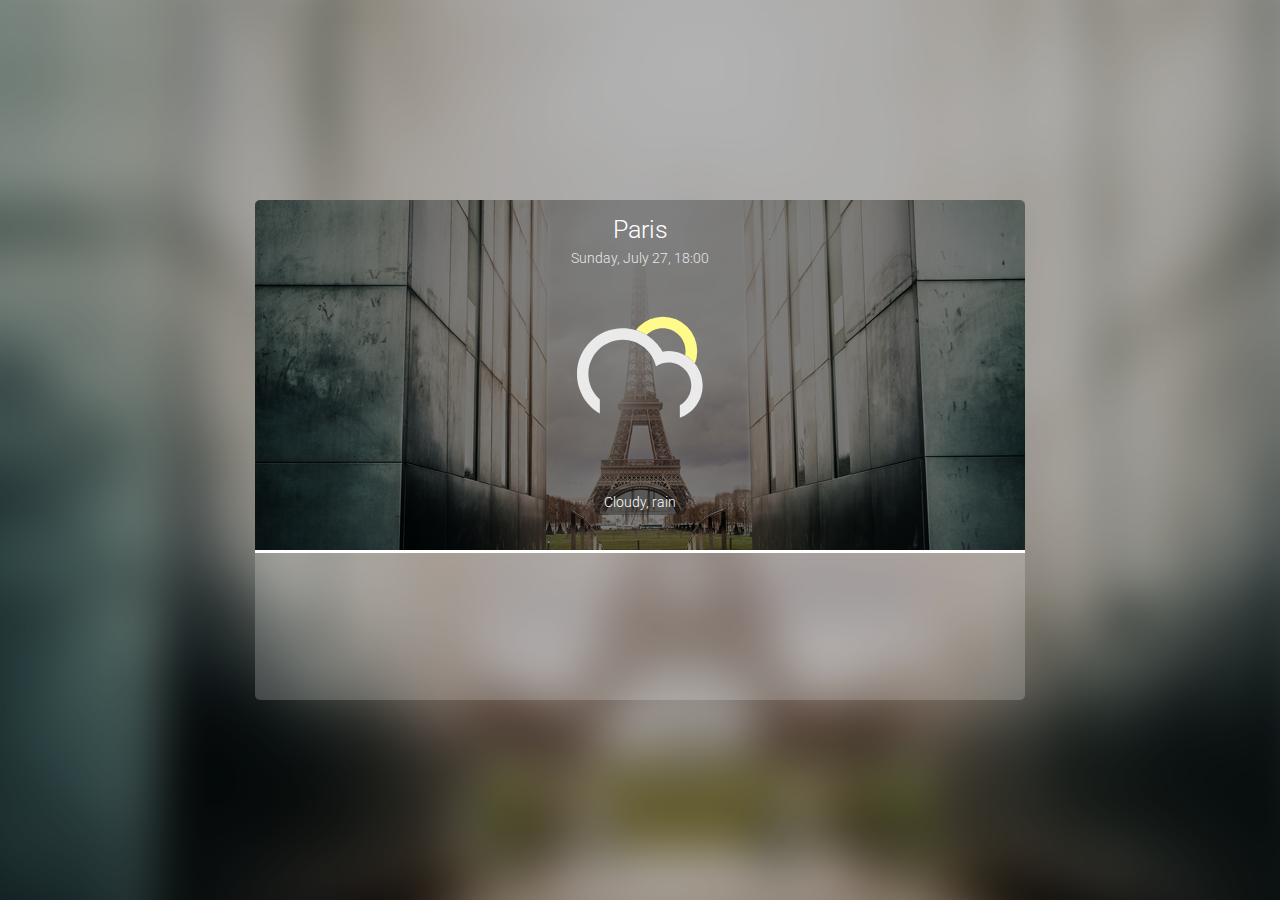
<file: public_html/city/source/index.html>
<!DOCTYPE html>
<html>
   <head>
      <meta charset="utf-8">
      <meta http-equiv="X-UA-Compatible" content="IE=edge">
      <title>Weather widget by @remtsoy</title>
      <link href='http://fonts.googleapis.com/css?family=Roboto:400,100,300' rel='stylesheet' type='text/css'>
      <link rel="stylesheet" href="styles.css">
      <link rel="stylesheet" href="normalize.css">
      <link rel="stylesheet" href="climacon-font/styles.css">
      <link rel="stylesheet" href="climacon.css">
   <body>
      <div class="main-wrapper">
         <div class="main-wrapper-mask"></div>
         <div class="main-wrapper-blur" style="background-image: url(img/paris-lg.jpg)"></div>
         <div class="main-wrapper-front">
            <div class="full-center">
               <div class="widget-block">
               	<!-- MAIN AREA -->
                  <div class="img-area">
                     <div class="img-area-mask"></div>
                     <img src="img/paris-sm.jpg" alt="">
                     <div class="img-area-front">
                        <h5 class="location">Paris</h5>
                        <p class="today">Sunday, July 27, 18:00</p>
                        <div class="weather-desc">
                           <span>Cloudy, rain</span>
                        </div>
                        <ul class="weather-block-info">
                           <li>
                              <p class="temperature">25<span class="temperature-feels">+20 feels</span></p>
                           </li>
                           <li>
                           	<!-- MAIN ANIMATED SVG WEATHER ICON -->
                              <svg
                                 version="1.1"
                                 id="cloudRainSun"
                                 class="climacon climacon_cloudRainSun"
                                 xmlns="http://www.w3.org/2000/svg"
                                 xmlns:xlink="http://www.w3.org/1999/xlink"
                                 x="0px"
                                 y="0px"
                                 viewBox="15 15 70 70"
                                 enable-background="new 15 15 70 70"
                                 xml:space="preserve">
                                 <clipPath id="cloudFillClip">
                                    <path d="M15,15v70h70V15H15z M59.943,61.639c-3.02,0-12.381,0-15.999,0c-6.626,0-11.998-5.371-11.998-11.998c0-6.627,5.372-11.999,11.998-11.999c5.691,0,10.434,3.974,11.665,9.29c1.252-0.81,2.733-1.291,4.334-1.291c4.418,0,8,3.582,8,8C67.943,58.057,64.361,61.639,59.943,61.639z"/>
                                 </clipPath>
                                 <clipPath id="sunCloudFillClip">
                                    <path
                                       d="M15,15v70h70V15H15z M57.945,49.641c-4.417,0-8-3.582-8-7.999c0-4.418,3.582-7.999,8-7.999s7.998,3.581,7.998,7.999C65.943,46.059,62.362,49.641,57.945,49.641z"/>
                                 </clipPath>
                                 <clipPath id="cloudSunFillClip">
                                    <path
                                       d="M15,15v70h20.947V63.481c-4.778-2.767-8-7.922-8-13.84c0-8.836,7.163-15.998,15.998-15.998c6.004,0,11.229,3.312,13.965,8.203c0.664-0.113,1.338-0.205,2.033-0.205c6.627,0,11.998,5.373,11.998,12c0,5.262-3.394,9.723-8.107,11.341V85H85V15H15z"/>
                                 </clipPath>
                                 <g class="climacon_iconWrap climacon_iconWrap-cloudRainSun">
                                    <g clip-path="url(#cloudSunFillClip)">
                                       <g class="climacon_componentWrap climacon_componentWrap-sun climacon_componentWrap-sun_cloud">
                                          <g class="climacon_componentWrap climacon_componentWrap_sunSpoke">
                                             <path
                                                class="climacon_component climacon_component-stroke climacon_component-stroke_sunSpoke climacon_component-stroke_sunSpoke-north"
                                                d="M80.029,43.611h-3.998c-1.105,0-2-0.896-2-1.999s0.895-2,2-2h3.998c1.104,0,2,0.896,2,2S81.135,43.611,80.029,43.611z"/>
                                             <path
                                                class="climacon_component climacon_component-stroke climacon_component-stroke_sunSpoke climacon_component-stroke_sunSpoke-north"
                                                d="M72.174,30.3c-0.781,0.781-2.049,0.781-2.828,0c-0.781-0.781-0.781-2.047,0-2.828l2.828-2.828c0.779-0.781,2.047-0.781,2.828,0c0.779,0.781,0.779,2.047,0,2.828L72.174,30.3z"/>
                                             <path
                                                class="climacon_component climacon_component-stroke climacon_component-stroke_sunSpoke climacon_component-stroke_sunSpoke-north"
                                                d="M58.033,25.614c-1.105,0-2-0.896-2-2v-3.999c0-1.104,0.895-2,2-2c1.104,0,2,0.896,2,2v3.999C60.033,24.718,59.135,25.614,58.033,25.614z"/>
                                             <path
                                                class="climacon_component climacon_component-stroke climacon_component-stroke_sunSpoke climacon_component-stroke_sunSpoke-north"
                                                d="M43.892,30.3l-2.827-2.828c-0.781-0.781-0.781-2.047,0-2.828c0.78-0.781,2.047-0.781,2.827,0l2.827,2.828c0.781,0.781,0.781,2.047,0,2.828C45.939,31.081,44.673,31.081,43.892,30.3z"/>
                                             <path
                                                class="climacon_component climacon_component-stroke climacon_component-stroke_sunSpoke climacon_component-stroke_sunSpoke-north"
                                                d="M42.033,41.612c0,1.104-0.896,1.999-2,1.999h-4c-1.104,0-1.998-0.896-1.998-1.999s0.896-2,1.998-2h4C41.139,39.612,42.033,40.509,42.033,41.612z"/>
                                             <path
                                                class="climacon_component climacon_component-stroke climacon_component-stroke_sunSpoke climacon_component-stroke_sunSpoke-north"
                                                d="M43.892,52.925c0.781-0.78,2.048-0.78,2.827,0c0.781,0.78,0.781,2.047,0,2.828l-2.827,2.827c-0.78,0.781-2.047,0.781-2.827,0c-0.781-0.78-0.781-2.047,0-2.827L43.892,52.925z"/>
                                             <path
                                                class="climacon_component climacon_component-stroke climacon_component-stroke_sunSpoke climacon_component-stroke_sunSpoke-north"
                                                d="M58.033,57.61c1.104,0,2,0.895,2,1.999v4c0,1.104-0.896,2-2,2c-1.105,0-2-0.896-2-2v-4C56.033,58.505,56.928,57.61,58.033,57.61z"/>
                                             <path
                                                class="climacon_component climacon_component-stroke climacon_component-stroke_sunSpoke climacon_component-stroke_sunSpoke-north"
                                                d="M72.174,52.925l2.828,2.828c0.779,0.78,0.779,2.047,0,2.827c-0.781,0.781-2.049,0.781-2.828,0l-2.828-2.827c-0.781-0.781-0.781-2.048,0-2.828C70.125,52.144,71.391,52.144,72.174,52.925z"/>
                                          </g>
                                          <g class="climacon_componentWrap climacon_componentWrap-sunBody" clip-path="url(#sunCloudFillClip)">
                                             <circle
                                                class="climacon_component climacon_component-stroke climacon_component-stroke_sunBody"
                                                cx="58.033"
                                                cy="41.612"
                                                r="11.999"/>
                                          </g>
                                       </g>
                                    </g>
                                    <g class="climacon_componentWrap climacon_componentWrap-rain">
                                       <path
                                          class="climacon_component climacon_component-stroke climacon_component-stroke_rain climacon_component-stroke_rain- left"
                                          d="M41.946,53.641c1.104,0,1.999,0.896,1.999,2v15.998c0,1.105-0.895,2-1.999,2s-2-0.895-2-2V55.641C39.946,54.537,40.842,53.641,41.946,53.641z"/>
                                       <path
                                          class="climacon_component climacon_component-stroke climacon_component-stroke_rain climacon_component-stroke_rain- middle"
                                          d="M49.945,57.641c1.104,0,2,0.896,2,2v15.998c0,1.104-0.896,2-2,2s-2-0.896-2-2V59.641C47.945,58.535,48.841,57.641,49.945,57.641z"/>
                                       <path
                                          class="climacon_component climacon_component-stroke climacon_component-stroke_rain climacon_component-stroke_rain- right"
                                          d="M57.943,53.641c1.104,0,2,0.896,2,2v15.998c0,1.105-0.896,2-2,2c-1.104,0-2-0.895-2-2V55.641C55.943,54.537,56.84,53.641,57.943,53.641z"/>
                                       <path
                                          class="climacon_component climacon_component-stroke climacon_component-stroke_rain climacon_component-stroke_rain- left"
                                          d="M41.946,53.641c1.104,0,1.999,0.896,1.999,2v15.998c0,1.105-0.895,2-1.999,2s-2-0.895-2-2V55.641C39.946,54.537,40.842,53.641,41.946,53.641z"/>
                                       <path
                                          class="climacon_component climacon_component-stroke climacon_component-stroke_rain climacon_component-stroke_rain- middle"
                                          d="M49.945,57.641c1.104,0,2,0.896,2,2v15.998c0,1.104-0.896,2-2,2s-2-0.896-2-2V59.641C47.945,58.535,48.841,57.641,49.945,57.641z"/>
                                       <path
                                          class="climacon_component climacon_component-stroke climacon_component-stroke_rain climacon_component-stroke_rain- right"
                                          d="M57.943,53.641c1.104,0,2,0.896,2,2v15.998c0,1.105-0.896,2-2,2c-1.104,0-2-0.895-2-2V55.641C55.943,54.537,56.84,53.641,57.943,53.641z"/>
                                    </g>
                                    <g class="climacon_componentWrap climacon_componentWrap-cloud">
                                       <path
                                          class="climacon_component climacon_component-stroke climacon_component-stroke_cloud"
                                          d="M63.943,64.941v-4.381c2.389-1.384,4-3.961,4-6.92c0-4.417-3.582-8-8-8c-1.601,0-3.082,0.48-4.334,1.291c-1.23-5.317-5.973-9.29-11.665-9.29c-6.626,0-11.998,5.372-11.998,11.998c0,3.549,1.551,6.728,4,8.924v4.916c-4.777-2.768-8-7.922-8-13.84c0-8.835,7.163-15.997,15.998-15.997c6.004,0,11.229,3.311,13.965,8.203c0.664-0.113,1.338-0.205,2.033-0.205c6.627,0,11.998,5.372,11.998,12C71.941,58.863,68.602,63.293,63.943,64.941z"/>
                                    </g>
                                 </g>
                              </svg>
                              <!-- /MAIN ANIMATED SVG WEATHER ICON -->
                           </li>
                           <li>
                              <ul class="weather-params">
                                 <li><i class="climacon thermometer medium-high"></i> <span>743 mm Hg</span></li>
                                 <li><i class="climacon moon full"></i> <span>46% humidity</span></li>
                                 <li><i class="climacon wind"></i> <span>2m/s NW</span></li>
                              </ul>
                           </li>
                        </ul>
                     </div>
                  </div>
                  <!-- /MAIN AREA -->
                  <!-- WEATHER FORECAST -->
                  <ul class="week-forecast" id="week-forecast">
                     <li class="sun">
                        <div class="inner">
                           <h5 class="week-day">Monday</h5>
                           <i class="climacon sun"></i>
                           <p class="week-day-temperature">30</p>
                        </div>
                     </li>
                     <li class="rain">
                        <div class="inner">
                           <h5 class="week-day">Tuesday</h5>
                           <i class="climacon rain"></i>
                           <p class="week-day-temperature">25</p>
                        </div>
                     </li>
                     <li class="cloud">
                        <div class="inner">
                           <h5 class="week-day">Wednsday</h5>
                           <i class="climacon cloud"></i>
                           <p class="week-day-temperature">32</p>
                        </div>
                     </li>
                     <li class="sun">
                        <div class="inner">
                           <h5 class="week-day">Thursday</h5>
                           <i class="climacon sun"></i>
                           <p class="week-day-temperature">30</p>
                        </div>
                     </li>
                     <li class="rain sun">
                        <div class="inner">
                           <h5 class="week-day">Friday</h5>
                           <i class="climacon rain sun"></i>
                           <p class="week-day-temperature">29</p>
                        </div>
                     </li>
                     <li class="sun">
                        <div class="inner">
                           <h5 class="week-day">Saturday</h5>
                           <i class="climacon sun"></i>
                           <p class="week-day-temperature">25</p>
                        </div>
                     </li>
                     <li class="cloud sun">
                        <div class="inner">
                           <h5 class="week-day">Sunday</h5>
                           <i class="climacon cloud sun"></i>
                           <p class="week-day-temperature">22</p>
                        </div>
                     </li>
                  </ul>
                  <!-- /WEATHER FORECAST -->
               </div>
            </div>
         </div>
      </div>
      <script src="js/jquery.js"></script>
      <script src="js/custom.js"></script>
   </body>
</html>
</file>
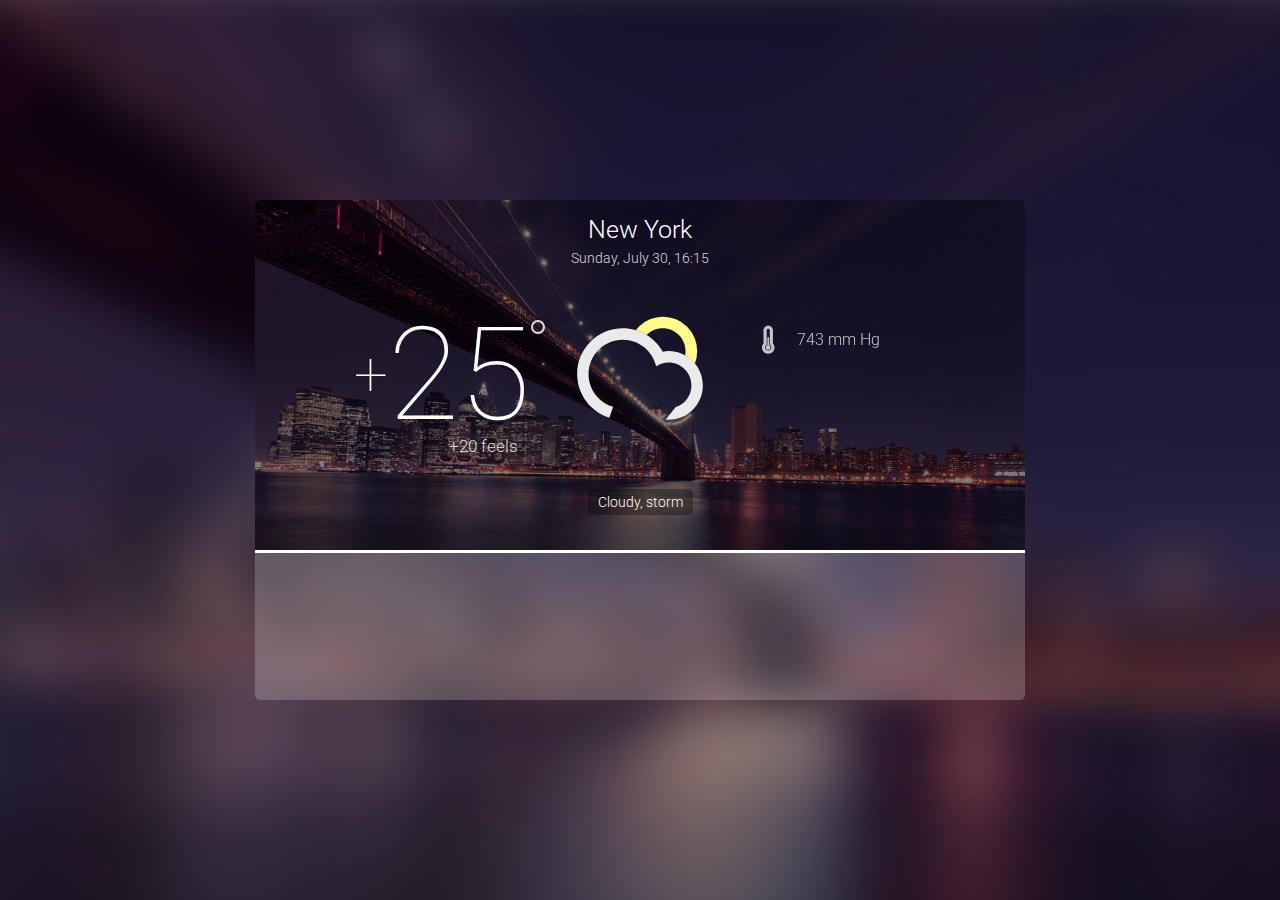
<file: public_html/city/source/index-ny.html>
<!DOCTYPE html>
<html>
   <head>
      <meta charset="utf-8">
      <meta http-equiv="X-UA-Compatible" content="IE=edge">
      <title>Weather widget by @remtsoy</title>
      <link href='http://fonts.googleapis.com/css?family=Roboto:400,100,300' rel='stylesheet' type='text/css'>
      <link rel="stylesheet" href="styles.css">
      <link rel="stylesheet" href="normalize.css">
      <link rel="stylesheet" href="climacon-font/styles.css">
      <link rel="stylesheet" href="climacon.css">
   <body>
      <div class="main-wrapper">
         <div class="main-wrapper-mask"></div>
         <div class="main-wrapper-blur" style="background-image: url(img/ny-lg.jpg)"></div>
         <div class="main-wrapper-front">
            <div class="full-center">
               <div class="widget-block">
               	<!-- MAIN AREA -->
                  <div class="img-area">
                     <div class="img-area-mask"></div>
                     <img src="img/ny-sm.jpg" alt="">
                     <div class="img-area-front">
                        <h5 class="location">New York</h5>
                        <p class="today">Sunday, July 30, 16:15</p>
                        <div class="weather-desc">
                           <span>Cloudy, storm</span>
                        </div>
                        <ul class="weather-block-info">
                           <li>
                              <p class="temperature" id="temperature">25<span class="temperature-feels">+20 feels</span></p>
                           </li>
                           <li>
                           	<!-- MAIN ANIMATED SVG WEATHER ICON -->
                              <svg
    version="1.1"
    id="cloudLightning"
    class="climacon climacon_cloudLightningSun"
    xmlns="http://www.w3.org/2000/svg"
    xmlns:xlink="http://www.w3.org/1999/xlink"
    x="0px"
    y="0px"
    viewBox="15 15 70 70"
    enable-background="new 15 15 70 70"
    xml:space="preserve">
    <clipPath id="cloudFillClip">
        <path d="M15,15v70h70V15H15z M59.943,61.639c-3.02,0-12.381,0-15.999,0c-6.626,0-11.998-5.371-11.998-11.998c0-6.627,5.372-11.999,11.998-11.999c5.691,0,10.434,3.974,11.665,9.29c1.252-0.81,2.733-1.291,4.334-1.291c4.418,0,8,3.582,8,8C67.943,58.057,64.361,61.639,59.943,61.639z"/>
    </clipPath>
    <clipPath id="sunCloudFillClip">
        <path
        d="M15,15v70h70V15H15z M57.945,49.641c-4.417,0-8-3.582-8-7.999c0-4.418,3.582-7.999,8-7.999s7.998,3.581,7.998,7.999C65.943,46.059,62.362,49.641,57.945,49.641z"/>
    </clipPath>
    <clipPath id="cloudSunFillClip">
        <path
        d="M15,15v70h20.947V63.481c-4.778-2.767-8-7.922-8-13.84c0-8.836,7.163-15.998,15.998-15.998c6.004,0,11.229,3.312,13.965,8.203c0.664-0.113,1.338-0.205,2.033-0.205c6.627,0,11.998,5.373,11.998,12c0,5.262-3.394,9.723-8.107,11.341V85H85V15H15z"/>
    </clipPath>
    <g class="climacon_iconWrap climacon_iconWrap-cloudLightning">
        <g clip-path="url(#cloudSunFillClip)">
            <g class="climacon_componentWrap climacon_componentWrap-sun climacon_componentWrap-sun_cloud">
                <g class="climacon_componentWrap climacon_componentWrap_sunSpoke">
                    <path
                    class="climacon_component climacon_component-stroke climacon_component-stroke_sunSpoke climacon_component-stroke_sunSpoke-north"
                    d="M80.029,43.611h-3.998c-1.105,0-2-0.896-2-1.999s0.895-2,2-2h3.998c1.104,0,2,0.896,2,2S81.135,43.611,80.029,43.611z"/>
                    <path
                    class="climacon_component climacon_component-stroke climacon_component-stroke_sunSpoke climacon_component-stroke_sunSpoke-north"
                    d="M72.174,30.3c-0.781,0.781-2.049,0.781-2.828,0c-0.781-0.781-0.781-2.047,0-2.828l2.828-2.828c0.779-0.781,2.047-0.781,2.828,0c0.779,0.781,0.779,2.047,0,2.828L72.174,30.3z"/>
                    <path
                    class="climacon_component climacon_component-stroke climacon_component-stroke_sunSpoke climacon_component-stroke_sunSpoke-north"
                    d="M58.033,25.614c-1.105,0-2-0.896-2-2v-3.999c0-1.104,0.895-2,2-2c1.104,0,2,0.896,2,2v3.999C60.033,24.718,59.135,25.614,58.033,25.614z"/>
                    <path
                    class="climacon_component climacon_component-stroke climacon_component-stroke_sunSpoke climacon_component-stroke_sunSpoke-north"
                    d="M43.892,30.3l-2.827-2.828c-0.781-0.781-0.781-2.047,0-2.828c0.78-0.781,2.047-0.781,2.827,0l2.827,2.828c0.781,0.781,0.781,2.047,0,2.828C45.939,31.081,44.673,31.081,43.892,30.3z"/>
                    <path
                    class="climacon_component climacon_component-stroke climacon_component-stroke_sunSpoke climacon_component-stroke_sunSpoke-north"
                    d="M42.033,41.612c0,1.104-0.896,1.999-2,1.999h-4c-1.104,0-1.998-0.896-1.998-1.999s0.896-2,1.998-2h4C41.139,39.612,42.033,40.509,42.033,41.612z"/>
                    <path
                    class="climacon_component climacon_component-stroke climacon_component-stroke_sunSpoke climacon_component-stroke_sunSpoke-north"
                    d="M43.892,52.925c0.781-0.78,2.048-0.78,2.827,0c0.781,0.78,0.781,2.047,0,2.828l-2.827,2.827c-0.78,0.781-2.047,0.781-2.827,0c-0.781-0.78-0.781-2.047,0-2.827L43.892,52.925z"/>
                    <path
                    class="climacon_component climacon_component-stroke climacon_component-stroke_sunSpoke climacon_component-stroke_sunSpoke-north"
                    d="M58.033,57.61c1.104,0,2,0.895,2,1.999v4c0,1.104-0.896,2-2,2c-1.105,0-2-0.896-2-2v-4C56.033,58.505,56.928,57.61,58.033,57.61z"/>
                    <path
                    class="climacon_component climacon_component-stroke climacon_component-stroke_sunSpoke climacon_component-stroke_sunSpoke-north"
                    d="M72.174,52.925l2.828,2.828c0.779,0.78,0.779,2.047,0,2.827c-0.781,0.781-2.049,0.781-2.828,0l-2.828-2.827c-0.781-0.781-0.781-2.048,0-2.828C70.125,52.144,71.391,52.144,72.174,52.925z"/>
                </g>
                <g class="climacon_componentWrap climacon_componentWrap-sunBody" clip-path="url(#sunCloudFillClip)">
                    <circle
                    class="climacon_component climacon_component-stroke climacon_component-stroke_sunBody"
                    cx="58.033"
                    cy="41.612"
                    r="11.999"/>
                </g>
            </g>
        </g>
        <g class="climacon_componentWrap climacon_componentWrap-lightning">
            <polygon
            class="climacon_component climacon_component-stroke climacon_component-stroke_lightning"
            points="48.001,51.641 57.999,51.641 52,61.641 58.999,61.641 46.001,77.639 49.601,65.641 43.001,65.641 "/>
        </g>
        <g class="climacon_componentWrap climacon_componentWrap-cloud">
            <path
            class="climacon_component climacon_component-stroke climacon_component-stroke_cloud"
            d="M59.999,65.641c-0.28,0-0.649,0-1.062,0l3.584-4.412c3.182-1.057,5.478-4.053,5.478-7.588c0-4.417-3.581-7.998-7.999-7.998c-1.602,0-3.083,0.48-4.333,1.29c-1.231-5.316-5.974-9.29-11.665-9.29c-6.626,0-11.998,5.372-11.998,12c0,5.446,3.632,10.039,8.604,11.503l-1.349,3.777c-6.52-2.021-11.255-8.098-11.255-15.282c0-8.835,7.163-15.999,15.998-15.999c6.004,0,11.229,3.312,13.965,8.204c0.664-0.114,1.338-0.205,2.033-0.205c6.627,0,11.999,5.371,11.999,11.999C71.999,60.268,66.626,65.641,59.999,65.641z"/>
        </g>
    </g>
</svg>
                              <!-- /MAIN ANIMATED SVG WEATHER ICON -->
                           </li>
                           <li>
                              <ul class="weather-params" id="weather-params">
                                 <li><i class="climacon thermometer medium-high"></i> <span>743 mm Hg</span></li>
                                 <li><i class="climacon moon full"></i> <span>46% humidity</span></li>
                                 <li><i class="climacon wind"></i> <span>2m/s NW</span></li>
                              </ul>
                           </li>
                        </ul>
                     </div>
                  </div>
                  <!-- /MAIN AREA -->
                  <!-- WEATHER FORECAST -->
                  <ul class="week-forecast" id="week-forecast">
                     <li class="sun">
                        <div class="inner">
                           <h5 class="week-day">Monday</h5>
                           <i class="climacon sun"></i>
                           <p class="week-day-temperature">30</p>
                        </div>
                     </li>
                     <li class="rain">
                        <div class="inner">
                           <h5 class="week-day">Tuesday</h5>
                           <i class="climacon rain"></i>
                           <p class="week-day-temperature">25</p>
                        </div>
                     </li>
                     <li class="cloud">
                        <div class="inner">
                           <h5 class="week-day">Wednsday</h5>
                           <i class="climacon cloud"></i>
                           <p class="week-day-temperature">32</p>
                        </div>
                     </li>
                     <li class="sun">
                        <div class="inner">
                           <h5 class="week-day">Thursday</h5>
                           <i class="climacon sun"></i>
                           <p class="week-day-temperature">30</p>
                        </div>
                     </li>
                     <li class="lightning">
                        <div class="inner">
                           <h5 class="week-day">Friday</h5>
                           <i class="climacon lightning"></i>
                           <p class="week-day-temperature">29</p>
                        </div>
                     </li>
                     <li class="sun">
                        <div class="inner">
                           <h5 class="week-day">Saturday</h5>
                           <i class="climacon sun"></i>
                           <p class="week-day-temperature">25</p>
                        </div>
                     </li>
                     <li class="rain">
                        <div class="inner">
                           <h5 class="week-day">Sunday</h5>
                           <i class="climacon rain"></i>
                           <p class="week-day-temperature">22</p>
                        </div>
                     </li>
                  </ul>
                  <!-- /WEATHER FORECAST -->
               </div>
            </div>
         </div>
      </div>
      <script src="js/jquery.js"></script>
      <script src="js/custom.js"></script>
   </body>
</html>
</file>
<file: public_html/city/source/styles.css>
* {
  -webkit-box-sizing: border-box;
  -moz-box-sizing: border-box;
  box-sizing: border-box;
}
html,
body,
.main-wrapper,
.main-wrapper-front {
  width: 100%;
  height: 100%;
}
body {
  color: #fff;
  font-family: 'Roboto', sans-serif;
}
.main-wrapper {
  position: relative;
  overflow: hidden;
}
.main-wrapper > .main-wrapper-mask,
.main-wrapper > .main-wrapper-blur {
  position: absolute;
  top: 0;
  left: 0;
}
.main-wrapper > .main-wrapper-mask {
  width: 100%;
  height: 100%;
  z-index: 5;
  opacity: 0.3;
  -ms-filter: "progid:DXImageTransform.Microsoft.Alpha(Opacity=30)";
  filter: alpha(opacity=30);
  background: #000;
}
.main-wrapper > .main-wrapper-blur {
  -webkit-background-size: cover;
  -moz-background-size: cover;
  background-size: cover;
  background-position: center center;
  width: 50% !important;
  height: 50% !important;
  -webkit-transform-origin: 12% 5%;
  -moz-transform-origin: 12% 5%;
  -o-transform-origin: 12% 5%;
  -ms-transform-origin: 12% 5%;
  transform-origin: 12% 5%;
  -webkit-transform: scale(2.5);
  -moz-transform: scale(2.5);
  -o-transform: scale(2.5);
  -ms-transform: scale(2.5);
  transform: scale(2.5);
  -webkit-background-size: cover;
  -moz-background-size: cover;
  background-size: cover;
  -webkit-filter: blur(10px);
  -moz-filter: blur(10px);
  -o-filter: blur(10px);
  filter: blur(10px);
  z-index: 0;
}
.main-wrapper > .main-wrapper-blur:before {
  content: '';
  -webkit-backface-visibility: hidden;
  -moz-backface-visibility: hidden;
  -ms-backface-visibility: hidden;
  backface-visibility: hidden;
}
.main-wrapper > .main-wrapper-front {
  position: relative;
  z-index: 6;
}
.full-center {
  left: 50%;
  position: absolute !important;
  top: 50%;
  -webkit-transform: translate(-50%, -50%);
  -moz-transform: translate(-50%, -50%);
  -o-transform: translate(-50%, -50%);
  -ms-transform: translate(-50%, -50%);
  transform: translate(-50%, -50%);
}
.widget-block {
  width: 770px;
  -webkit-border-radius: 5px;
  border-radius: 5px;
  background: rgba(255,255,255,0.2);
}
.img-area {
  -webkit-border-radius: 5px 5px 0 0;
  border-radius: 5px 5px 0 0;
  position: relative;
}
.img-area img {
  width: 100%;
  -webkit-border-radius: 5px 5px 0 0;
  border-radius: 5px 5px 0 0;
  display: block;
  z-index: 1;
}
.img-area .img-area-mask {
  position: absolute;
  width: 100%;
  height: 100%;
  background: #000;
  -webkit-border-radius: 5px 5px 0 0;
  border-radius: 5px 5px 0 0;
  z-index: 2;
  opacity: 0.5;
  -ms-filter: "progid:DXImageTransform.Microsoft.Alpha(Opacity=50)";
  filter: alpha(opacity=50);
}
.img-area .img-area-front {
  z-index: 3;
  position: absolute;
  width: 100%;
  height: 100%;
  top: 0;
  left: 0;
}
.week-forecast {
  list-style: none;
  margin: 0;
  padding: 0;
  overflow: hidden;
}
.week-forecast > li {
  border-top: 3px solid #fff;
  float: left;
  width: 110px;
  height: 150px;
  -webkit-transition: 0.3s;
  -moz-transition: 0.3s;
  -o-transition: 0.3s;
  -ms-transition: 0.3s;
  transition: 0.3s;
}
.week-forecast > li:first-child {
  border-bottom-left-radius: 5px;
}
.week-forecast > li:last-child {
  border-bottom-right-radius: 5px;
}
.week-forecast > li.active.sun {
  border-color: #fff000;
  background: rgba(255,240,0,0.05);
}
.week-forecast > li.active.cloud {
  border-color: #d3d3d3;
  background: rgba(211,211,211,0.05);
}
.week-forecast > li.active.rain {
  border-color: #0cf;
  background: rgba(0,204,255,0.05);
}
.week-forecast > li.active.rain.sun {
  border-color: #8de8ff;
  background: rgba(141,232,255,0.05);
}
.week-forecast > li.active.cloud.sun {
  border-color: #fffcb1;
  background: rgba(255,252,177,0.05);
}
.week-forecast > li.active.lightning {
  border-color: #fff;
  background: rgba(255,255,255,0.05);
}
.week-forecast > li > .inner {
  border-right: 1px solid rgba(0,0,0,0.1);
  width: 100%;
  height: 100%;
  padding: 20px;
  text-align: center;
  opacity: 0;
  -ms-filter: "progid:DXImageTransform.Microsoft.Alpha(Opacity=0)";
  filter: alpha(opacity=0);
  -webkit-transform: translate(0, 20px);
  -moz-transform: translate(0, 20px);
  -o-transform: translate(0, 20px);
  -ms-transform: translate(0, 20px);
  transform: translate(0, 20px);
  -webkit-transition: 0.5s;
  -moz-transition: 0.5s;
  -o-transition: 0.5s;
  -ms-transition: 0.5s;
  transition: 0.5s;
}
.week-forecast > li > .inner .climacon {
  font-size: 40px;
  width: 50px;
  height: 50px;
  line-height: 50px;
  text-align: center;
  -webkit-border-radius: 50%;
  border-radius: 50%;
  background: rgba(0,0,0,0.1);
  margin-bottom: 5px;
  opacity: 0;
  -ms-filter: "progid:DXImageTransform.Microsoft.Alpha(Opacity=0)";
  filter: alpha(opacity=0);
  -webkit-transition: 1s;
  -moz-transition: 1s;
  -o-transition: 1s;
  -ms-transition: 1s;
  transition: 1s;
  -webkit-transform: scale(0.8);
  -moz-transform: scale(0.8);
  -o-transform: scale(0.8);
  -ms-transform: scale(0.8);
  transform: scale(0.8);
}
.week-forecast > li > .inner .climacon.rain.sun {
  padding-top: 2px;
  padding-left: 3px;
}
.week-forecast > li > .inner .climacon.cloud.sun {
  padding-top: 4px;
  padding-left: 2px;
}
.week-forecast > li:last-child > .inner {
  border-right: none;
}
.week-forecast > li.active > .inner {
  opacity: 1;
  -ms-filter: none;
  filter: none;
  -webkit-transform: translate(0, 0);
  -moz-transform: translate(0, 0);
  -o-transform: translate(0, 0);
  -ms-transform: translate(0, 0);
  transform: translate(0, 0);
}
.week-forecast > li.active > .inner .climacon {
  opacity: 1;
  -ms-filter: none;
  filter: none;
  text-shadow: 0 3px 1px rgba(0,0,0,0.1);
  -webkit-transform: scale(1);
  -moz-transform: scale(1);
  -o-transform: scale(1);
  -ms-transform: scale(1);
  transform: scale(1);
}
.weather-icon-sm {
  width: 30px;
  height: 30px;
  background: #fff;
  display: inline-block;
  -webkit-border-radius: 50%;
  border-radius: 50%;
}
.weather-icon-lg {
  width: 150px;
  height: 150px;
  background: #fff;
  display: block;
  -webkit-border-radius: 50%;
  border-radius: 50%;
  display: inline-block;
  position: absolute;
  top: 50%;
  margin-top: -75px;
  left: 50%;
  margin-left: -75px;
}
.week-day {
  margin-top: 0;
  margin-bottom: 8px;
  font-weight: 300;
  font-size: 15px;
  text-transform: lowercase;
}
.week-day-temperature {
  margin: 0;
  position: relative;
}
.week-day-temperature:after {
  content: '';
  width: 3px;
  height: 3px;
  -webkit-border-radius: 50%;
  border-radius: 50%;
  border: 1px solid #fff;
  position: absolute;
  top: 1px;
  right: 18px;
  display: block;
  opacity: 0.85;
  -ms-filter: "progid:DXImageTransform.Microsoft.Alpha(Opacity=85)";
  filter: alpha(opacity=85);
}
.week-day-temperature:before {
  content: '+';
  position: absolute;
  left: 16px;
  top: 1px;
  font-size: 15px;
  opacity: 0.85;
  -ms-filter: "progid:DXImageTransform.Microsoft.Alpha(Opacity=85)";
  filter: alpha(opacity=85);
}
.week-day-temperature.minus:before {
  content: '-';
}
.temperature {
  text-align: right;
  margin: 0;
  font-size: 130px;
  height: 100%;
  line-height: 200px;
  position: relative;
  font-weight: 100;
  -webkit-transition: 0.3s;
  -moz-transition: 0.3s;
  -o-transition: 0.3s;
  -ms-transition: 0.3s;
  transition: 0.3s;
  opacity: 0;
  -ms-filter: "progid:DXImageTransform.Microsoft.Alpha(Opacity=0)";
  filter: alpha(opacity=0);
  -webkit-transform: translate(-15px, 0);
  -moz-transform: translate(-15px, 0);
  -o-transform: translate(-15px, 0);
  -ms-transform: translate(-15px, 0);
  transform: translate(-15px, 0);
}
.temperature:after {
  content: '';
  top: 45px;
  right: -15px;
  height: 10px;
  width: 10px;
  -webkit-border-radius: 50%;
  border-radius: 50%;
  border: 2px solid #fff;
  line-height: 1;
  position: absolute;
  opacity: 0.85;
  -ms-filter: "progid:DXImageTransform.Microsoft.Alpha(Opacity=85)";
  filter: alpha(opacity=85);
}
.temperature:before {
  content: '+';
  left: 20px;
  font-size: 60px;
  position: relative;
  top: -24px;
  padding-right: 20px;
}
.temperature.minus:before {
  content: '-';
}
.temperature.active {
  opacity: 1;
  -ms-filter: none;
  filter: none;
  -webkit-transform: translate(0, 0);
  -moz-transform: translate(0, 0);
  -o-transform: translate(0, 0);
  -ms-transform: translate(0, 0);
  transform: translate(0, 0);
}
.temperature-feels {
  position: absolute;
  font-size: 17px;
  bottom: 20px;
  right: 12px;
  font-weight: 300;
  line-height: 1em;
  color: rgba(255,255,255,0.85);
}
.weather-block-info {
  list-style: none;
  margin: 0;
  padding: 0;
  overflow: hidden;
  display: table;
  margin: -100px auto 0 auto;
  position: relative;
  top: 50%;
}
.weather-block-info > li {
  float: left;
  width: 200px;
  height: 200px;
  margin: 0 5px;
  position: relative;
}
.weather-params {
  opacity: 0.75;
  -ms-filter: "progid:DXImageTransform.Microsoft.Alpha(Opacity=75)";
  filter: alpha(opacity=75);
  list-style: none;
  margin: 0;
  padding: 0;
  left: 0;
  position: absolute;
  top: 50%;
  -webkit-transform: translate(0, -50%);
  -moz-transform: translate(0, -50%);
  -o-transform: translate(0, -50%);
  -ms-transform: translate(0, -50%);
  transform: translate(0, -50%);
}
.weather-params > li {
  overflow: hidden;
  opacity: 0;
  -ms-filter: "progid:DXImageTransform.Microsoft.Alpha(Opacity=0)";
  filter: alpha(opacity=0);
  -webkit-transform: translate(0, -10px);
  -moz-transform: translate(0, -10px);
  -o-transform: translate(0, -10px);
  -ms-transform: translate(0, -10px);
  transform: translate(0, -10px);
  -webkit-transition: 0.4s;
  -moz-transition: 0.4s;
  -o-transition: 0.4s;
  -ms-transition: 0.4s;
  transition: 0.4s;
}
.weather-params > li .climacon {
  display: block;
  font-size: 50px;
  float: left;
  margin-right: 10px;
  line-height: 37px;
  height: 37px;
  width: 37px;
  text-align: center;
}
.weather-params > li span {
  position: relative;
  top: 10px;
  font-weight: 300;
}
.weather-params > li.active {
  opacity: 1;
  -ms-filter: none;
  filter: none;
  -webkit-transform: translate(0, 0);
  -moz-transform: translate(0, 0);
  -o-transform: translate(0, 0);
  -ms-transform: translate(0, 0);
  transform: translate(0, 0);
}
.location,
.today {
  position: absolute;
  font-weight: 300;
  font-size: 25px;
  text-align: center;
  width: 100%;
  margin: 0;
  top: 15px;
  left: 0;
}
.today {
  font-size: 14px;
  top: 50px;
  color: rgba(255,255,255,0.85);
}
.weather-desc {
  position: absolute;
  text-align: center;
  bottom: 35px;
  width: 100%;
}
.weather-desc > span {
  display: inline-block;
  padding: 5px 10px;
  background: rgba(0,0,0,0.3);
  -webkit-border-radius: 5px;
  border-radius: 5px;
  font-size: 14px;
  font-weight: 300;
}
</file>
<file: public_html/city/source/climacon-font/styles.css>
@font-face {
	font-family: 'Climacons-Font';
	src:url('climacons-webfont.eot');
	src:url('climacons-webfont.eot?#iefix') format('embedded-opentype'),
		url('climacons-webfont.svg#Climacons-Font') format('svg'),
		url('climacons-webfont.woff') format('woff'),
		url('climacons-webfont.ttf') format('truetype');
	font-weight: normal;
	font-style: normal;
}

.climacon {
	display:  inline-block;
	font-family: 'Climacons-Font';
	speak: none;
	font-style: normal;
	font-weight: normal;
	line-height: 1;
	-webkit-font-smoothing: antialiased;
}

/*.climacon:before{

}*/
.climacon.cloud:before {
	content: "\e000";
}
.climacon.cloud.sun:before {
	content: "\e001";
}
.climacon.cloud.moon:before {
	content: "\e002";
}
.climacon.rain:before,
.climacon.rain.cloud:before {
	content: "\e003";
}
.climacon.rain.sun:before,
.climacon.rain.cloud.sun:before {
	content: "\e004";
}
.climacon.rain.moon:before,
.climacon.rain.cloud.moon:before {
	content: "\e005";
}
.climacon.showers:before,
.climacon.showers.cloud:before {
	content: "\e006";
}
.climacon.showers.sun:before,
.climacon.showers.cloud.sun:before {
	content: "\e007";
}
.climacon.showers.moon:before,
.climacon.showers.cloud.moon:before {
	content: "\e008";
}
.climacon.downpour:before,
.climacon.downpour.cloud:before {
	content: "\e009";
}
.climacon.downpour.sun:before,
.climacon.downpour.cloud.sun:before {
	content: "\e00a";
}
.climacon.downpour.moon:before,
.climacon.downpour.cloud.moon:before {
	content: "\e00b";
}
.climacon.drizzle:before,
.climacon.drizzle.cloud:before {
	content: "\e00c";
}
.climacon.drizzle.sun:before,
.climacon.drizzle.cloud.sun:before {
	content: "\e00d";
}
.climacon.drizzle.moon:before,
.climacon.drizzle.cloud.moon:before {
	content: "\e00e";
}
.climacon.sleet:before,
.climacon.sleet.cloud:before {
	content: "\e00f";
}
.climacon.sleet.sun:before,
.climacon.sleet.cloud.sun:before {
	content: "\e010";
}
.climacon.sleet.moon:before,
.climacon.sleet.cloud.moon:before {
	content: "\e011";
}
.climacon.hail:before,
.climacon.hail.cloud:before {
	content: "\e012";
}
.climacon.hail.sun:before,
.climacon.hail.cloud.sun:before {
	content: "\e013";
}
.climacon.hail.moon:before,
.climacon.hail.cloud.moon:before {
	content: "\e014";
}
.climacon.flurries:before,
.climacon.flurries.cloud:before {
	content: "\e015";
}
.climacon.flurries.sun:before,
.climacon.flurries.cloud.sun:before {
	content: "\e016";
}
.climacon.flurries.moon:before,
.climacon.flurries.cloud.moon:before {
	content: "\e017";
}
.climacon.snow:before,
.climacon.snow.cloud:before {
	content: "\e018";
}
.climacon.snow.sun:before,
.climacon.snow.cloud.sun:before {
	content: "\e019";
}
.climacon.snow.moon:before,
.climacon.snow.cloud.moon:before {
	content: "\e01a";
}
.climacon.fog:before,
.climacon.fog.cloud:before {
	content: "\e01b";
}
.climacon.fog.sun:before,
.climacon.fog.cloud.sun:before {
	content: "\e01c";
}
.climacon.fog.moon:before,
.climacon.fog.cloud.moon:before {
	content: "\e01d";
}
.climacon.haze:before {
	content: "\e01e";
}
.climacon.haze.sun:before {
	content: "\e01f";
}
.climacon.haze.moon:before {
	content: "\e020";
}
.climacon.wind:before {
	content: "\e021";
}
.climacon.wind.cloud:before {
	content: "\e022";
}
.climacon.wind.sun:before,
.climacon.wind.cloud.sun:before {
	content: "\e023";
}
.climacon.wind.moon:before,
.climacon.wind.cloud.moon:before {
	content: "\e024";
}
.climacon.lightning:before,
.climacon.lightning.cloud:before {
	content: "\e025";
}
.climacon.lightning.sun:before,
.climacon.lightning.cloud.sun:before {
	content: "\e026";
}
.climacon.lightning.moon:before,
.climacon.lightning.cloud.moon:before {
	content: "\e027";
}
.climacon.sun:before {
	content: "\e028";
}
.climacon.sun.set:before,
.climacon.sunset:before {
	content: "\e029";
}
.climacon.sun.rise:before,
.climacon.sunrise:before {
	content: "\e02a";
}
.climacon.sun.low:before,
.climacon.sun-low:before,
.climacon.low-sun:before {
	content: "\e02b";
}
.climacon.sun.lower:before,
.climacon.sun-lower:before,
.climacon.lower-sun:before {
	content: "\e02c";
}
.climacon.moon:before {
	content: "\e02d";
}
.climacon.moon.new:before {
	content: "\e02e";
}
.climacon.moon.waxing.crescent:before,
.climacon.moon.first-crescent:before {
	content: "\e02f";
}
.climacon.moon.waxing.quarter:before,
.climacon.moon.first-quarter:before,
.climacon.moon.waxing.half:before,
.climacon.moon.first-half:before{
	content: "\e030";
}
.climacon.moon.waxing.gibbous:before,
.climacon.moon.first-gibbous:before,
.climacon.moon.waxing.three-quarter:before,
.climacon.moon.first-three-quarter:before {
	content: "\e031";
}
.climacon.moon.full:before {
	content: "\e032";
}
.climacon.moon.waning.gibbous:before,
.climacon.moon.last-gibbous:before,
.climacon.moon.waning.three-quarter:before,
.climacon.moon.last-three-quarter:before {
	content: "\e033";
}
.climacon.moon.waning.quarter:before,
.climacon.moon.last-quarter:before,
.climacon.moon.waning.half:before,
.climacon.moon.last-half:before {
	content: "\e034";
}
.climacon.moon.waning.crescent:before,
.climacon.moon.last-crescent:before {
	content: "\e035";
}
.climacon.snowflake:before {
	content: "\e036";
}
.climacon.tornado:before {
	content: "\e037";
}
.climacon.thermometer.empty:before,
.climacon.thermometer:before {
	content: "\e038";
}
.climacon.thermometer.low:before {
	content: "\e039";
}
.climacon.thermometer.medium-low:before {
	content: "\e03a";
}
.climacon.thermometer.medium-high:before {
	content: "\e03b";
}
.climacon.thermometer.high:before {
	content: "\e03c";
}
.climacon.thermometer.full:before {
	content: "\e03d";
}
.climacon.celcius:before {
	content: "\e03e";
}
.climacon.farenheit:before {
	content: "\e03f";
}
.climacon.compass:before {
	content: "\e040";
}
.climacon.compass.north:before {
	content: "\e041";
}
.climacon.compass.east:before {
	content: "\e042";
}
.climacon.compass.south:before {
	content: "\e043";
}
.climacon.compass.west:before {
	content: "\e044";
}
.climacon.umbrella:before {
	content: "\e045";
}
.climacon.sunglasses:before {
	content: "\e046";
}
.climacon.cloud.cycle:before,
.climacon.cloud.refresh:before {
	content: "\e047";
}
.climacon.cloud.down:before,
.climacon.cloud.download:before {
	content: "\e048";
}
.climacon.cloud.up:before,
.climacon.cloud.upload:before {
	content: "\e049";
}
</file>
<file: public_html/city/source/climacon.css>
/* VARIABLES */
svg {
  float: left;
  shape-rendering: geometric-precision;
}

.climacon_component-stroke {
  fill: white;
  stroke-width: 0px;
  stroke: white;
}

.climacon_component-fill {
  fill: #aedef4;
  stroke-width: 0px;
  stroke: white;
}


/* SVG GLOBAL */
svg {
  float: left;
  shape-rendering: geometricPrecision;
}
      
g, path, circle, rect{

  -webkit-transform-origin: 50% 50%;
  -moz-transform-origin: 50% 50%;
  -o-transform-origin: 50% 50%;
  transform-origin: 50% 50%;

  -webkit-animation-timing-function: linear;
  -moz-animation-timing-function: linear;
  animation-timing-function: linear;
  -o-animation-timing-function: linear;

  -o-animation-direction: normal;
  animation-direction: normal;
  -webkit-animation-direction: normal;
  -moz-animation-direction: normal;

  -moz-animation-iteration-count: infinite;
  -webkit-animation-iteration-count: infinite;
  -o-animation-iteration-count: infinite;
  animation-iteration-count: infinite;

  -moz-animation-duration: 12s;
  -webkit-animation-duration: 12s;
  -o-animation-duration: 12s;
  animation-duration: 12s;
}

/* SUN */
.climacon_componentWrap-sun{

    -webkit-animation-name: rotate;
    -moz-animation-name: rotate;
    -o-animation-name: rotate;
    animation-name: rotate;
}

.climacon_iconWrap-sun .climacon_component-stroke_sunSpoke,
.climacon_iconWrap-sunFill .climacon_component-stroke_sunSpoke  {
    fill-opacity: 1;
    
    -webkit-animation-name: scale;
    -moz-animation-name: scale;
    -o-animation-name: scale;
    animation-name: scale;

    -webkit-animation-direction: alternate;
    -moz-animation-direction: alternate;
    -o-animation-direction: alternate;
    animation-direction: alternate;

    -webkit-animation-duration: 3s;
    -moz-animation-duration: 3s;
    -o-animation-duration: 3s;
    animation-duration: 3s;

}

.climacon_iconWrap .climacon_component-stroke_sunSpoke:nth-child(even) {

    -webkit-animation-delay: 3s;
    -moz-animation-delay: 3s;
    -o-animation-delay: 3s;
    animation-delay: 3s;

}

/* MOON */
.climacon_componentWrap-moon{
    -webkit-animation-name: wobble;
    -moz-animation-name: wobble;
    -o-animation-name: wobble;
    animation-name: wobble;
}

/* SNOWFLAKE */
.climacon_componentWrap-snowflake {
  -webkit-animation-name: rotate;
  -moz-animation-name: rotate;
  -o-animation-name: rotate;
  animation-name: rotate;

  -webkit-animation-duration: 36s;
  -moz-animation-duration: 36s;
  -o-animation-duration: 36s;
  animation-duration: 36s;

  -webkit-animation-direction: normal;
  -moz-animation-direction: normal;
  -o-animation-direction: normal;
  animation-direction: normal;

}


/* WIND */
.climacon_componentWrap-wind{
  -webkit-animation-name: translateWind;
  -moz-animation-name: translateWind;
  -o-animation-name: translateWind;
  animation-name: translateWind;

  -webkit-animation-duration: 4s;
  -moz-animation-duration: 4s;
  -o-animation-duration: 4s;
  animation-duration: 4s;

  -webkit-animation-direction: alternate;
  -moz-animation-direction: alternate;
  -o-animation-direction: alternate;
  animation-direction: alternate;

  -webkit-animation-timing-function: ease-in-out;
  -moz-animation-timing-function: ease-in-out;
  -o-animation-timing-function: ease-in-out;
  animation-timing-function: ease-in-out;
}


/* CLOUD SUN */
.climacon_componentWrap-sun_cloud {

  -webkit-animation-name: behindCloudMove, rotate;
  -moz-animation-name: behindCloudMove, rotate;
  -o-animation-name: behindCloudMove, rotate;
  animation-name: behindCloudMove, rotate;

  -webkit-animation-iteration-count: 1, infinite;
  -moz-animation-iteration-count: 1, infinite;
  -o-animation-iteration-count: 1, infinite;
  animation-iteration-count: 1, infinite;

  -webkit-animation-timing-function: ease-out, linear;
  -moz-animation-timing-function: ease-out, linear;
  -o-animation-timing-function: ease-out, linear;
  animation-timing-function: ease-out, linear;

  -webkit-animation-delay: 0, 3s;
  -moz-animation-delay: 0, 3s;
  -o-animation-delay: 0, 3s;
  animation-delay: 0, 3s;

  -webkit-animation-duration: 3s, 12s;
  -moz-animation-duration: 3s, 12s;
  -o-animation-duration: 3s, 12s;
  animation-duration: 3s, 12s;

}

.climacon_component-stroke_sunSpoke {
  fill-opacity: 0;
  -webkit-animation-name: fillOpacity, scale;
  -moz-animation-name: fillOpacity, scale;
  -o-animation-name: fillOpacity, scale;
  animation-name: fillOpacity, scale;

  -webkit-animation-direction: alternate;
  -moz-animation-direction: alternate;
  -o-animation-direction: alternate;
  animation-direction: alternate;

  -webkit-animation-iteration-count: 1, infinite;
  -moz-animation-iteration-count: 1, infinite;
  -o-animation-iteration-count: 1, infinite;
  animation-iteration-count: 1, infinite;

  -webkit-animation-delay: 3s, 0;
  -moz-animation-delay: 3s, 0;
  -o-animation-delay: 3s, 0;
  animation-delay: 3s, 0;

  -webkit-animation-duration: 3s;
  -moz-animation-duration: 3s;
  -o-animation-duration: 3s;
  animation-duration: 3s;

  -webkit-animation-fill-mode: both;
  -moz-animation-fill-mode: both;
  -o-animation-fill-mode: both;
  animation-fill-mode: both;

}

.climacon_component-stroke_sunSpoke:nth-child(even) {
  -webkit-animation-delay: 3s;
  -moz-animation-delay: 3s;
  -o-animation-delay: 3s;
  animation-delay: 3s;

}

/* CLOUD MOON */
.climacon_componentWrap-moon_cloud {
  -webkit-animation-name: behindCloudMove, wobble;
  -moz-animation-name: behindCloudMove, wobble;
  -o-animation-name: behindCloudMove, wobble;
  animation-name: behindCloudMove, wobble;

  -webkit-animation-iteration-count: 1, infinite;
  -moz-animation-iteration-count: 1, infinite;
  -o-animation-iteration-count: 1, infinite;
  animation-iteration-count: 1, infinite;

  -webkit-animation-timing-function: ease-out, linear;
  -moz-animation-timing-function: ease-out, linear;
  -o-animation-timing-function: ease-out, linear;
  animation-timing-function: ease-out, linear;

  -webkit-animation-delay: 0, 3s;
  -moz-animation-delay: 0, 3s;
  -o-animation-delay: 0, 3s;
  animation-delay: 0, 3s;

  -webkit-animation-duration: 3s, 12s;
  -moz-animation-duration: 3s, 12s;
  -o-animation-duration: 3s, 12s;
  animation-duration: 3s, 12s;
}

/* DRIZZLE */
.climacon_component-stroke_drizzle {
  fill-opacity: 0;

  -webkit-animation-name: drizzleFall, fillOpacity2;
  -moz-animation-name: drizzleFall, fillOpacity2;
  -o-animation-name: drizzleFall, fillOpacity2;
  animation-name: drizzleFall, fillOpacity2;

  -webkit-animation-timing-function: ease-in;
  -moz-animation-timing-function: ease-in;
  -o-animation-timing-function: ease-in;
  animation-timing-function: ease-in;

  -webkit-animation-duration: 1s;
  -moz-animation-duration: 1s;
  -o-animation-duration: 1s;
  animation-duration: 1s;

}

.climacon_component-stroke_drizzle:nth-child(1) {
  -webkit-animation-delay: 0s;
  -moz-animation-delay: 0s;
  -o-animation-delay: 0s;
  animation-delay: 0s;
}

.climacon_component-stroke_drizzle:nth-child(2) {
  -webkit-animation-delay: 0.6s;
  -moz-animation-delay: 0.6s;
  -o-animation-delay: 0.6s;
  animation-delay: 0.6s;
}

.climacon_component-stroke_drizzle:nth-child(3) {
  -webkit-animation-delay: 1.2s;
  -moz-animation-delay: 1.2s;
  -o-animation-delay: 1.2s;
  animation-delay: 1.2s;
}

.climacon_component-stroke_sunBody,
.climacon_component-stroke_sunSpoke {
  fill: #fffb8b;
}

.climacon_component-stroke_cloud {
  fill: #eaeaea;
}

/* RAIN */
.climacon_component-stroke_rain {
  fill: #89e7ff;
  fill-opacity: 0;
  -webkit-animation-name: rainFall, fillOpacity2;
  -webkit-animation-timing-function: ease-in;
  -webkit-animation-duration: 2s;

  -moz-animation-name: rainFall, fillOpacity2;
  -moz-animation-timing-function: ease-in;
  -moz-animation-duration: 2s;

  -o-animation-name: rainFall, fillOpacity2;
  -o-animation-timing-function: ease-in;
  -o-animation-duration: 2s;

  animation-name: rainFall, fillOpacity2;
  animation-timing-function: ease-in;
  animation-duration: 2s;
}

.climacon_component-stroke_rain:nth-child(n+4) {
  -webkit-animation-delay: 1s;
  -moz-animation-delay: 1s;
  -o-animation-delay: 1s;
  animation-delay: 1s;

}

.climacon_component-stroke_rain_alt:nth-child(2) {
  -webkit-animation-delay: 1s;
  -moz-animation-delay: 1s;
  -o-animation-delay: 1s;
  animation-delay: 1s;

}

/* HAIL */
/* HAIL ALT */
.climacon_component-stroke_hailAlt {

  fill-opacity: 0;

  -webkit-animation-timing-function: ease-in;
  -moz-animation-timing-function: ease-in;
  -o-animation-timing-function: ease-in;
  animation-timing-function: ease-in;

  -webkit-animation-duration: 0.66667s;
  -moz-animation-duration: 0.66667s;
  -o-animation-duration: 0.66667s;
  animation-duration: 0.66667s;

}

.climacon_component-stroke_hailAlt-left {
  -webkit-animation-name: hailLeft, fillOpacity2;
  -moz-animation-name: hailLeft, fillOpacity2;
  -o-animation-name: hailLeft, fillOpacity2;
  animation-name: hailLeft, fillOpacity2;

}

.climacon_component-stroke_hailAlt-middle {
  -webkit-animation-name: hailMiddle, fillOpacity2;
  -moz-animation-name: hailMiddle, fillOpacity2;
  -o-animation-name: hailMiddle, fillOpacity2;
  animation-name: hailMiddle, fillOpacity2;

}

.climacon_component-stroke_hailAlt-middle:nth-child(2) {
  -webkit-animation-name: hailMiddle2, fillOpacity2;
  -moz-animation-name: hailMiddle2, fillOpacity2;
  -o-animation-name: hailMiddle2, fillOpacity2;
  animation-name: hailMiddle2, fillOpacity2;

}

.climacon_component-stroke_hailAlt-right {
  -webkit-animation-name: hailRight, fillOpacity2;
  -moz-animation-name: hailRight, fillOpacity2;
  -o-animation-name: hailRight, fillOpacity2;
  animation-name: hailRight, fillOpacity2;

}

.climacon_component-stroke_hailAlt:nth-child(1) {
  -webkit-animation-delay: 0s;
  -moz-animation-delay: 0s;
  -o-animation-delay: 0s;
  animation-delay: 0s;

}

.climacon_component-stroke_hailAlt:nth-child(2) {
  -webkit-animation-delay: 0.11111s;
  -moz-animation-delay: 0.11111s;
  -o-animation-delay: 0.11111s;
  animation-delay: 0.11111s;

}

.climacon_component-stroke_hailAlt:nth-child(3) {
  -webkit-animation-delay: 0.22222s;
  -moz-animation-delay: 0.22222s;
  -o-animation-delay: 0.22222s;
  animation-delay: 0.22222s;

}

.climacon_component-stroke_hailAlt:nth-child(4) {
  -webkit-animation-delay: 0.33333s;
  -moz-animation-delay: 0.33333s;
  -o-animation-delay: 0.33333s;
  animation-delay: 0.33333s;

}

.climacon_component-stroke_hailAlt:nth-child(5) {
  -webkit-animation-delay: 0.44444s;
  -moz-animation-delay: 0.44444s;
  -o-animation-delay: 0.44444s;
  animation-delay: 0.44444s;

}

.climacon_component-stroke_hailAlt:nth-child(6) {
  -webkit-animation-delay: 0.55556s;
  -moz-animation-delay: 0.55556s;
  -o-animation-delay: 0.55556s;
  animation-delay: 0.55556s;

}

/* SNOW */
.climacon_component-stroke_snow {
  fill-opacity: 0;

  -webkit-animation-name: snowFall, fillOpacity2;
  -moz-animation-name: snowFall, fillOpacity2;
  -o-animation-name: snowFall, fillOpacity2;
  animation-name: snowFall, fillOpacity2;

  -webkit-animation-timing-function: ease-in-out;
  -moz-animation-timing-function: ease-in-out;
  -o-animation-timing-function: ease-in-out;
  animation-timing-function: ease-in-out;

  -webkit-animation-duration: 6s;
  -moz-animation-duration: 6s;
  -o-animation-duration: 6s;
  animation-duration: 6s;
}

.climacon_component-stroke_snow:nth-child(3) {
  -webkit-animation-name: snowFall2, fillOpacity2;
  -moz-animation-name: snowFall2, fillOpacity2;
  -o-animation-name: snowFall2, fillOpacity2;
  animation-name: snowFall2, fillOpacity2;
}

.climacon_component-stroke_snow:nth-child(1) {
  -webkit-animation-delay: 0s;
  -moz-animation-delay: 0s;
  -o-animation-delay: 0s;
  animation-delay: 0s;
}

.climacon_component-stroke_snow:nth-child(2) {
  -webkit-animation-delay: 2s;
  -moz-animation-delay: 2s;
  -o-animation-delay: 2s;
  animation-delay: 2s;
}

.climacon_component-stroke_snow:nth-child(3) {
  -webkit-animation-delay: 4s;
  -moz-animation-delay: 4s;
  -o-animation-delay: 4s;
  animation-delay: 4s;
}

/* SNOW ALT */

.climacon_component-snowAlt {
  fill-opacity: 0;

  -webkit-animation-name: snowFall, fillOpacity2;
  -moz-animation-name: snowFall, fillOpacity2;
  -o-animation-name: snowFall, fillOpacity2;
  animation-name: snowFall, fillOpacity2;

  -webkit-animation-timing-function: ease-in-out;
  -moz-animation-timing-function: ease-in-out;
  -o-animation-timing-function: ease-in-out;
  animation-timing-function: ease-in-out;

  -webkit-animation-duration: 6s;
  -moz-animation-duration: 6s;
  -o-animation-duration: 6s;
  animation-duration: 6s;
}

/* FOG */
.climacon_component-stroke_fogLine {

  fill-opacity: 0.5;

  -webkit-animation-name: translateFog, fillOpacityFog;
  -moz-animation-name: translateFog, fillOpacityFog;
  -o-animation-name: translateFog, fillOpacityFog;
  animation-name: translateFog, fillOpacityFog;

  -webkit-animation-iteration-count: infinite;
  -moz-animation-iteration-count: infinite;
  -o-animation-iteration-count: infinite;
  animation-iteration-count: infinite;

  -webkit-animation-direction: normal;
  -moz-animation-direction: normal;
  -o-animation-direction: normal;
  animation-direction: normal;

  -webkit-animation-timing-function: ease-in;
  -moz-animation-timing-function: ease-in;
  -o-animation-timing-function: ease-in;
  animation-timing-function: ease-in;

  -webkit-animation-duration: 12s;
  -moz-animation-duration: 12s;
  -o-animation-duration: 12s;
  animation-duration: 12s;

}

.climacon_component-stroke_fogLine:nth-child(even) {
  -webkit-animation-delay: 6s;
  -moz-animation-delay: 6s;
  -o-animation-delay: 6s;
  animation-delay: 6s;
}


/* LIGHTNING */
.climacon_component-stroke_lightning {
  fill-opacity: 0;
  -webkit-animation-name: lightningFlash;
  -moz-animation-name: lightningFlash;
  -o-animation-name: lightningFlash;
  animation-name: lightningFlash;

  -webkit-animation-iteration-count: infinite;
  -moz-animation-iteration-count: infinite;
  -o-animation-iteration-count: infinite;
  animation-iteration-count: infinite;

  -webkit-animation-direction: normal;
  -moz-animation-direction: normal;
  -o-animation-direction: normal;
  animation-direction: normal;

  -webkit-animation-timing-function: ease-out;
  -moz-animation-timing-function: ease-out;
  -o-animation-timing-function: ease-out;
  animation-timing-function: ease-out;

  -webkit-animation-duration: 12s;
  -moz-animation-duration: 12s;
  -o-animation-duration: 12s;
  animation-duration: 12s;

}

/* TORNADO */
.climacon_component-stroke_tornadoLine{
  -webkit-animation-name:  translateTornado1;
  -moz-animation-name:  translateTornado1;
  -o-animation-name:  translateTornado1;
  animation-name:  translateTornado1;

  -webkit-animation-iteration-count: infinite;
  -moz-animation-iteration-count: infinite;
  -o-animation-iteration-count: infinite;
  animation-iteration-count: infinite;

  -webkit-animation-direction: alternate;
  -moz-animation-direction: alternate;
  -o-animation-direction: alternate;
  animation-direction: alternate;

  -webkit-animation-timing-function: ease-in-out;
  -moz-animation-timing-function: ease-in-out;
  -o-animation-timing-function: ease-in-out;
  animation-timing-function: ease-in-out;

  -webkit-animation-duration: 12s;
  -moz-animation-duration: 12s;
  -o-animation-duration: 12s;
  animation-duration: 12s;
}

.climacon_component-stroke_tornadoLine:nth-child(1){
  -webkit-animation-name:  translateTornado1;
  -moz-animation-name:  translateTornado1;
  -o-animation-name:  translateTornado1;
  animation-name:  translateTornado1;
}

.climacon_component-stroke_tornadoLine:nth-child(2){
  -webkit-animation-name:  translateTornado2;
  -moz-animation-name:  translateTornado2;
  -o-animation-name:  translateTornado2;
  animation-name:  translateTornado2;
}

.climacon_component-stroke_tornadoLine:nth-child(3){
  -webkit-animation-name:  translateTornado3;
  -moz-animation-name:  translateTornado3;
  -o-animation-name:  translateTornado3;
  animation-name:  translateTornado3;
}

.climacon_component-stroke_tornadoLine:nth-child(4){
  -webkit-animation-name:  translateTornado4;
  -moz-animation-name:  translateTornado4;
  -o-animation-name:  translateTornado4;
  animation-name:  translateTornado4;
}

.climacon_component-stroke_tornadoLine:nth-child(5){
  -webkit-animation-name:  translateTornado5;
  -moz-animation-name:  translateTornado5;
  -o-animation-name:  translateTornado5;
  animation-name:  translateTornado5;
}

.climacon_component-stroke_tornadoLine:nth-child(6){
  -webkit-animation-name:  translateTornado6;
  -moz-animation-name:  translateTornado6;
  -o-animation-name:  translateTornado6;
  animation-name:  translateTornado6;
}

.climacon_component-stroke_arrow-up {

  fill-opacity: 0;

  -webkit-animation-name: fillOpacity2, translateArrowUp;
  -moz-animation-name: fillOpacity2, translateArrowUp;
  -o-animation-name: fillOpacity2, translateArrowUp;
  animation-name: fillOpacity2, translateArrowUp;

  -webkit-animation-duration: 3s;
  -moz-animation-duration: 3s;
  -o-animation-duration: 3s;
  animation-duration: 3s;

}

.climacon_component-stroke_arrow-down {

  fill-opacity: 0;

  -webkit-animation-name: fillOpacity2, translateArrowDown;
  -moz-animation-name: fillOpacity2, translateArrowDown;
  -o-animation-name: fillOpacity2, translateArrowDown;
  animation-name: fillOpacity2, translateArrowDown;

  -webkit-animation-duration: 3s;
  -moz-animation-duration: 3s;
  -o-animation-duration: 3s;
  animation-duration: 3s;

}

.climacon_componentWrap-sunriseAlt {
  -webkit-animation-name: translateSunrise, fillOpacity;
  -moz-animation-name: translateSunrise, fillOpacity;
  -o-animation-name: translateSunrise, fillOpacity;
  animation-name: translateSunrise, fillOpacity;

  -webkit-animation-duration: 12s, 6s;
  -moz-animation-duration: 12s, 6s;
  -o-animation-duration: 12s, 6s;
  animation-duration: 12s, 6s;

  -webkit-animation-direction: normal;
  -moz-animation-direction: normal;
  -o-animation-direction: normal;
  animation-direction: normal;

  -webkit-animation-iteration-count: 1;
  -moz-animation-iteration-count: 1;
  -o-animation-iteration-count: 1;
  animation-iteration-count: 1;

  -webkit-animation-fill-mode: forwards;
  -moz-animation-fill-mode: forwards;
  -o-animation-fill-mode: forwards;
  animation-fill-mode: forwards;
}

.climacon_componentWrap-sunsetAlt {
  -webkit-animation-name: translateSunset;
  -moz-animation-name: translateSunset;
  -o-animation-name: translateSunset;
  animation-name: translateSunset;

  -webkit-animation-delay: 0;
  -moz-animation-delay: 0;
  -o-animation-delay: 0;
  animation-delay: 0;

  -webkit-animation-duration: 12s;
  -moz-animation-duration: 12s;
  -o-animation-duration: 12s;
  animation-duration: 12s;

  -webkit-animation-direction: normal;
  -moz-animation-direction: normal;
  -o-animation-direction: normal;
  animation-direction: normal;

  -webkit-animation-iteration-count: 1;
  -moz-animation-iteration-count: 1;
  -o-animation-iteration-count: 1;
  animation-iteration-count: 1;

  -webkit-animation-fill-mode: forwards;
  -moz-animation-fill-mode: forwards;
  -o-animation-fill-mode: forwards;
  animation-fill-mode: forwards;
}

/* ANIMATIONS */
@-webkit-keyframes rotate{
  0%{
    -webkit-transform: rotate(0);
  }
  100%{
    -webkit-transform: rotate(360deg);
  }   
}

@-moz-keyframes rotate{
  0%{
    -moz-transform: rotate(0);
  }
  100%{
    -moz-transform: rotate(360deg);
  }   
}

@-o-keyframes rotate{
  0%{
    -o-transform: rotate(0);
  }
  100%{
    -o-transform: rotate(360deg);
  }   
}

@keyframes rotate{
  0%{
    transform: rotate(0);
  }
  100%{
    transform: rotate(360deg);
  }   
}

@-webkit-keyframes wobble{
  0%{
    -webkit-transform: rotate(0);
  }
  25%{
    -webkit-transform: rotate(-15deg);
  }
  50%{
    -webkit-transform: rotate(0);
  }
  75%{
    -webkit-transform: rotate(15deg);
  }
  100%{
    -webkit-transform: rotate(0deg);
  }
}

@-moz-keyframes wobble{
  0%{
    -moz-transform: rotate(0);
  }
  25%{
    -moz-transform: rotate(-15deg);
  }
  50%{
    -moz-transform: rotate(0);
  }
  75%{
    -moz-transform: rotate(15deg);
  }
  100%{
    -moz-transform: rotate(0deg);
  }
}

@-o-keyframes wobble{
  0%{
    -o-transform: rotate(0);
  }
  25%{
    -o-transform: rotate(-15deg);
  }
  50%{
    -o-transform: rotate(0);
  }
  75%{
    -o-transform: rotate(15deg);
  }
  100%{
    -o-transform: rotate(0deg);
  }
}

@keyframes wobble{
  0%{
    transform: rotate(0);
  }
  25%{
    transform: rotate(-15deg);
  }
  50%{
    transform: rotate(0);
  }
  75%{
    transform: rotate(15deg);
  }
  100%{
    transform: rotate(0deg);
  }
}

@-webkit-keyframes scale{
  0%{
    -webkit-transform: scale(1,1);
  }
  100%{
    -webkit-transform: scale(.5,.5);
  }   
}

@-moz-keyframes scale{
  0%{
    -moz-transform: scale(1,1);
  }
  100%{
    -moz-transform: scale(.5,.5);
  }   
}

@-o-keyframes scale{
  0%{
    -o-transform: scale(1,1);
  }
  100%{
    -o-transform: scale(.5,.5);
  }   
}

@keyframes scale{
  0%{
    transform: scale(1,1);
  }
  100%{
    transform: scale(.5,.5);
  }   
}

@-webkit-keyframes behindCloudMove {
  0% {
    -webkit-transform: translateX(-1.75px) translateY(1.75px);
  }

  100% {
    -webkit-transform: translateX(0) translateY(0);
  }
}

@-moz-keyframes behindCloudMove {
  0% {
    -moz-transform: translateX(-1.75px) translateY(1.75px);
  }

  100% {
    -moz-transform: translateX(0) translateY(0);
  }
}

@-o-keyframes behindCloudMove {
  0% {
    -o-transform: translateX(-1.75px) translateY(1.75px);
  }

  100% {
    -o-transform: translateX(0) translateY(0);
  }
}

@keyframes behindCloudMove {
  0% {
    transform: translateX(-1.75px) translateY(1.75px);
  }

  100% {
    transform: translateX(0) translateY(0);
  }
}

@-webkit-keyframes drizzleFall {
  0% {
    -webkit-transform: translateY(0);
  }

  100% {
    -webkit-transform: translateY(21px);
  }
}

@-moz-keyframes drizzleFall {
  0% {
    -moz-transform: translateY(0);
  }

  100% {
    -moz-transform: translateY(21px);
  }
}        

@-o-keyframes drizzleFall {
  0% {
    -o-transform: translateY(0);
  }

  100% {
    -o-transform: translateY(21px);
  }
}       

@keyframes drizzleFall {
  0% {
    transform: translateY(0);
  }

  100% {
    transform: translateY(21px);
  }
}

@-webkit-keyframes rainFall {
  0% {
    -webkit-transform: translateY(0);
  }

  100% {
    -webkit-transform: translateY(14px);
  }
}

@-moz-keyframes rainFall {
  0% {
    -moz-transform: translateY(0);
  }

  100% {
    -moz-transform: translateY(14px);
  }
}

@-o-keyframes rainFall {
  0% {
    -o-transform: translateY(0);
  }

  100% {
    -o-transform: translateY(14px);
  }
}

@keyframes rainFall {
  0% {
    transform: translateY(0);
  }

  100% {
    transform: translateY(14px);
  }
}

@-webkit-keyframes rainFall2 {
  0% {
    -webkit-transform: translateY(0);
  }

  50% {
    -webkit-transform: translateY(14px);
  }

  100% {
    -webkit-transform: translateX(14px) translateY(14px);
  }
}

@-moz-keyframes rainFall2 {
  0% {
    -moz-transform: translateY(0);
  }

  50% {
    -moz-transform: translateY(14px);
  }

  100% {
    -moz-transform: translateX(14px) translateY(14px);
  }
}

@-o-keyframes rainFall2 {
  0% {
    -o-transform: translateY(0);
  }

  50% {
    -o-transform: translateY(14px);
  }

  100% {
    -o-transform: translateX(14px) translateY(14px);
  }
}

@keyframes rainFall2 {
  0% {
    transform: translateY(0);
  }

  50% {
    transform: translateY(14px);
  }

  100% {
    transform: translateX(14px) translateY(14px);
  }
}

@-webkit-keyframes hailLeft {
  50% {
    -webkit-transform: translateY(17.5px);
  }

  51% {
    -webkit-transform: translateY(17.5px) translateX(-0.3px);
  }

  52% {
    -webkit-transform: translateY(16.95058px) translateX(-0.6px);
  }

  53% {
    -webkit-transform: translateY(16.40333px) translateX(-0.9px);
  }

  54% {
    -webkit-transform: translateY(15.86041px) translateX(-1.2px);
  }

  55% {
    -webkit-transform: translateY(15.32396px) translateX(-1.5px);
  }

  56% {
    -webkit-transform: translateY(14.7961px) translateX(-1.8px);
  }

  57% {
    -webkit-transform: translateY(14.27891px) translateX(-2.1px);
  }

  58% {
    -webkit-transform: translateY(13.77443px) translateX(-2.4px);
  }

  59% {
    -webkit-transform: translateY(13.28466px) translateX(-2.7px);
  }

  60% {
    -webkit-transform: translateY(12.81152px) translateX(-3px);
  }

  61% {
    -webkit-transform: translateY(12.35688px) translateX(-3.3px);
  }

  62% {
    -webkit-transform: translateY(11.92254px) translateX(-3.6px);
  }

  63% {
    -webkit-transform: translateY(11.51021px) translateX(-3.9px);
  }

  64% {
    -webkit-transform: translateY(11.12152px) translateX(-4.2px);
  }

  65% {
    -webkit-transform: translateY(10.75801px) translateX(-4.5px);
  }

  66% {
    -webkit-transform: translateY(10.4211px) translateX(-4.8px);
  }

  67% {
    -webkit-transform: translateY(10.11213px) translateX(-5.1px);
  }

  68% {
    -webkit-transform: translateY(9.83232px) translateX(-5.4px);
  }

  69% {
    -webkit-transform: translateY(9.58276px) translateX(-5.7px);
  }

  70% {
    -webkit-transform: translateY(9.36446px) translateX(-6px);
  }

  71% {
    -webkit-transform: translateY(9.17826px) translateX(-6.3px);
  }

  72% {
    -webkit-transform: translateY(9.0249px) translateX(-6.6px);
  }

  73% {
    -webkit-transform: translateY(8.90499px) translateX(-6.9px);
  }

  74% {
    -webkit-transform: translateY(8.819px) translateX(-7.2px);
  }

  75% {
    -webkit-transform: translateY(8.76727px) translateX(-7.5px);
  }

  76% {
    -webkit-transform: translateY(8.75px) translateX(-7.8px);
  }

  77% {
    -webkit-transform: translateY(8.76727px) translateX(-8.1px);
  }

  78% {
    -webkit-transform: translateY(8.819px) translateX(-8.4px);
  }

  79% {
    -webkit-transform: translateY(8.90499px) translateX(-8.7px);
  }

  80% {
    -webkit-transform: translateY(9.0249px) translateX(-9px);
  }

  81% {
    -webkit-transform: translateY(9.17826px) translateX(-9.3px);
  }

  82% {
    -webkit-transform: translateY(9.36446px) translateX(-9.6px);
  }

  83% {
    -webkit-transform: translateY(9.58276px) translateX(-9.9px);
  }

  84% {
    -webkit-transform: translateY(9.83232px) translateX(-10.2px);
  }

  85% {
    -webkit-transform: translateY(10.11213px) translateX(-10.5px);
  }

  86% {
    -webkit-transform: translateY(10.4211px) translateX(-10.8px);
  }

  87% {
    -webkit-transform: translateY(10.75801px) translateX(-11.1px);
  }

  88% {
    -webkit-transform: translateY(11.12152px) translateX(-11.4px);
  }

  89% {
    -webkit-transform: translateY(11.51021px) translateX(-11.7px);
  }

  90% {
    -webkit-transform: translateY(11.92254px) translateX(-12px);
  }

  91% {
    -webkit-transform: translateY(12.35688px) translateX(-12.3px);
  }

  92% {
    -webkit-transform: translateY(12.81152px) translateX(-12.6px);
  }

  93% {
    -webkit-transform: translateY(13.28466px) translateX(-12.9px);
  }

  94% {
    -webkit-transform: translateY(13.77443px) translateX(-13.2px);
  }

  95% {
    -webkit-transform: translateY(14.27891px) translateX(-13.5px);
  }

  96% {
    -webkit-transform: translateY(14.7961px) translateX(-13.8px);
  }

  97% {
    -webkit-transform: translateY(15.32396px) translateX(-14.1px);
  }

  98% {
    -webkit-transform: translateY(15.86041px) translateX(-14.4px);
  }

  99% {
    -webkit-transform: translateY(16.40333px) translateX(-14.7px);
  }

  100% {
    -webkit-transform: translateY(16.95058px) translateX(-15px);
  }
}

@-webkit-keyframes hailMiddle {
  50% {
    -webkit-transform: translateY(17.5px);
  }

  51% {
    -webkit-transform: translateY(17.5px) translateX(-0.15px);
  }

  52% {
    -webkit-transform: translateY(16.95058px) translateX(-0.3px);
  }

  53% {
    -webkit-transform: translateY(16.40333px) translateX(-0.45px);
  }

  54% {
    -webkit-transform: translateY(15.86041px) translateX(-0.6px);
  }

  55% {
    -webkit-transform: translateY(15.32396px) translateX(-0.75px);
  }

  56% {
    -webkit-transform: translateY(14.7961px) translateX(-0.9px);
  }

  57% {
    -webkit-transform: translateY(14.27891px) translateX(-1.05px);
  }

  58% {
    -webkit-transform: translateY(13.77443px) translateX(-1.2px);
  }

  59% {
    -webkit-transform: translateY(13.28466px) translateX(-1.35px);
  }

  60% {
    -webkit-transform: translateY(12.81152px) translateX(-1.5px);
  }

  61% {
    -webkit-transform: translateY(12.35688px) translateX(-1.65px);
  }

  62% {
    -webkit-transform: translateY(11.92254px) translateX(-1.8px);
  }

  63% {
    -webkit-transform: translateY(11.51021px) translateX(-1.95px);
  }

  64% {
    -webkit-transform: translateY(11.12152px) translateX(-2.1px);
  }

  65% {
    -webkit-transform: translateY(10.75801px) translateX(-2.25px);
  }

  66% {
    -webkit-transform: translateY(10.4211px) translateX(-2.4px);
  }

  67% {
    -webkit-transform: translateY(10.11213px) translateX(-2.55px);
  }

  68% {
    -webkit-transform: translateY(9.83232px) translateX(-2.7px);
  }

  69% {
    -webkit-transform: translateY(9.58276px) translateX(-2.85px);
  }

  70% {
    -webkit-transform: translateY(9.36446px) translateX(-3px);
  }

  71% {
    -webkit-transform: translateY(9.17826px) translateX(-3.15px);
  }

  72% {
    -webkit-transform: translateY(9.0249px) translateX(-3.3px);
  }

  73% {
    -webkit-transform: translateY(8.90499px) translateX(-3.45px);
  }

  74% {
    -webkit-transform: translateY(8.819px) translateX(-3.6px);
  }

  75% {
    -webkit-transform: translateY(8.76727px) translateX(-3.75px);
  }

  76% {
    -webkit-transform: translateY(8.75px) translateX(-3.9px);
  }

  77% {
    -webkit-transform: translateY(8.76727px) translateX(-4.05px);
  }

  78% {
    -webkit-transform: translateY(8.819px) translateX(-4.2px);
  }

  79% {
    -webkit-transform: translateY(8.90499px) translateX(-4.35px);
  }

  80% {
    -webkit-transform: translateY(9.0249px) translateX(-4.5px);
  }

  81% {
    -webkit-transform: translateY(9.17826px) translateX(-4.65px);
  }

  82% {
    -webkit-transform: translateY(9.36446px) translateX(-4.8px);
  }

  83% {
    -webkit-transform: translateY(9.58276px) translateX(-4.95px);
  }

  84% {
    -webkit-transform: translateY(9.83232px) translateX(-5.1px);
  }

  85% {
    -webkit-transform: translateY(10.11213px) translateX(-5.25px);
  }

  86% {
    -webkit-transform: translateY(10.4211px) translateX(-5.4px);
  }

  87% {
    -webkit-transform: translateY(10.75801px) translateX(-5.55px);
  }

  88% {
    -webkit-transform: translateY(11.12152px) translateX(-5.7px);
  }

  89% {
    -webkit-transform: translateY(11.51021px) translateX(-5.85px);
  }

  90% {
    -webkit-transform: translateY(11.92254px) translateX(-6px);
  }

  91% {
    -webkit-transform: translateY(12.35688px) translateX(-6.15px);
  }

  92% {
    -webkit-transform: translateY(12.81152px) translateX(-6.3px);
  }

  93% {
    -webkit-transform: translateY(13.28466px) translateX(-6.45px);
  }

  94% {
    -webkit-transform: translateY(13.77443px) translateX(-6.6px);
  }

  95% {
    -webkit-transform: translateY(14.27891px) translateX(-6.75px);
  }

  96% {
    -webkit-transform: translateY(14.7961px) translateX(-6.9px);
  }

  97% {
    -webkit-transform: translateY(15.32396px) translateX(-7.05px);
  }

  98% {
    -webkit-transform: translateY(15.86041px) translateX(-7.2px);
  }

  99% {
    -webkit-transform: translateY(16.40333px) translateX(-7.35px);
  }

  100% {
    -webkit-transform: translateY(16.95058px) translateX(-7.5px);
  }
}

@-webkit-keyframes hailMiddle2 {
  50% {
    -webkit-transform: translateY(17.5px);
  }

  51% {
    -webkit-transform: translateY(17.5px) translateX(0.15px);
  }

  52% {
    -webkit-transform: translateY(16.95058px) translateX(0.3px);
  }

  53% {
    -webkit-transform: translateY(16.40333px) translateX(0.45px);
  }

  54% {
    -webkit-transform: translateY(15.86041px) translateX(0.6px);
  }

  55% {
    -webkit-transform: translateY(15.32396px) translateX(0.75px);
  }

  56% {
    -webkit-transform: translateY(14.7961px) translateX(0.9px);
  }

  57% {
    -webkit-transform: translateY(14.27891px) translateX(1.05px);
  }

  58% {
    -webkit-transform: translateY(13.77443px) translateX(1.2px);
  }

  59% {
    -webkit-transform: translateY(13.28466px) translateX(1.35px);
  }

  60% {
    -webkit-transform: translateY(12.81152px) translateX(1.5px);
  }

  61% {
    -webkit-transform: translateY(12.35688px) translateX(1.65px);
  }

  62% {
    -webkit-transform: translateY(11.92254px) translateX(1.8px);
  }

  63% {
    -webkit-transform: translateY(11.51021px) translateX(1.95px);
  }

  64% {
    -webkit-transform: translateY(11.12152px) translateX(2.1px);
  }

  65% {
    -webkit-transform: translateY(10.75801px) translateX(2.25px);
  }

  66% {
    -webkit-transform: translateY(10.4211px) translateX(2.4px);
  }

  67% {
    -webkit-transform: translateY(10.11213px) translateX(2.55px);
  }

  68% {
    -webkit-transform: translateY(9.83232px) translateX(2.7px);
  }

  69% {
    -webkit-transform: translateY(9.58276px) translateX(2.85px);
  }

  70% {
    -webkit-transform: translateY(9.36446px) translateX(3px);
  }

  71% {
    -webkit-transform: translateY(9.17826px) translateX(3.15px);
  }

  72% {
    -webkit-transform: translateY(9.0249px) translateX(3.3px);
  }

  73% {
    -webkit-transform: translateY(8.90499px) translateX(3.45px);
  }

  74% {
    -webkit-transform: translateY(8.819px) translateX(3.6px);
  }

  75% {
    -webkit-transform: translateY(8.76727px) translateX(3.75px);
  }

  76% {
    -webkit-transform: translateY(8.75px) translateX(3.9px);
  }

  77% {
    -webkit-transform: translateY(8.76727px) translateX(4.05px);
  }

  78% {
    -webkit-transform: translateY(8.819px) translateX(4.2px);
  }

  79% {
    -webkit-transform: translateY(8.90499px) translateX(4.35px);
  }

  80% {
    -webkit-transform: translateY(9.0249px) translateX(4.5px);
  }

  81% {
    -webkit-transform: translateY(9.17826px) translateX(4.65px);
  }

  82% {
    -webkit-transform: translateY(9.36446px) translateX(4.8px);
  }

  83% {
    -webkit-transform: translateY(9.58276px) translateX(4.95px);
  }

  84% {
    -webkit-transform: translateY(9.83232px) translateX(5.1px);
  }

  85% {
    -webkit-transform: translateY(10.11213px) translateX(5.25px);
  }

  86% {
    -webkit-transform: translateY(10.4211px) translateX(5.4px);
  }

  87% {
    -webkit-transform: translateY(10.75801px) translateX(5.55px);
  }

  88% {
    -webkit-transform: translateY(11.12152px) translateX(5.7px);
  }

  89% {
    -webkit-transform: translateY(11.51021px) translateX(5.85px);
  }

  90% {
    -webkit-transform: translateY(11.92254px) translateX(6px);
  }

  91% {
    -webkit-transform: translateY(12.35688px) translateX(6.15px);
  }

  92% {
    -webkit-transform: translateY(12.81152px) translateX(6.3px);
  }

  93% {
    -webkit-transform: translateY(13.28466px) translateX(6.45px);
  }

  94% {
    -webkit-transform: translateY(13.77443px) translateX(6.6px);
  }

  95% {
    -webkit-transform: translateY(14.27891px) translateX(6.75px);
  }

  96% {
    -webkit-transform: translateY(14.7961px) translateX(6.9px);
  }

  97% {
    -webkit-transform: translateY(15.32396px) translateX(7.05px);
  }

  98% {
    -webkit-transform: translateY(15.86041px) translateX(7.2px);
  }

  99% {
    -webkit-transform: translateY(16.40333px) translateX(7.35px);
  }

  100% {
    -webkit-transform: translateY(16.95058px) translateX(7.5px);
  }
}

@-webkit-keyframes hailRight {
  50% {
    -webkit-transform: translateY(17.5px);
  }

  51% {
    -webkit-transform: translateY(17.5px) translateX(0.3px);
  }

  52% {
    -webkit-transform: translateY(16.95058px) translateX(0.6px);
  }

  53% {
    -webkit-transform: translateY(16.40333px) translateX(0.9px);
  }

  54% {
    -webkit-transform: translateY(15.86041px) translateX(1.2px);
  }

  55% {
    -webkit-transform: translateY(15.32396px) translateX(1.5px);
  }

  56% {
    -webkit-transform: translateY(14.7961px) translateX(1.8px);
  }

  57% {
    -webkit-transform: translateY(14.27891px) translateX(2.1px);
  }

  58% {
    -webkit-transform: translateY(13.77443px) translateX(2.4px);
  }

  59% {
    -webkit-transform: translateY(13.28466px) translateX(2.7px);
  }

  60% {
    -webkit-transform: translateY(12.81152px) translateX(3px);
  }

  61% {
    -webkit-transform: translateY(12.35688px) translateX(3.3px);
  }

  62% {
    -webkit-transform: translateY(11.92254px) translateX(3.6px);
  }

  63% {
    -webkit-transform: translateY(11.51021px) translateX(3.9px);
  }

  64% {
    -webkit-transform: translateY(11.12152px) translateX(4.2px);
  }

  65% {
    -webkit-transform: translateY(10.75801px) translateX(4.5px);
  }

  66% {
    -webkit-transform: translateY(10.4211px) translateX(4.8px);
  }

  67% {
    -webkit-transform: translateY(10.11213px) translateX(5.1px);
  }

  68% {
    -webkit-transform: translateY(9.83232px) translateX(5.4px);
  }

  69% {
    -webkit-transform: translateY(9.58276px) translateX(5.7px);
  }

  70% {
    -webkit-transform: translateY(9.36446px) translateX(6px);
  }

  71% {
    -webkit-transform: translateY(9.17826px) translateX(6.3px);
  }

  72% {
    -webkit-transform: translateY(9.0249px) translateX(6.6px);
  }

  73% {
    -webkit-transform: translateY(8.90499px) translateX(6.9px);
  }

  74% {
    -webkit-transform: translateY(8.819px) translateX(7.2px);
  }

  75% {
    -webkit-transform: translateY(8.76727px) translateX(7.5px);
  }

  76% {
    -webkit-transform: translateY(8.75px) translateX(7.8px);
  }

  77% {
    -webkit-transform: translateY(8.76727px) translateX(8.1px);
  }

  78% {
    -webkit-transform: translateY(8.819px) translateX(8.4px);
  }

  79% {
    -webkit-transform: translateY(8.90499px) translateX(8.7px);
  }

  80% {
    -webkit-transform: translateY(9.0249px) translateX(9px);
  }

  81% {
    -webkit-transform: translateY(9.17826px) translateX(9.3px);
  }

  82% {
    -webkit-transform: translateY(9.36446px) translateX(9.6px);
  }

  83% {
    -webkit-transform: translateY(9.58276px) translateX(9.9px);
  }

  84% {
    -webkit-transform: translateY(9.83232px) translateX(10.2px);
  }

  85% {
    -webkit-transform: translateY(10.11213px) translateX(10.5px);
  }

  86% {
    -webkit-transform: translateY(10.4211px) translateX(10.8px);
  }

  87% {
    -webkit-transform: translateY(10.75801px) translateX(11.1px);
  }

  88% {
    -webkit-transform: translateY(11.12152px) translateX(11.4px);
  }

  89% {
    -webkit-transform: translateY(11.51021px) translateX(11.7px);
  }

  90% {
    -webkit-transform: translateY(11.92254px) translateX(12px);
  }

  91% {
    -webkit-transform: translateY(12.35688px) translateX(12.3px);
  }

  92% {
    -webkit-transform: translateY(12.81152px) translateX(12.6px);
  }

  93% {
    -webkit-transform: translateY(13.28466px) translateX(12.9px);
  }

  94% {
    -webkit-transform: translateY(13.77443px) translateX(13.2px);
  }

  95% {
    -webkit-transform: translateY(14.27891px) translateX(13.5px);
  }

  96% {
    -webkit-transform: translateY(14.7961px) translateX(13.8px);
  }

  97% {
    -webkit-transform: translateY(15.32396px) translateX(14.1px);
  }

  98% {
    -webkit-transform: translateY(15.86041px) translateX(14.4px);
  }

  99% {
    -webkit-transform: translateY(16.40333px) translateX(14.7px);
  }

  100% {
    -webkit-transform: translateY(16.95058px) translateX(15px);
  }
}

@-moz-keyframes hailLeft {
  50% {
    -moz-transform: translateY(17.5px);
  }

  51% {
    -moz-transform: translateY(17.5px) translateX(-0.3px);
  }

  52% {
    -moz-transform: translateY(16.95058px) translateX(-0.6px);
  }

  53% {
    -moz-transform: translateY(16.40333px) translateX(-0.9px);
  }

  54% {
    -moz-transform: translateY(15.86041px) translateX(-1.2px);
  }

  55% {
    -moz-transform: translateY(15.32396px) translateX(-1.5px);
  }

  56% {
    -moz-transform: translateY(14.7961px) translateX(-1.8px);
  }

  57% {
    -moz-transform: translateY(14.27891px) translateX(-2.1px);
  }

  58% {
    -moz-transform: translateY(13.77443px) translateX(-2.4px);
  }

  59% {
    -moz-transform: translateY(13.28466px) translateX(-2.7px);
  }

  60% {
    -moz-transform: translateY(12.81152px) translateX(-3px);
  }

  61% {
    -moz-transform: translateY(12.35688px) translateX(-3.3px);
  }

  62% {
    -moz-transform: translateY(11.92254px) translateX(-3.6px);
  }

  63% {
    -moz-transform: translateY(11.51021px) translateX(-3.9px);
  }

  64% {
    -moz-transform: translateY(11.12152px) translateX(-4.2px);
  }

  65% {
    -moz-transform: translateY(10.75801px) translateX(-4.5px);
  }

  66% {
    -moz-transform: translateY(10.4211px) translateX(-4.8px);
  }

  67% {
    -moz-transform: translateY(10.11213px) translateX(-5.1px);
  }

  68% {
    -moz-transform: translateY(9.83232px) translateX(-5.4px);
  }

  69% {
    -moz-transform: translateY(9.58276px) translateX(-5.7px);
  }

  70% {
    -moz-transform: translateY(9.36446px) translateX(-6px);
  }

  71% {
    -moz-transform: translateY(9.17826px) translateX(-6.3px);
  }

  72% {
    -moz-transform: translateY(9.0249px) translateX(-6.6px);
  }

  73% {
    -moz-transform: translateY(8.90499px) translateX(-6.9px);
  }

  74% {
    -moz-transform: translateY(8.819px) translateX(-7.2px);
  }

  75% {
    -moz-transform: translateY(8.76727px) translateX(-7.5px);
  }

  76% {
    -moz-transform: translateY(8.75px) translateX(-7.8px);
  }

  77% {
    -moz-transform: translateY(8.76727px) translateX(-8.1px);
  }

  78% {
    -moz-transform: translateY(8.819px) translateX(-8.4px);
  }

  79% {
    -moz-transform: translateY(8.90499px) translateX(-8.7px);
  }

  80% {
    -moz-transform: translateY(9.0249px) translateX(-9px);
  }

  81% {
    -moz-transform: translateY(9.17826px) translateX(-9.3px);
  }

  82% {
    -moz-transform: translateY(9.36446px) translateX(-9.6px);
  }

  83% {
    -moz-transform: translateY(9.58276px) translateX(-9.9px);
  }

  84% {
    -moz-transform: translateY(9.83232px) translateX(-10.2px);
  }

  85% {
    -moz-transform: translateY(10.11213px) translateX(-10.5px);
  }

  86% {
    -moz-transform: translateY(10.4211px) translateX(-10.8px);
  }

  87% {
    -moz-transform: translateY(10.75801px) translateX(-11.1px);
  }

  88% {
    -moz-transform: translateY(11.12152px) translateX(-11.4px);
  }

  89% {
    -moz-transform: translateY(11.51021px) translateX(-11.7px);
  }

  90% {
    -moz-transform: translateY(11.92254px) translateX(-12px);
  }

  91% {
    -moz-transform: translateY(12.35688px) translateX(-12.3px);
  }

  92% {
    -moz-transform: translateY(12.81152px) translateX(-12.6px);
  }

  93% {
    -moz-transform: translateY(13.28466px) translateX(-12.9px);
  }

  94% {
    -moz-transform: translateY(13.77443px) translateX(-13.2px);
  }

  95% {
    -moz-transform: translateY(14.27891px) translateX(-13.5px);
  }

  96% {
    -moz-transform: translateY(14.7961px) translateX(-13.8px);
  }

  97% {
    -moz-transform: translateY(15.32396px) translateX(-14.1px);
  }

  98% {
    -moz-transform: translateY(15.86041px) translateX(-14.4px);
  }

  99% {
    -moz-transform: translateY(16.40333px) translateX(-14.7px);
  }

  100% {
    -moz-transform: translateY(16.95058px) translateX(-15px);
  }
}

@-moz-keyframes hailMiddle {
  50% {
    -moz-transform: translateY(17.5px);
  }

  51% {
    -moz-transform: translateY(17.5px) translateX(-0.15px);
  }

  52% {
    -moz-transform: translateY(16.95058px) translateX(-0.3px);
  }

  53% {
    -moz-transform: translateY(16.40333px) translateX(-0.45px);
  }

  54% {
    -moz-transform: translateY(15.86041px) translateX(-0.6px);
  }

  55% {
    -moz-transform: translateY(15.32396px) translateX(-0.75px);
  }

  56% {
    -moz-transform: translateY(14.7961px) translateX(-0.9px);
  }

  57% {
    -moz-transform: translateY(14.27891px) translateX(-1.05px);
  }

  58% {
    -moz-transform: translateY(13.77443px) translateX(-1.2px);
  }

  59% {
    -moz-transform: translateY(13.28466px) translateX(-1.35px);
  }

  60% {
    -moz-transform: translateY(12.81152px) translateX(-1.5px);
  }

  61% {
    -moz-transform: translateY(12.35688px) translateX(-1.65px);
  }

  62% {
    -moz-transform: translateY(11.92254px) translateX(-1.8px);
  }

  63% {
    -moz-transform: translateY(11.51021px) translateX(-1.95px);
  }

  64% {
    -moz-transform: translateY(11.12152px) translateX(-2.1px);
  }

  65% {
    -moz-transform: translateY(10.75801px) translateX(-2.25px);
  }

  66% {
    -moz-transform: translateY(10.4211px) translateX(-2.4px);
  }

  67% {
    -moz-transform: translateY(10.11213px) translateX(-2.55px);
  }

  68% {
    -moz-transform: translateY(9.83232px) translateX(-2.7px);
  }

  69% {
    -moz-transform: translateY(9.58276px) translateX(-2.85px);
  }

  70% {
    -moz-transform: translateY(9.36446px) translateX(-3px);
  }

  71% {
    -moz-transform: translateY(9.17826px) translateX(-3.15px);
  }

  72% {
    -moz-transform: translateY(9.0249px) translateX(-3.3px);
  }

  73% {
    -moz-transform: translateY(8.90499px) translateX(-3.45px);
  }

  74% {
    -moz-transform: translateY(8.819px) translateX(-3.6px);
  }

  75% {
    -moz-transform: translateY(8.76727px) translateX(-3.75px);
  }

  76% {
    -moz-transform: translateY(8.75px) translateX(-3.9px);
  }

  77% {
    -moz-transform: translateY(8.76727px) translateX(-4.05px);
  }

  78% {
    -moz-transform: translateY(8.819px) translateX(-4.2px);
  }

  79% {
    -moz-transform: translateY(8.90499px) translateX(-4.35px);
  }

  80% {
    -moz-transform: translateY(9.0249px) translateX(-4.5px);
  }

  81% {
    -moz-transform: translateY(9.17826px) translateX(-4.65px);
  }

  82% {
    -moz-transform: translateY(9.36446px) translateX(-4.8px);
  }

  83% {
    -moz-transform: translateY(9.58276px) translateX(-4.95px);
  }

  84% {
    -moz-transform: translateY(9.83232px) translateX(-5.1px);
  }

  85% {
    -moz-transform: translateY(10.11213px) translateX(-5.25px);
  }

  86% {
    -moz-transform: translateY(10.4211px) translateX(-5.4px);
  }

  87% {
    -moz-transform: translateY(10.75801px) translateX(-5.55px);
  }

  88% {
    -moz-transform: translateY(11.12152px) translateX(-5.7px);
  }

  89% {
    -moz-transform: translateY(11.51021px) translateX(-5.85px);
  }

  90% {
    -moz-transform: translateY(11.92254px) translateX(-6px);
  }

  91% {
    -moz-transform: translateY(12.35688px) translateX(-6.15px);
  }

  92% {
    -moz-transform: translateY(12.81152px) translateX(-6.3px);
  }

  93% {
    -moz-transform: translateY(13.28466px) translateX(-6.45px);
  }

  94% {
    -moz-transform: translateY(13.77443px) translateX(-6.6px);
  }

  95% {
    -moz-transform: translateY(14.27891px) translateX(-6.75px);
  }

  96% {
    -moz-transform: translateY(14.7961px) translateX(-6.9px);
  }

  97% {
    -moz-transform: translateY(15.32396px) translateX(-7.05px);
  }

  98% {
    -moz-transform: translateY(15.86041px) translateX(-7.2px);
  }

  99% {
    -moz-transform: translateY(16.40333px) translateX(-7.35px);
  }

  100% {
    -moz-transform: translateY(16.95058px) translateX(-7.5px);
  }
}

@-moz-keyframes hailMiddle2 {
  50% {
    -moz-transform: translateY(17.5px);
  }

  51% {
    -moz-transform: translateY(17.5px) translateX(0.15px);
  }

  52% {
    -moz-transform: translateY(16.95058px) translateX(0.3px);
  }

  53% {
    -moz-transform: translateY(16.40333px) translateX(0.45px);
  }

  54% {
    -moz-transform: translateY(15.86041px) translateX(0.6px);
  }

  55% {
    -moz-transform: translateY(15.32396px) translateX(0.75px);
  }

  56% {
    -moz-transform: translateY(14.7961px) translateX(0.9px);
  }

  57% {
    -moz-transform: translateY(14.27891px) translateX(1.05px);
  }

  58% {
    -moz-transform: translateY(13.77443px) translateX(1.2px);
  }

  59% {
    -moz-transform: translateY(13.28466px) translateX(1.35px);
  }

  60% {
    -moz-transform: translateY(12.81152px) translateX(1.5px);
  }

  61% {
    -moz-transform: translateY(12.35688px) translateX(1.65px);
  }

  62% {
    -moz-transform: translateY(11.92254px) translateX(1.8px);
  }

  63% {
    -moz-transform: translateY(11.51021px) translateX(1.95px);
  }

  64% {
    -moz-transform: translateY(11.12152px) translateX(2.1px);
  }

  65% {
    -moz-transform: translateY(10.75801px) translateX(2.25px);
  }

  66% {
    -moz-transform: translateY(10.4211px) translateX(2.4px);
  }

  67% {
    -moz-transform: translateY(10.11213px) translateX(2.55px);
  }

  68% {
    -moz-transform: translateY(9.83232px) translateX(2.7px);
  }

  69% {
    -moz-transform: translateY(9.58276px) translateX(2.85px);
  }

  70% {
    -moz-transform: translateY(9.36446px) translateX(3px);
  }

  71% {
    -moz-transform: translateY(9.17826px) translateX(3.15px);
  }

  72% {
    -moz-transform: translateY(9.0249px) translateX(3.3px);
  }

  73% {
    -moz-transform: translateY(8.90499px) translateX(3.45px);
  }

  74% {
    -moz-transform: translateY(8.819px) translateX(3.6px);
  }

  75% {
    -moz-transform: translateY(8.76727px) translateX(3.75px);
  }

  76% {
    -moz-transform: translateY(8.75px) translateX(3.9px);
  }

  77% {
    -moz-transform: translateY(8.76727px) translateX(4.05px);
  }

  78% {
    -moz-transform: translateY(8.819px) translateX(4.2px);
  }

  79% {
    -moz-transform: translateY(8.90499px) translateX(4.35px);
  }

  80% {
    -moz-transform: translateY(9.0249px) translateX(4.5px);
  }

  81% {
    -moz-transform: translateY(9.17826px) translateX(4.65px);
  }

  82% {
    -moz-transform: translateY(9.36446px) translateX(4.8px);
  }

  83% {
    -moz-transform: translateY(9.58276px) translateX(4.95px);
  }

  84% {
    -moz-transform: translateY(9.83232px) translateX(5.1px);
  }

  85% {
    -moz-transform: translateY(10.11213px) translateX(5.25px);
  }

  86% {
    -moz-transform: translateY(10.4211px) translateX(5.4px);
  }

  87% {
    -moz-transform: translateY(10.75801px) translateX(5.55px);
  }

  88% {
    -moz-transform: translateY(11.12152px) translateX(5.7px);
  }

  89% {
    -moz-transform: translateY(11.51021px) translateX(5.85px);
  }

  90% {
    -moz-transform: translateY(11.92254px) translateX(6px);
  }

  91% {
    -moz-transform: translateY(12.35688px) translateX(6.15px);
  }

  92% {
    -moz-transform: translateY(12.81152px) translateX(6.3px);
  }

  93% {
    -moz-transform: translateY(13.28466px) translateX(6.45px);
  }

  94% {
    -moz-transform: translateY(13.77443px) translateX(6.6px);
  }

  95% {
    -moz-transform: translateY(14.27891px) translateX(6.75px);
  }

  96% {
    -moz-transform: translateY(14.7961px) translateX(6.9px);
  }

  97% {
    -moz-transform: translateY(15.32396px) translateX(7.05px);
  }

  98% {
    -moz-transform: translateY(15.86041px) translateX(7.2px);
  }

  99% {
    -moz-transform: translateY(16.40333px) translateX(7.35px);
  }

  100% {
    -moz-transform: translateY(16.95058px) translateX(7.5px);
  }
}

@-moz-keyframes hailRight {
  50% {
    -moz-transform: translateY(17.5px);
  }

  51% {
    -moz-transform: translateY(17.5px) translateX(0.3px);
  }

  52% {
    -moz-transform: translateY(16.95058px) translateX(0.6px);
  }

  53% {
    -moz-transform: translateY(16.40333px) translateX(0.9px);
  }

  54% {
    -moz-transform: translateY(15.86041px) translateX(1.2px);
  }

  55% {
    -moz-transform: translateY(15.32396px) translateX(1.5px);
  }

  56% {
    -moz-transform: translateY(14.7961px) translateX(1.8px);
  }

  57% {
    -moz-transform: translateY(14.27891px) translateX(2.1px);
  }

  58% {
    -moz-transform: translateY(13.77443px) translateX(2.4px);
  }

  59% {
    -moz-transform: translateY(13.28466px) translateX(2.7px);
  }

  60% {
    -moz-transform: translateY(12.81152px) translateX(3px);
  }

  61% {
    -moz-transform: translateY(12.35688px) translateX(3.3px);
  }

  62% {
    -moz-transform: translateY(11.92254px) translateX(3.6px);
  }

  63% {
    -moz-transform: translateY(11.51021px) translateX(3.9px);
  }

  64% {
    -moz-transform: translateY(11.12152px) translateX(4.2px);
  }

  65% {
    -moz-transform: translateY(10.75801px) translateX(4.5px);
  }

  66% {
    -moz-transform: translateY(10.4211px) translateX(4.8px);
  }

  67% {
    -moz-transform: translateY(10.11213px) translateX(5.1px);
  }

  68% {
    -moz-transform: translateY(9.83232px) translateX(5.4px);
  }

  69% {
    -moz-transform: translateY(9.58276px) translateX(5.7px);
  }

  70% {
    -moz-transform: translateY(9.36446px) translateX(6px);
  }

  71% {
    -moz-transform: translateY(9.17826px) translateX(6.3px);
  }

  72% {
    -moz-transform: translateY(9.0249px) translateX(6.6px);
  }

  73% {
    -moz-transform: translateY(8.90499px) translateX(6.9px);
  }

  74% {
    -moz-transform: translateY(8.819px) translateX(7.2px);
  }

  75% {
    -moz-transform: translateY(8.76727px) translateX(7.5px);
  }

  76% {
    -moz-transform: translateY(8.75px) translateX(7.8px);
  }

  77% {
    -moz-transform: translateY(8.76727px) translateX(8.1px);
  }

  78% {
    -moz-transform: translateY(8.819px) translateX(8.4px);
  }

  79% {
    -moz-transform: translateY(8.90499px) translateX(8.7px);
  }

  80% {
    -moz-transform: translateY(9.0249px) translateX(9px);
  }

  81% {
    -moz-transform: translateY(9.17826px) translateX(9.3px);
  }

  82% {
    -moz-transform: translateY(9.36446px) translateX(9.6px);
  }

  83% {
    -moz-transform: translateY(9.58276px) translateX(9.9px);
  }

  84% {
    -moz-transform: translateY(9.83232px) translateX(10.2px);
  }

  85% {
    -moz-transform: translateY(10.11213px) translateX(10.5px);
  }

  86% {
    -moz-transform: translateY(10.4211px) translateX(10.8px);
  }

  87% {
    -moz-transform: translateY(10.75801px) translateX(11.1px);
  }

  88% {
    -moz-transform: translateY(11.12152px) translateX(11.4px);
  }

  89% {
    -moz-transform: translateY(11.51021px) translateX(11.7px);
  }

  90% {
    -moz-transform: translateY(11.92254px) translateX(12px);
  }

  91% {
    -moz-transform: translateY(12.35688px) translateX(12.3px);
  }

  92% {
    -moz-transform: translateY(12.81152px) translateX(12.6px);
  }

  93% {
    -moz-transform: translateY(13.28466px) translateX(12.9px);
  }

  94% {
    -moz-transform: translateY(13.77443px) translateX(13.2px);
  }

  95% {
    -moz-transform: translateY(14.27891px) translateX(13.5px);
  }

  96% {
    -moz-transform: translateY(14.7961px) translateX(13.8px);
  }

  97% {
    -moz-transform: translateY(15.32396px) translateX(14.1px);
  }

  98% {
    -moz-transform: translateY(15.86041px) translateX(14.4px);
  }

  99% {
    -moz-transform: translateY(16.40333px) translateX(14.7px);
  }

  100% {
    -moz-transform: translateY(16.95058px) translateX(15px);
  }
}

@-o-keyframes hailLeft {
  50% {
    -o-transform: translateY(17.5px);
  }

  51% {
    -o-transform: translateY(17.5px) translateX(-0.3px);
  }

  52% {
    -o-transform: translateY(16.95058px) translateX(-0.6px);
  }

  53% {
    -o-transform: translateY(16.40333px) translateX(-0.9px);
  }

  54% {
    -o-transform: translateY(15.86041px) translateX(-1.2px);
  }

  55% {
    -o-transform: translateY(15.32396px) translateX(-1.5px);
  }

  56% {
    -o-transform: translateY(14.7961px) translateX(-1.8px);
  }

  57% {
    -o-transform: translateY(14.27891px) translateX(-2.1px);
  }

  58% {
    -o-transform: translateY(13.77443px) translateX(-2.4px);
  }

  59% {
    -o-transform: translateY(13.28466px) translateX(-2.7px);
  }

  60% {
    -o-transform: translateY(12.81152px) translateX(-3px);
  }

  61% {
    -o-transform: translateY(12.35688px) translateX(-3.3px);
  }

  62% {
    -o-transform: translateY(11.92254px) translateX(-3.6px);
  }

  63% {
    -o-transform: translateY(11.51021px) translateX(-3.9px);
  }

  64% {
    -o-transform: translateY(11.12152px) translateX(-4.2px);
  }

  65% {
    -o-transform: translateY(10.75801px) translateX(-4.5px);
  }

  66% {
    -o-transform: translateY(10.4211px) translateX(-4.8px);
  }

  67% {
    -o-transform: translateY(10.11213px) translateX(-5.1px);
  }

  68% {
    -o-transform: translateY(9.83232px) translateX(-5.4px);
  }

  69% {
    -o-transform: translateY(9.58276px) translateX(-5.7px);
  }

  70% {
    -o-transform: translateY(9.36446px) translateX(-6px);
  }

  71% {
    -o-transform: translateY(9.17826px) translateX(-6.3px);
  }

  72% {
    -o-transform: translateY(9.0249px) translateX(-6.6px);
  }

  73% {
    -o-transform: translateY(8.90499px) translateX(-6.9px);
  }

  74% {
    -o-transform: translateY(8.819px) translateX(-7.2px);
  }

  75% {
    -o-transform: translateY(8.76727px) translateX(-7.5px);
  }

  76% {
    -o-transform: translateY(8.75px) translateX(-7.8px);
  }

  77% {
    -o-transform: translateY(8.76727px) translateX(-8.1px);
  }

  78% {
    -o-transform: translateY(8.819px) translateX(-8.4px);
  }

  79% {
    -o-transform: translateY(8.90499px) translateX(-8.7px);
  }

  80% {
    -o-transform: translateY(9.0249px) translateX(-9px);
  }

  81% {
    -o-transform: translateY(9.17826px) translateX(-9.3px);
  }

  82% {
    -o-transform: translateY(9.36446px) translateX(-9.6px);
  }

  83% {
    -o-transform: translateY(9.58276px) translateX(-9.9px);
  }

  84% {
    -o-transform: translateY(9.83232px) translateX(-10.2px);
  }

  85% {
    -o-transform: translateY(10.11213px) translateX(-10.5px);
  }

  86% {
    -o-transform: translateY(10.4211px) translateX(-10.8px);
  }

  87% {
    -o-transform: translateY(10.75801px) translateX(-11.1px);
  }

  88% {
    -o-transform: translateY(11.12152px) translateX(-11.4px);
  }

  89% {
    -o-transform: translateY(11.51021px) translateX(-11.7px);
  }

  90% {
    -o-transform: translateY(11.92254px) translateX(-12px);
  }

  91% {
    -o-transform: translateY(12.35688px) translateX(-12.3px);
  }

  92% {
    -o-transform: translateY(12.81152px) translateX(-12.6px);
  }

  93% {
    -o-transform: translateY(13.28466px) translateX(-12.9px);
  }

  94% {
    -o-transform: translateY(13.77443px) translateX(-13.2px);
  }

  95% {
    -o-transform: translateY(14.27891px) translateX(-13.5px);
  }

  96% {
    -o-transform: translateY(14.7961px) translateX(-13.8px);
  }

  97% {
    -o-transform: translateY(15.32396px) translateX(-14.1px);
  }

  98% {
    -o-transform: translateY(15.86041px) translateX(-14.4px);
  }

  99% {
    -o-transform: translateY(16.40333px) translateX(-14.7px);
  }

  100% {
    -o-transform: translateY(16.95058px) translateX(-15px);
  }
}

@-o-keyframes hailMiddle {
  50% {
    -o-transform: translateY(17.5px);
  }

  51% {
    -o-transform: translateY(17.5px) translateX(-0.15px);
  }

  52% {
    -o-transform: translateY(16.95058px) translateX(-0.3px);
  }

  53% {
    -o-transform: translateY(16.40333px) translateX(-0.45px);
  }

  54% {
    -o-transform: translateY(15.86041px) translateX(-0.6px);
  }

  55% {
    -o-transform: translateY(15.32396px) translateX(-0.75px);
  }

  56% {
    -o-transform: translateY(14.7961px) translateX(-0.9px);
  }

  57% {
    -o-transform: translateY(14.27891px) translateX(-1.05px);
  }

  58% {
    -o-transform: translateY(13.77443px) translateX(-1.2px);
  }

  59% {
    -o-transform: translateY(13.28466px) translateX(-1.35px);
  }

  60% {
    -o-transform: translateY(12.81152px) translateX(-1.5px);
  }

  61% {
    -o-transform: translateY(12.35688px) translateX(-1.65px);
  }

  62% {
    -o-transform: translateY(11.92254px) translateX(-1.8px);
  }

  63% {
    -o-transform: translateY(11.51021px) translateX(-1.95px);
  }

  64% {
    -o-transform: translateY(11.12152px) translateX(-2.1px);
  }

  65% {
    -o-transform: translateY(10.75801px) translateX(-2.25px);
  }

  66% {
    -o-transform: translateY(10.4211px) translateX(-2.4px);
  }

  67% {
    -o-transform: translateY(10.11213px) translateX(-2.55px);
  }

  68% {
    -o-transform: translateY(9.83232px) translateX(-2.7px);
  }

  69% {
    -o-transform: translateY(9.58276px) translateX(-2.85px);
  }

  70% {
    -o-transform: translateY(9.36446px) translateX(-3px);
  }

  71% {
    -o-transform: translateY(9.17826px) translateX(-3.15px);
  }

  72% {
    -o-transform: translateY(9.0249px) translateX(-3.3px);
  }

  73% {
    -o-transform: translateY(8.90499px) translateX(-3.45px);
  }

  74% {
    -o-transform: translateY(8.819px) translateX(-3.6px);
  }

  75% {
    -o-transform: translateY(8.76727px) translateX(-3.75px);
  }

  76% {
    -o-transform: translateY(8.75px) translateX(-3.9px);
  }

  77% {
    -o-transform: translateY(8.76727px) translateX(-4.05px);
  }

  78% {
    -o-transform: translateY(8.819px) translateX(-4.2px);
  }

  79% {
    -o-transform: translateY(8.90499px) translateX(-4.35px);
  }

  80% {
    -o-transform: translateY(9.0249px) translateX(-4.5px);
  }

  81% {
    -o-transform: translateY(9.17826px) translateX(-4.65px);
  }

  82% {
    -o-transform: translateY(9.36446px) translateX(-4.8px);
  }

  83% {
    -o-transform: translateY(9.58276px) translateX(-4.95px);
  }

  84% {
    -o-transform: translateY(9.83232px) translateX(-5.1px);
  }

  85% {
    -o-transform: translateY(10.11213px) translateX(-5.25px);
  }

  86% {
    -o-transform: translateY(10.4211px) translateX(-5.4px);
  }

  87% {
    -o-transform: translateY(10.75801px) translateX(-5.55px);
  }

  88% {
    -o-transform: translateY(11.12152px) translateX(-5.7px);
  }

  89% {
    -o-transform: translateY(11.51021px) translateX(-5.85px);
  }

  90% {
    -o-transform: translateY(11.92254px) translateX(-6px);
  }

  91% {
    -o-transform: translateY(12.35688px) translateX(-6.15px);
  }

  92% {
    -o-transform: translateY(12.81152px) translateX(-6.3px);
  }

  93% {
    -o-transform: translateY(13.28466px) translateX(-6.45px);
  }

  94% {
    -o-transform: translateY(13.77443px) translateX(-6.6px);
  }

  95% {
    -o-transform: translateY(14.27891px) translateX(-6.75px);
  }

  96% {
    -o-transform: translateY(14.7961px) translateX(-6.9px);
  }

  97% {
    -o-transform: translateY(15.32396px) translateX(-7.05px);
  }

  98% {
    -o-transform: translateY(15.86041px) translateX(-7.2px);
  }

  99% {
    -o-transform: translateY(16.40333px) translateX(-7.35px);
  }

  100% {
    -o-transform: translateY(16.95058px) translateX(-7.5px);
  }
}

@-o-keyframes hailMiddle2 {
  50% {
    -o-transform: translateY(17.5px);
  }

  51% {
    -o-transform: translateY(17.5px) translateX(0.15px);
  }

  52% {
    -o-transform: translateY(16.95058px) translateX(0.3px);
  }

  53% {
    -o-transform: translateY(16.40333px) translateX(0.45px);
  }

  54% {
    -o-transform: translateY(15.86041px) translateX(0.6px);
  }

  55% {
    -o-transform: translateY(15.32396px) translateX(0.75px);
  }

  56% {
    -o-transform: translateY(14.7961px) translateX(0.9px);
  }

  57% {
    -o-transform: translateY(14.27891px) translateX(1.05px);
  }

  58% {
    -o-transform: translateY(13.77443px) translateX(1.2px);
  }

  59% {
    -o-transform: translateY(13.28466px) translateX(1.35px);
  }

  60% {
    -o-transform: translateY(12.81152px) translateX(1.5px);
  }

  61% {
    -o-transform: translateY(12.35688px) translateX(1.65px);
  }

  62% {
    -o-transform: translateY(11.92254px) translateX(1.8px);
  }

  63% {
    -o-transform: translateY(11.51021px) translateX(1.95px);
  }

  64% {
    -o-transform: translateY(11.12152px) translateX(2.1px);
  }

  65% {
    -o-transform: translateY(10.75801px) translateX(2.25px);
  }

  66% {
    -o-transform: translateY(10.4211px) translateX(2.4px);
  }

  67% {
    -o-transform: translateY(10.11213px) translateX(2.55px);
  }

  68% {
    -o-transform: translateY(9.83232px) translateX(2.7px);
  }

  69% {
    -o-transform: translateY(9.58276px) translateX(2.85px);
  }

  70% {
    -o-transform: translateY(9.36446px) translateX(3px);
  }

  71% {
    -o-transform: translateY(9.17826px) translateX(3.15px);
  }

  72% {
    -o-transform: translateY(9.0249px) translateX(3.3px);
  }

  73% {
    -o-transform: translateY(8.90499px) translateX(3.45px);
  }

  74% {
    -o-transform: translateY(8.819px) translateX(3.6px);
  }

  75% {
    -o-transform: translateY(8.76727px) translateX(3.75px);
  }

  76% {
    -o-transform: translateY(8.75px) translateX(3.9px);
  }

  77% {
    -o-transform: translateY(8.76727px) translateX(4.05px);
  }

  78% {
    -o-transform: translateY(8.819px) translateX(4.2px);
  }

  79% {
    -o-transform: translateY(8.90499px) translateX(4.35px);
  }

  80% {
    -o-transform: translateY(9.0249px) translateX(4.5px);
  }

  81% {
    -o-transform: translateY(9.17826px) translateX(4.65px);
  }

  82% {
    -o-transform: translateY(9.36446px) translateX(4.8px);
  }

  83% {
    -o-transform: translateY(9.58276px) translateX(4.95px);
  }

  84% {
    -o-transform: translateY(9.83232px) translateX(5.1px);
  }

  85% {
    -o-transform: translateY(10.11213px) translateX(5.25px);
  }

  86% {
    -o-transform: translateY(10.4211px) translateX(5.4px);
  }

  87% {
    -o-transform: translateY(10.75801px) translateX(5.55px);
  }

  88% {
    -o-transform: translateY(11.12152px) translateX(5.7px);
  }

  89% {
    -o-transform: translateY(11.51021px) translateX(5.85px);
  }

  90% {
    -o-transform: translateY(11.92254px) translateX(6px);
  }

  91% {
    -o-transform: translateY(12.35688px) translateX(6.15px);
  }

  92% {
    -o-transform: translateY(12.81152px) translateX(6.3px);
  }

  93% {
    -o-transform: translateY(13.28466px) translateX(6.45px);
  }

  94% {
    -o-transform: translateY(13.77443px) translateX(6.6px);
  }

  95% {
    -o-transform: translateY(14.27891px) translateX(6.75px);
  }

  96% {
    -o-transform: translateY(14.7961px) translateX(6.9px);
  }

  97% {
    -o-transform: translateY(15.32396px) translateX(7.05px);
  }

  98% {
    -o-transform: translateY(15.86041px) translateX(7.2px);
  }

  99% {
    -o-transform: translateY(16.40333px) translateX(7.35px);
  }

  100% {
    -o-transform: translateY(16.95058px) translateX(7.5px);
  }
}

@-o-keyframes hailRight {
  50% {
    -o-transform: translateY(17.5px);
  }

  51% {
    -o-transform: translateY(17.5px) translateX(0.3px);
  }

  52% {
    -o-transform: translateY(16.95058px) translateX(0.6px);
  }

  53% {
    -o-transform: translateY(16.40333px) translateX(0.9px);
  }

  54% {
    -o-transform: translateY(15.86041px) translateX(1.2px);
  }

  55% {
    -o-transform: translateY(15.32396px) translateX(1.5px);
  }

  56% {
    -o-transform: translateY(14.7961px) translateX(1.8px);
  }

  57% {
    -o-transform: translateY(14.27891px) translateX(2.1px);
  }

  58% {
    -o-transform: translateY(13.77443px) translateX(2.4px);
  }

  59% {
    -o-transform: translateY(13.28466px) translateX(2.7px);
  }

  60% {
    -o-transform: translateY(12.81152px) translateX(3px);
  }

  61% {
    -o-transform: translateY(12.35688px) translateX(3.3px);
  }

  62% {
    -o-transform: translateY(11.92254px) translateX(3.6px);
  }

  63% {
    -o-transform: translateY(11.51021px) translateX(3.9px);
  }

  64% {
    -o-transform: translateY(11.12152px) translateX(4.2px);
  }

  65% {
    -o-transform: translateY(10.75801px) translateX(4.5px);
  }

  66% {
    -o-transform: translateY(10.4211px) translateX(4.8px);
  }

  67% {
    -o-transform: translateY(10.11213px) translateX(5.1px);
  }

  68% {
    -o-transform: translateY(9.83232px) translateX(5.4px);
  }

  69% {
    -o-transform: translateY(9.58276px) translateX(5.7px);
  }

  70% {
    -o-transform: translateY(9.36446px) translateX(6px);
  }

  71% {
    -o-transform: translateY(9.17826px) translateX(6.3px);
  }

  72% {
    -o-transform: translateY(9.0249px) translateX(6.6px);
  }

  73% {
    -o-transform: translateY(8.90499px) translateX(6.9px);
  }

  74% {
    -o-transform: translateY(8.819px) translateX(7.2px);
  }

  75% {
    -o-transform: translateY(8.76727px) translateX(7.5px);
  }

  76% {
    -o-transform: translateY(8.75px) translateX(7.8px);
  }

  77% {
    -o-transform: translateY(8.76727px) translateX(8.1px);
  }

  78% {
    -o-transform: translateY(8.819px) translateX(8.4px);
  }

  79% {
    -o-transform: translateY(8.90499px) translateX(8.7px);
  }

  80% {
    -o-transform: translateY(9.0249px) translateX(9px);
  }

  81% {
    -o-transform: translateY(9.17826px) translateX(9.3px);
  }

  82% {
    -o-transform: translateY(9.36446px) translateX(9.6px);
  }

  83% {
    -o-transform: translateY(9.58276px) translateX(9.9px);
  }

  84% {
    -o-transform: translateY(9.83232px) translateX(10.2px);
  }

  85% {
    -o-transform: translateY(10.11213px) translateX(10.5px);
  }

  86% {
    -o-transform: translateY(10.4211px) translateX(10.8px);
  }

  87% {
    -o-transform: translateY(10.75801px) translateX(11.1px);
  }

  88% {
    -o-transform: translateY(11.12152px) translateX(11.4px);
  }

  89% {
    -o-transform: translateY(11.51021px) translateX(11.7px);
  }

  90% {
    -o-transform: translateY(11.92254px) translateX(12px);
  }

  91% {
    -o-transform: translateY(12.35688px) translateX(12.3px);
  }

  92% {
    -o-transform: translateY(12.81152px) translateX(12.6px);
  }

  93% {
    -o-transform: translateY(13.28466px) translateX(12.9px);
  }

  94% {
    -o-transform: translateY(13.77443px) translateX(13.2px);
  }

  95% {
    -o-transform: translateY(14.27891px) translateX(13.5px);
  }

  96% {
    -o-transform: translateY(14.7961px) translateX(13.8px);
  }

  97% {
    -o-transform: translateY(15.32396px) translateX(14.1px);
  }

  98% {
    -o-transform: translateY(15.86041px) translateX(14.4px);
  }

  99% {
    -o-transform: translateY(16.40333px) translateX(14.7px);
  }

  100% {
    -o-transform: translateY(16.95058px) translateX(15px);
  }
}

@keyframes hailLeft {
  50% {
    transform: translateY(17.5px);
  }

  51% {
    transform: translateY(17.5px) translateX(-0.3px);
  }

  52% {
    transform: translateY(16.95058px) translateX(-0.6px);
  }

  53% {
    transform: translateY(16.40333px) translateX(-0.9px);
  }

  54% {
    transform: translateY(15.86041px) translateX(-1.2px);
  }

  55% {
    transform: translateY(15.32396px) translateX(-1.5px);
  }

  56% {
    transform: translateY(14.7961px) translateX(-1.8px);
  }

  57% {
    transform: translateY(14.27891px) translateX(-2.1px);
  }

  58% {
    transform: translateY(13.77443px) translateX(-2.4px);
  }

  59% {
    transform: translateY(13.28466px) translateX(-2.7px);
  }

  60% {
    transform: translateY(12.81152px) translateX(-3px);
  }

  61% {
    transform: translateY(12.35688px) translateX(-3.3px);
  }

  62% {
    transform: translateY(11.92254px) translateX(-3.6px);
  }

  63% {
    transform: translateY(11.51021px) translateX(-3.9px);
  }

  64% {
    transform: translateY(11.12152px) translateX(-4.2px);
  }

  65% {
    transform: translateY(10.75801px) translateX(-4.5px);
  }

  66% {
    transform: translateY(10.4211px) translateX(-4.8px);
  }

  67% {
    transform: translateY(10.11213px) translateX(-5.1px);
  }

  68% {
    transform: translateY(9.83232px) translateX(-5.4px);
  }

  69% {
    transform: translateY(9.58276px) translateX(-5.7px);
  }

  70% {
    transform: translateY(9.36446px) translateX(-6px);
  }

  71% {
    transform: translateY(9.17826px) translateX(-6.3px);
  }

  72% {
    transform: translateY(9.0249px) translateX(-6.6px);
  }

  73% {
    transform: translateY(8.90499px) translateX(-6.9px);
  }

  74% {
    transform: translateY(8.819px) translateX(-7.2px);
  }

  75% {
    transform: translateY(8.76727px) translateX(-7.5px);
  }

  76% {
    transform: translateY(8.75px) translateX(-7.8px);
  }

  77% {
    transform: translateY(8.76727px) translateX(-8.1px);
  }

  78% {
    transform: translateY(8.819px) translateX(-8.4px);
  }

  79% {
    transform: translateY(8.90499px) translateX(-8.7px);
  }

  80% {
    transform: translateY(9.0249px) translateX(-9px);
  }

  81% {
    transform: translateY(9.17826px) translateX(-9.3px);
  }

  82% {
    transform: translateY(9.36446px) translateX(-9.6px);
  }

  83% {
    transform: translateY(9.58276px) translateX(-9.9px);
  }

  84% {
    transform: translateY(9.83232px) translateX(-10.2px);
  }

  85% {
    transform: translateY(10.11213px) translateX(-10.5px);
  }

  86% {
    transform: translateY(10.4211px) translateX(-10.8px);
  }

  87% {
    transform: translateY(10.75801px) translateX(-11.1px);
  }

  88% {
    transform: translateY(11.12152px) translateX(-11.4px);
  }

  89% {
    transform: translateY(11.51021px) translateX(-11.7px);
  }

  90% {
    transform: translateY(11.92254px) translateX(-12px);
  }

  91% {
    transform: translateY(12.35688px) translateX(-12.3px);
  }

  92% {
    transform: translateY(12.81152px) translateX(-12.6px);
  }

  93% {
    transform: translateY(13.28466px) translateX(-12.9px);
  }

  94% {
    transform: translateY(13.77443px) translateX(-13.2px);
  }

  95% {
    transform: translateY(14.27891px) translateX(-13.5px);
  }

  96% {
    transform: translateY(14.7961px) translateX(-13.8px);
  }

  97% {
    transform: translateY(15.32396px) translateX(-14.1px);
  }

  98% {
    transform: translateY(15.86041px) translateX(-14.4px);
  }

  99% {
    transform: translateY(16.40333px) translateX(-14.7px);
  }

  100% {
    transform: translateY(16.95058px) translateX(-15px);
  }
}

@keyframes hailMiddle {
  50% {
    transform: translateY(17.5px);
  }

  51% {
    transform: translateY(17.5px) translateX(-0.15px);
  }

  52% {
    transform: translateY(16.95058px) translateX(-0.3px);
  }

  53% {
    transform: translateY(16.40333px) translateX(-0.45px);
  }

  54% {
    transform: translateY(15.86041px) translateX(-0.6px);
  }

  55% {
    transform: translateY(15.32396px) translateX(-0.75px);
  }

  56% {
    transform: translateY(14.7961px) translateX(-0.9px);
  }

  57% {
    transform: translateY(14.27891px) translateX(-1.05px);
  }

  58% {
    transform: translateY(13.77443px) translateX(-1.2px);
  }

  59% {
    transform: translateY(13.28466px) translateX(-1.35px);
  }

  60% {
    transform: translateY(12.81152px) translateX(-1.5px);
  }

  61% {
    transform: translateY(12.35688px) translateX(-1.65px);
  }

  62% {
    transform: translateY(11.92254px) translateX(-1.8px);
  }

  63% {
    transform: translateY(11.51021px) translateX(-1.95px);
  }

  64% {
    transform: translateY(11.12152px) translateX(-2.1px);
  }

  65% {
    transform: translateY(10.75801px) translateX(-2.25px);
  }

  66% {
    transform: translateY(10.4211px) translateX(-2.4px);
  }

  67% {
    transform: translateY(10.11213px) translateX(-2.55px);
  }

  68% {
    transform: translateY(9.83232px) translateX(-2.7px);
  }

  69% {
    transform: translateY(9.58276px) translateX(-2.85px);
  }

  70% {
    transform: translateY(9.36446px) translateX(-3px);
  }

  71% {
    transform: translateY(9.17826px) translateX(-3.15px);
  }

  72% {
    transform: translateY(9.0249px) translateX(-3.3px);
  }

  73% {
    transform: translateY(8.90499px) translateX(-3.45px);
  }

  74% {
    transform: translateY(8.819px) translateX(-3.6px);
  }

  75% {
    transform: translateY(8.76727px) translateX(-3.75px);
  }

  76% {
    transform: translateY(8.75px) translateX(-3.9px);
  }

  77% {
    transform: translateY(8.76727px) translateX(-4.05px);
  }

  78% {
    transform: translateY(8.819px) translateX(-4.2px);
  }

  79% {
    transform: translateY(8.90499px) translateX(-4.35px);
  }

  80% {
    transform: translateY(9.0249px) translateX(-4.5px);
  }

  81% {
    transform: translateY(9.17826px) translateX(-4.65px);
  }

  82% {
    transform: translateY(9.36446px) translateX(-4.8px);
  }

  83% {
    transform: translateY(9.58276px) translateX(-4.95px);
  }

  84% {
    transform: translateY(9.83232px) translateX(-5.1px);
  }

  85% {
    transform: translateY(10.11213px) translateX(-5.25px);
  }

  86% {
    transform: translateY(10.4211px) translateX(-5.4px);
  }

  87% {
    transform: translateY(10.75801px) translateX(-5.55px);
  }

  88% {
    transform: translateY(11.12152px) translateX(-5.7px);
  }

  89% {
    transform: translateY(11.51021px) translateX(-5.85px);
  }

  90% {
    transform: translateY(11.92254px) translateX(-6px);
  }

  91% {
    transform: translateY(12.35688px) translateX(-6.15px);
  }

  92% {
    transform: translateY(12.81152px) translateX(-6.3px);
  }

  93% {
    transform: translateY(13.28466px) translateX(-6.45px);
  }

  94% {
    transform: translateY(13.77443px) translateX(-6.6px);
  }

  95% {
    transform: translateY(14.27891px) translateX(-6.75px);
  }

  96% {
    transform: translateY(14.7961px) translateX(-6.9px);
  }

  97% {
    transform: translateY(15.32396px) translateX(-7.05px);
  }

  98% {
    transform: translateY(15.86041px) translateX(-7.2px);
  }

  99% {
    transform: translateY(16.40333px) translateX(-7.35px);
  }

  100% {
    transform: translateY(16.95058px) translateX(-7.5px);
  }
}

@keyframes hailMiddle2 {
  50% {
    transform: translateY(17.5px);
  }

  51% {
    transform: translateY(17.5px) translateX(0.15px);
  }

  52% {
    transform: translateY(16.95058px) translateX(0.3px);
  }

  53% {
    transform: translateY(16.40333px) translateX(0.45px);
  }

  54% {
    transform: translateY(15.86041px) translateX(0.6px);
  }

  55% {
    transform: translateY(15.32396px) translateX(0.75px);
  }

  56% {
    transform: translateY(14.7961px) translateX(0.9px);
  }

  57% {
    transform: translateY(14.27891px) translateX(1.05px);
  }

  58% {
    transform: translateY(13.77443px) translateX(1.2px);
  }

  59% {
    transform: translateY(13.28466px) translateX(1.35px);
  }

  60% {
    transform: translateY(12.81152px) translateX(1.5px);
  }

  61% {
    transform: translateY(12.35688px) translateX(1.65px);
  }

  62% {
    transform: translateY(11.92254px) translateX(1.8px);
  }

  63% {
    transform: translateY(11.51021px) translateX(1.95px);
  }

  64% {
    transform: translateY(11.12152px) translateX(2.1px);
  }

  65% {
    transform: translateY(10.75801px) translateX(2.25px);
  }

  66% {
    transform: translateY(10.4211px) translateX(2.4px);
  }

  67% {
    transform: translateY(10.11213px) translateX(2.55px);
  }

  68% {
    transform: translateY(9.83232px) translateX(2.7px);
  }

  69% {
    transform: translateY(9.58276px) translateX(2.85px);
  }

  70% {
    transform: translateY(9.36446px) translateX(3px);
  }

  71% {
    transform: translateY(9.17826px) translateX(3.15px);
  }

  72% {
    transform: translateY(9.0249px) translateX(3.3px);
  }

  73% {
    transform: translateY(8.90499px) translateX(3.45px);
  }

  74% {
    transform: translateY(8.819px) translateX(3.6px);
  }

  75% {
    transform: translateY(8.76727px) translateX(3.75px);
  }

  76% {
    transform: translateY(8.75px) translateX(3.9px);
  }

  77% {
    transform: translateY(8.76727px) translateX(4.05px);
  }

  78% {
    transform: translateY(8.819px) translateX(4.2px);
  }

  79% {
    transform: translateY(8.90499px) translateX(4.35px);
  }

  80% {
    transform: translateY(9.0249px) translateX(4.5px);
  }

  81% {
    transform: translateY(9.17826px) translateX(4.65px);
  }

  82% {
    transform: translateY(9.36446px) translateX(4.8px);
  }

  83% {
    transform: translateY(9.58276px) translateX(4.95px);
  }

  84% {
    transform: translateY(9.83232px) translateX(5.1px);
  }

  85% {
    transform: translateY(10.11213px) translateX(5.25px);
  }

  86% {
    transform: translateY(10.4211px) translateX(5.4px);
  }

  87% {
    transform: translateY(10.75801px) translateX(5.55px);
  }

  88% {
    transform: translateY(11.12152px) translateX(5.7px);
  }

  89% {
    transform: translateY(11.51021px) translateX(5.85px);
  }

  90% {
    transform: translateY(11.92254px) translateX(6px);
  }

  91% {
    transform: translateY(12.35688px) translateX(6.15px);
  }

  92% {
    transform: translateY(12.81152px) translateX(6.3px);
  }

  93% {
    transform: translateY(13.28466px) translateX(6.45px);
  }

  94% {
    transform: translateY(13.77443px) translateX(6.6px);
  }

  95% {
    transform: translateY(14.27891px) translateX(6.75px);
  }

  96% {
    transform: translateY(14.7961px) translateX(6.9px);
  }

  97% {
    transform: translateY(15.32396px) translateX(7.05px);
  }

  98% {
    transform: translateY(15.86041px) translateX(7.2px);
  }

  99% {
    transform: translateY(16.40333px) translateX(7.35px);
  }

  100% {
    transform: translateY(16.95058px) translateX(7.5px);
  }
}

@keyframes hailRight {
  50% {
    transform: translateY(17.5px);
  }

  51% {
    transform: translateY(17.5px) translateX(0.3px);
  }

  52% {
    transform: translateY(16.95058px) translateX(0.6px);
  }

  53% {
    transform: translateY(16.40333px) translateX(0.9px);
  }

  54% {
    transform: translateY(15.86041px) translateX(1.2px);
  }

  55% {
    transform: translateY(15.32396px) translateX(1.5px);
  }

  56% {
    transform: translateY(14.7961px) translateX(1.8px);
  }

  57% {
    transform: translateY(14.27891px) translateX(2.1px);
  }

  58% {
    transform: translateY(13.77443px) translateX(2.4px);
  }

  59% {
    transform: translateY(13.28466px) translateX(2.7px);
  }

  60% {
    transform: translateY(12.81152px) translateX(3px);
  }

  61% {
    transform: translateY(12.35688px) translateX(3.3px);
  }

  62% {
    transform: translateY(11.92254px) translateX(3.6px);
  }

  63% {
    transform: translateY(11.51021px) translateX(3.9px);
  }

  64% {
    transform: translateY(11.12152px) translateX(4.2px);
  }

  65% {
    transform: translateY(10.75801px) translateX(4.5px);
  }

  66% {
    transform: translateY(10.4211px) translateX(4.8px);
  }

  67% {
    transform: translateY(10.11213px) translateX(5.1px);
  }

  68% {
    transform: translateY(9.83232px) translateX(5.4px);
  }

  69% {
    transform: translateY(9.58276px) translateX(5.7px);
  }

  70% {
    transform: translateY(9.36446px) translateX(6px);
  }

  71% {
    transform: translateY(9.17826px) translateX(6.3px);
  }

  72% {
    transform: translateY(9.0249px) translateX(6.6px);
  }

  73% {
    transform: translateY(8.90499px) translateX(6.9px);
  }

  74% {
    transform: translateY(8.819px) translateX(7.2px);
  }

  75% {
    transform: translateY(8.76727px) translateX(7.5px);
  }

  76% {
    transform: translateY(8.75px) translateX(7.8px);
  }

  77% {
    transform: translateY(8.76727px) translateX(8.1px);
  }

  78% {
    transform: translateY(8.819px) translateX(8.4px);
  }

  79% {
    transform: translateY(8.90499px) translateX(8.7px);
  }

  80% {
    transform: translateY(9.0249px) translateX(9px);
  }

  81% {
    transform: translateY(9.17826px) translateX(9.3px);
  }

  82% {
    transform: translateY(9.36446px) translateX(9.6px);
  }

  83% {
    transform: translateY(9.58276px) translateX(9.9px);
  }

  84% {
    transform: translateY(9.83232px) translateX(10.2px);
  }

  85% {
    transform: translateY(10.11213px) translateX(10.5px);
  }

  86% {
    transform: translateY(10.4211px) translateX(10.8px);
  }

  87% {
    transform: translateY(10.75801px) translateX(11.1px);
  }

  88% {
    transform: translateY(11.12152px) translateX(11.4px);
  }

  89% {
    transform: translateY(11.51021px) translateX(11.7px);
  }

  90% {
    transform: translateY(11.92254px) translateX(12px);
  }

  91% {
    transform: translateY(12.35688px) translateX(12.3px);
  }

  92% {
    transform: translateY(12.81152px) translateX(12.6px);
  }

  93% {
    transform: translateY(13.28466px) translateX(12.9px);
  }

  94% {
    transform: translateY(13.77443px) translateX(13.2px);
  }

  95% {
    transform: translateY(14.27891px) translateX(13.5px);
  }

  96% {
    transform: translateY(14.7961px) translateX(13.8px);
  }

  97% {
    transform: translateY(15.32396px) translateX(14.1px);
  }

  98% {
    transform: translateY(15.86041px) translateX(14.4px);
  }

  99% {
    transform: translateY(16.40333px) translateX(14.7px);
  }

  100% {
    transform: translateY(16.95058px) translateX(15px);
  }
}

@-webkit-keyframes fillOpacity {
  0% {
    fill-opacity: 0;
    stroke-opacity: 0;
  }

  100% {
    fill-opacity: 1;
    stroke-opacity: 1;
  }
}

@-moz-keyframes fillOpacity {
  0% {
    fill-opacity: 0;
    stroke-opacity: 0;
  }

  100% {
    fill-opacity: 1;
    stroke-opacity: 1;
  }
}

@-o-keyframes fillOpacity {
  0% {
    fill-opacity: 0;
    stroke-opacity: 0;
  }

  100% {
    fill-opacity: 1;
    stroke-opacity: 1;
  }
}

@keyframes fillOpacity {
  0% {
    fill-opacity: 0;
    stroke-opacity: 0;
  }

  100% {
    fill-opacity: 1;
    stroke-opacity: 1;
  }
}

@-webkit-keyframes fillOpacity2 {
  0% {
    fill-opacity: 0;
    stroke-opacity: 0;
  }

  50% {
    fill-opacity: 1;
    stroke-opacity: 1;
  }

  100% {
    fill-opacity: 0;
    stroke-opacity: 0;
  }
}

@-moz-keyframes fillOpacity2 {
  0% {
    fill-opacity: 0;
    stroke-opacity: 0;
  }

  50% {
    fill-opacity: 1;
    stroke-opacity: 1;
  }

  100% {
    fill-opacity: 0;
    stroke-opacity: 0;
  }
}

@-o-keyframes fillOpacity2 {
  0% {
    fill-opacity: 0;
    stroke-opacity: 0;
  }

  50% {
    fill-opacity: 1;
    stroke-opacity: 1;
  }

  100% {
    fill-opacity: 0;
    stroke-opacity: 0;
  }
}

@keyframes fillOpacity2 {
  0% {
    fill-opacity: 0;
    stroke-opacity: 0;
  }

  50% {
    fill-opacity: 1;
    stroke-opacity: 1;
  }

  100% {
    fill-opacity: 0;
    stroke-opacity: 0;
  }
}

@-webkit-keyframes lightningFlash {
  0% {
    fill-opacity: 0;
    stroke-opacity: 0;
  }

  1% {
    fill-opacity: 1;
    stroke-opacity: 1;
  }

  7% {
    fill-opacity: 0;
    stroke-opacity: 0;
  }

  50% {
    fill-opacity: 0;
    stroke-opacity: 0;
  }

  51% {
    fill-opacity: 1;
    stroke-opacity: 1;
  }

  53% {
    fill-opacity: 0;
    stroke-opacity: 0;
  }

  54% {
    fill-opacity: 1;
    stroke-opacity: 1;
  }

  60% {
    fill-opacity: 0;
    stroke-opacity: 0;
  }

  100% {
    fill-opacity: 0;
    stroke-opacity: 0;
  }
}

@-moz-keyframes lightningFlash {
  0% {
    fill-opacity: 0;
    stroke-opacity: 0;
  }

  1% {
    fill-opacity: 1;
    stroke-opacity: 1;
  }

  7% {
    fill-opacity: 0;
    stroke-opacity: 0;
  }

  50% {
    fill-opacity: 0;
    stroke-opacity: 0;
  }

  51% {
    fill-opacity: 1;
    stroke-opacity: 1;
  }

  53% {
    fill-opacity: 0;
    stroke-opacity: 0;
  }

  54% {
    fill-opacity: 1;
    stroke-opacity: 1;
  }

  60% {
    fill-opacity: 0;
    stroke-opacity: 0;
  }

  100% {
    fill-opacity: 0;
    stroke-opacity: 0;
  }
}

@-o-keyframes lightningFlash {
  0% {
    fill-opacity: 0;
    stroke-opacity: 0;
  }

  1% {
    fill-opacity: 1;
    stroke-opacity: 1;
  }

  7% {
    fill-opacity: 0;
    stroke-opacity: 0;
  }

  50% {
    fill-opacity: 0;
    stroke-opacity: 0;
  }

  51% {
    fill-opacity: 1;
    stroke-opacity: 1;
  }

  53% {
    fill-opacity: 0;
    stroke-opacity: 0;
  }

  54% {
    fill-opacity: 1;
    stroke-opacity: 1;
  }

  60% {
    fill-opacity: 0;
    stroke-opacity: 0;
  }

  100% {
    fill-opacity: 0;
    stroke-opacity: 0;
  }
}

@keyframes lightningFlash {
  0% {
    fill-opacity: 0;
    stroke-opacity: 0;
  }

  1% {
    fill-opacity: 1;
    stroke-opacity: 1;
  }

  7% {
    fill-opacity: 0;
    stroke-opacity: 0;
  }

  50% {
    fill-opacity: 0;
    stroke-opacity: 0;
  }

  51% {
    fill-opacity: 1;
    stroke-opacity: 1;
  }

  53% {
    fill-opacity: 0;
    stroke-opacity: 0;
  }

  54% {
    fill-opacity: 1;
    stroke-opacity: 1;
  }

  60% {
    fill-opacity: 0;
    stroke-opacity: 0;
  }

  100% {
    fill-opacity: 0;
    stroke-opacity: 0;
  }
}

@-webkit-keyframes snowFall {
  0% {
    -webkit-transform: translateY(0px) translateX(0px);
  }

  1% {
    -webkit-transform: translateY(0.175px) translateX(0.38478px);
  }

  2% {
    -webkit-transform: translateY(0.35px) translateX(0.75349px);
  }

  3% {
    -webkit-transform: translateY(0.525px) translateX(1.10577px);
  }

  4% {
    -webkit-transform: translateY(0.7px) translateX(1.44133px);
  }

  5% {
    -webkit-transform: translateY(0.875px) translateX(1.75989px);
  }

  6% {
    -webkit-transform: translateY(1.05px) translateX(2.06119px);
  }

  7% {
    -webkit-transform: translateY(1.225px) translateX(2.34504px);
  }

  8% {
    -webkit-transform: translateY(1.4px) translateX(2.61124px);
  }

  9% {
    -webkit-transform: translateY(1.575px) translateX(2.85966px);
  }

  10% {
    -webkit-transform: translateY(1.75px) translateX(3.09017px);
  }

  11% {
    -webkit-transform: translateY(1.925px) translateX(3.30269px);
  }

  12% {
    -webkit-transform: translateY(2.1px) translateX(3.49718px);
  }

  13% {
    -webkit-transform: translateY(2.275px) translateX(3.67362px);
  }

  14% {
    -webkit-transform: translateY(2.45px) translateX(3.83201px);
  }

  15% {
    -webkit-transform: translateY(2.625px) translateX(3.97242px);
  }

  16% {
    -webkit-transform: translateY(2.8px) translateX(4.09491px);
  }

  17% {
    -webkit-transform: translateY(2.975px) translateX(4.19959px);
  }

  18% {
    -webkit-transform: translateY(3.15px) translateX(4.28661px);
  }

  19% {
    -webkit-transform: translateY(3.325px) translateX(4.35615px);
  }

  20% {
    -webkit-transform: translateY(3.5px) translateX(4.40839px);
  }

  21% {
    -webkit-transform: translateY(3.675px) translateX(4.44358px);
  }

  22% {
    -webkit-transform: translateY(3.85px) translateX(4.46197px);
  }

  23% {
    -webkit-transform: translateY(4.025px) translateX(4.46386px);
  }

  24% {
    -webkit-transform: translateY(4.2px) translateX(4.44956px);
  }

  25% {
    -webkit-transform: translateY(4.375px) translateX(4.41942px);
  }

  26% {
    -webkit-transform: translateY(4.55px) translateX(4.37381px);
  }

  27% {
    -webkit-transform: translateY(4.725px) translateX(4.31314px);
  }

  28% {
    -webkit-transform: translateY(4.9px) translateX(4.23782px);
  }

  29% {
    -webkit-transform: translateY(5.075px) translateX(4.14831px);
  }

  30% {
    -webkit-transform: translateY(5.25px) translateX(4.04508px);
  }

  31% {
    -webkit-transform: translateY(5.425px) translateX(3.92863px);
  }

  32% {
    -webkit-transform: translateY(5.6px) translateX(3.79948px);
  }

  33% {
    -webkit-transform: translateY(5.775px) translateX(3.65815px);
  }

  34% {
    -webkit-transform: translateY(5.95px) translateX(3.50523px);
  }

  35% {
    -webkit-transform: translateY(6.125px) translateX(3.34127px);
  }

  36% {
    -webkit-transform: translateY(6.3px) translateX(3.16689px);
  }

  37% {
    -webkit-transform: translateY(6.475px) translateX(2.9827px);
  }

  38% {
    -webkit-transform: translateY(6.65px) translateX(2.78933px);
  }

  39% {
    -webkit-transform: translateY(6.825px) translateX(2.58742px);
  }

  40% {
    -webkit-transform: translateY(7px) translateX(2.37764px);
  }

  41% {
    -webkit-transform: translateY(7.175px) translateX(2.16066px);
  }

  42% {
    -webkit-transform: translateY(7.35px) translateX(1.93717px);
  }

  43% {
    -webkit-transform: translateY(7.525px) translateX(1.70785px);
  }

  44% {
    -webkit-transform: translateY(7.7px) translateX(1.47343px);
  }

  45% {
    -webkit-transform: translateY(7.875px) translateX(1.23461px);
  }

  46% {
    -webkit-transform: translateY(8.05px) translateX(0.99211px);
  }

  47% {
    -webkit-transform: translateY(8.225px) translateX(0.74667px);
  }

  48% {
    -webkit-transform: translateY(8.4px) translateX(0.49901px);
  }

  49% {
    -webkit-transform: translateY(8.575px) translateX(0.24988px);
  }

  50% {
    -webkit-transform: translateY(8.75px) translateX(0px);
  }

  51% {
    -webkit-transform: translateY(8.925px) translateX(-0.24988px);
  }

  52% {
    -webkit-transform: translateY(9.1px) translateX(-0.49901px);
  }

  53% {
    -webkit-transform: translateY(9.275px) translateX(-0.74667px);
  }

  54% {
    -webkit-transform: translateY(9.45px) translateX(-0.99211px);
  }

  55% {
    -webkit-transform: translateY(9.625px) translateX(-1.23461px);
  }

  56% {
    -webkit-transform: translateY(9.8px) translateX(-1.47343px);
  }

  57% {
    -webkit-transform: translateY(9.975px) translateX(-1.70785px);
  }

  58% {
    -webkit-transform: translateY(10.15px) translateX(-1.93717px);
  }

  59% {
    -webkit-transform: translateY(10.325px) translateX(-2.16066px);
  }

  60% {
    -webkit-transform: translateY(10.5px) translateX(-2.37764px);
  }

  61% {
    -webkit-transform: translateY(10.675px) translateX(-2.58742px);
  }

  62% {
    -webkit-transform: translateY(10.85px) translateX(-2.78933px);
  }

  63% {
    -webkit-transform: translateY(11.025px) translateX(-2.9827px);
  }

  64% {
    -webkit-transform: translateY(11.2px) translateX(-3.16689px);
  }

  65% {
    -webkit-transform: translateY(11.375px) translateX(-3.34127px);
  }

  66% {
    -webkit-transform: translateY(11.55px) translateX(-3.50523px);
  }

  67% {
    -webkit-transform: translateY(11.725px) translateX(-3.65815px);
  }

  68% {
    -webkit-transform: translateY(11.9px) translateX(-3.79948px);
  }

  69% {
    -webkit-transform: translateY(12.075px) translateX(-3.92863px);
  }

  70% {
    -webkit-transform: translateY(12.25px) translateX(-4.04508px);
  }

  71% {
    -webkit-transform: translateY(12.425px) translateX(-4.14831px);
  }

  72% {
    -webkit-transform: translateY(12.6px) translateX(-4.23782px);
  }

  73% {
    -webkit-transform: translateY(12.775px) translateX(-4.31314px);
  }

  74% {
    -webkit-transform: translateY(12.95px) translateX(-4.37381px);
  }

  75% {
    -webkit-transform: translateY(13.125px) translateX(-4.41942px);
  }

  76% {
    -webkit-transform: translateY(13.3px) translateX(-4.44956px);
  }

  77% {
    -webkit-transform: translateY(13.475px) translateX(-4.46386px);
  }

  78% {
    -webkit-transform: translateY(13.65px) translateX(-4.46197px);
  }

  79% {
    -webkit-transform: translateY(13.825px) translateX(-4.44358px);
  }

  80% {
    -webkit-transform: translateY(14px) translateX(-4.40839px);
  }

  81% {
    -webkit-transform: translateY(14.175px) translateX(-4.35615px);
  }

  82% {
    -webkit-transform: translateY(14.35px) translateX(-4.28661px);
  }

  83% {
    -webkit-transform: translateY(14.525px) translateX(-4.19959px);
  }

  84% {
    -webkit-transform: translateY(14.7px) translateX(-4.09491px);
  }

  85% {
    -webkit-transform: translateY(14.875px) translateX(-3.97242px);
  }

  86% {
    -webkit-transform: translateY(15.05px) translateX(-3.83201px);
  }

  87% {
    -webkit-transform: translateY(15.225px) translateX(-3.67362px);
  }

  88% {
    -webkit-transform: translateY(15.4px) translateX(-3.49718px);
  }

  89% {
    -webkit-transform: translateY(15.575px) translateX(-3.30269px);
  }

  90% {
    -webkit-transform: translateY(15.75px) translateX(-3.09017px);
  }

  91% {
    -webkit-transform: translateY(15.925px) translateX(-2.85966px);
  }

  92% {
    -webkit-transform: translateY(16.1px) translateX(-2.61124px);
  }

  93% {
    -webkit-transform: translateY(16.275px) translateX(-2.34504px);
  }

  94% {
    -webkit-transform: translateY(16.45px) translateX(-2.06119px);
  }

  95% {
    -webkit-transform: translateY(16.625px) translateX(-1.75989px);
  }

  96% {
    -webkit-transform: translateY(16.8px) translateX(-1.44133px);
  }

  97% {
    -webkit-transform: translateY(16.975px) translateX(-1.10577px);
  }

  98% {
    -webkit-transform: translateY(17.15px) translateX(-0.75349px);
  }

  99% {
    -webkit-transform: translateY(17.325px) translateX(-0.38478px);
  }

  100% {
    -webkit-transform: translateY(17.5px) translateX(0.0px);
  }
}

@-moz-keyframes snowFall {
  0% {
    -moz-transform: translateY(0px) translateX(0px);
  }

  1% {
    -moz-transform: translateY(0.175px) translateX(0.38478px);
  }

  2% {
    -moz-transform: translateY(0.35px) translateX(0.75349px);
  }

  3% {
    -moz-transform: translateY(0.525px) translateX(1.10577px);
  }

  4% {
    -moz-transform: translateY(0.7px) translateX(1.44133px);
  }

  5% {
    -moz-transform: translateY(0.875px) translateX(1.75989px);
  }

  6% {
    -moz-transform: translateY(1.05px) translateX(2.06119px);
  }

  7% {
    -moz-transform: translateY(1.225px) translateX(2.34504px);
  }

  8% {
    -moz-transform: translateY(1.4px) translateX(2.61124px);
  }

  9% {
    -moz-transform: translateY(1.575px) translateX(2.85966px);
  }

  10% {
    -moz-transform: translateY(1.75px) translateX(3.09017px);
  }

  11% {
    -moz-transform: translateY(1.925px) translateX(3.30269px);
  }

  12% {
    -moz-transform: translateY(2.1px) translateX(3.49718px);
  }

  13% {
    -moz-transform: translateY(2.275px) translateX(3.67362px);
  }

  14% {
    -moz-transform: translateY(2.45px) translateX(3.83201px);
  }

  15% {
    -moz-transform: translateY(2.625px) translateX(3.97242px);
  }

  16% {
    -moz-transform: translateY(2.8px) translateX(4.09491px);
  }

  17% {
    -moz-transform: translateY(2.975px) translateX(4.19959px);
  }

  18% {
    -moz-transform: translateY(3.15px) translateX(4.28661px);
  }

  19% {
    -moz-transform: translateY(3.325px) translateX(4.35615px);
  }

  20% {
    -moz-transform: translateY(3.5px) translateX(4.40839px);
  }

  21% {
    -moz-transform: translateY(3.675px) translateX(4.44358px);
  }

  22% {
    -moz-transform: translateY(3.85px) translateX(4.46197px);
  }

  23% {
    -moz-transform: translateY(4.025px) translateX(4.46386px);
  }

  24% {
    -moz-transform: translateY(4.2px) translateX(4.44956px);
  }

  25% {
    -moz-transform: translateY(4.375px) translateX(4.41942px);
  }

  26% {
    -moz-transform: translateY(4.55px) translateX(4.37381px);
  }

  27% {
    -moz-transform: translateY(4.725px) translateX(4.31314px);
  }

  28% {
    -moz-transform: translateY(4.9px) translateX(4.23782px);
  }

  29% {
    -moz-transform: translateY(5.075px) translateX(4.14831px);
  }

  30% {
    -moz-transform: translateY(5.25px) translateX(4.04508px);
  }

  31% {
    -moz-transform: translateY(5.425px) translateX(3.92863px);
  }

  32% {
    -moz-transform: translateY(5.6px) translateX(3.79948px);
  }

  33% {
    -moz-transform: translateY(5.775px) translateX(3.65815px);
  }

  34% {
    -moz-transform: translateY(5.95px) translateX(3.50523px);
  }

  35% {
    -moz-transform: translateY(6.125px) translateX(3.34127px);
  }

  36% {
    -moz-transform: translateY(6.3px) translateX(3.16689px);
  }

  37% {
    -moz-transform: translateY(6.475px) translateX(2.9827px);
  }

  38% {
    -moz-transform: translateY(6.65px) translateX(2.78933px);
  }

  39% {
    -moz-transform: translateY(6.825px) translateX(2.58742px);
  }

  40% {
    -moz-transform: translateY(7px) translateX(2.37764px);
  }

  41% {
    -moz-transform: translateY(7.175px) translateX(2.16066px);
  }

  42% {
    -moz-transform: translateY(7.35px) translateX(1.93717px);
  }

  43% {
    -moz-transform: translateY(7.525px) translateX(1.70785px);
  }

  44% {
    -moz-transform: translateY(7.7px) translateX(1.47343px);
  }

  45% {
    -moz-transform: translateY(7.875px) translateX(1.23461px);
  }

  46% {
    -moz-transform: translateY(8.05px) translateX(0.99211px);
  }

  47% {
    -moz-transform: translateY(8.225px) translateX(0.74667px);
  }

  48% {
    -moz-transform: translateY(8.4px) translateX(0.49901px);
  }

  49% {
    -moz-transform: translateY(8.575px) translateX(0.24988px);
  }

  50% {
    -moz-transform: translateY(8.75px) translateX(0px);
  }

  51% {
    -moz-transform: translateY(8.925px) translateX(-0.24988px);
  }

  52% {
    -moz-transform: translateY(9.1px) translateX(-0.49901px);
  }

  53% {
    -moz-transform: translateY(9.275px) translateX(-0.74667px);
  }

  54% {
    -moz-transform: translateY(9.45px) translateX(-0.99211px);
  }

  55% {
    -moz-transform: translateY(9.625px) translateX(-1.23461px);
  }

  56% {
    -moz-transform: translateY(9.8px) translateX(-1.47343px);
  }

  57% {
    -moz-transform: translateY(9.975px) translateX(-1.70785px);
  }

  58% {
    -moz-transform: translateY(10.15px) translateX(-1.93717px);
  }

  59% {
    -moz-transform: translateY(10.325px) translateX(-2.16066px);
  }

  60% {
    -moz-transform: translateY(10.5px) translateX(-2.37764px);
  }

  61% {
    -moz-transform: translateY(10.675px) translateX(-2.58742px);
  }

  62% {
    -moz-transform: translateY(10.85px) translateX(-2.78933px);
  }

  63% {
    -moz-transform: translateY(11.025px) translateX(-2.9827px);
  }

  64% {
    -moz-transform: translateY(11.2px) translateX(-3.16689px);
  }

  65% {
    -moz-transform: translateY(11.375px) translateX(-3.34127px);
  }

  66% {
    -moz-transform: translateY(11.55px) translateX(-3.50523px);
  }

  67% {
    -moz-transform: translateY(11.725px) translateX(-3.65815px);
  }

  68% {
    -moz-transform: translateY(11.9px) translateX(-3.79948px);
  }

  69% {
    -moz-transform: translateY(12.075px) translateX(-3.92863px);
  }

  70% {
    -moz-transform: translateY(12.25px) translateX(-4.04508px);
  }

  71% {
    -moz-transform: translateY(12.425px) translateX(-4.14831px);
  }

  72% {
    -moz-transform: translateY(12.6px) translateX(-4.23782px);
  }

  73% {
    -moz-transform: translateY(12.775px) translateX(-4.31314px);
  }

  74% {
    -moz-transform: translateY(12.95px) translateX(-4.37381px);
  }

  75% {
    -moz-transform: translateY(13.125px) translateX(-4.41942px);
  }

  76% {
    -moz-transform: translateY(13.3px) translateX(-4.44956px);
  }

  77% {
    -moz-transform: translateY(13.475px) translateX(-4.46386px);
  }

  78% {
    -moz-transform: translateY(13.65px) translateX(-4.46197px);
  }

  79% {
    -moz-transform: translateY(13.825px) translateX(-4.44358px);
  }

  80% {
    -moz-transform: translateY(14px) translateX(-4.40839px);
  }

  81% {
    -moz-transform: translateY(14.175px) translateX(-4.35615px);
  }

  82% {
    -moz-transform: translateY(14.35px) translateX(-4.28661px);
  }

  83% {
    -moz-transform: translateY(14.525px) translateX(-4.19959px);
  }

  84% {
    -moz-transform: translateY(14.7px) translateX(-4.09491px);
  }

  85% {
    -moz-transform: translateY(14.875px) translateX(-3.97242px);
  }

  86% {
    -moz-transform: translateY(15.05px) translateX(-3.83201px);
  }

  87% {
    -moz-transform: translateY(15.225px) translateX(-3.67362px);
  }

  88% {
    -moz-transform: translateY(15.4px) translateX(-3.49718px);
  }

  89% {
    -moz-transform: translateY(15.575px) translateX(-3.30269px);
  }

  90% {
    -moz-transform: translateY(15.75px) translateX(-3.09017px);
  }

  91% {
    -moz-transform: translateY(15.925px) translateX(-2.85966px);
  }

  92% {
    -moz-transform: translateY(16.1px) translateX(-2.61124px);
  }

  93% {
    -moz-transform: translateY(16.275px) translateX(-2.34504px);
  }

  94% {
    -moz-transform: translateY(16.45px) translateX(-2.06119px);
  }

  95% {
    -moz-transform: translateY(16.625px) translateX(-1.75989px);
  }

  96% {
    -moz-transform: translateY(16.8px) translateX(-1.44133px);
  }

  97% {
    -moz-transform: translateY(16.975px) translateX(-1.10577px);
  }

  98% {
    -moz-transform: translateY(17.15px) translateX(-0.75349px);
  }

  99% {
    -moz-transform: translateY(17.325px) translateX(-0.38478px);
  }

  100% {
    -moz-transform: translateY(17.5px) translateX(0.0px);
  }
}

@-o-keyframes snowFall {
  0% {
    -o-transform: translateY(0px) translateX(0px);
  }

  1% {
    -o-transform: translateY(0.175px) translateX(0.38478px);
  }

  2% {
    -o-transform: translateY(0.35px) translateX(0.75349px);
  }

  3% {
    -o-transform: translateY(0.525px) translateX(1.10577px);
  }

  4% {
    -o-transform: translateY(0.7px) translateX(1.44133px);
  }

  5% {
    -o-transform: translateY(0.875px) translateX(1.75989px);
  }

  6% {
    -o-transform: translateY(1.05px) translateX(2.06119px);
  }

  7% {
    -o-transform: translateY(1.225px) translateX(2.34504px);
  }

  8% {
    -o-transform: translateY(1.4px) translateX(2.61124px);
  }

  9% {
    -o-transform: translateY(1.575px) translateX(2.85966px);
  }

  10% {
    -o-transform: translateY(1.75px) translateX(3.09017px);
  }

  11% {
    -o-transform: translateY(1.925px) translateX(3.30269px);
  }

  12% {
    -o-transform: translateY(2.1px) translateX(3.49718px);
  }

  13% {
    -o-transform: translateY(2.275px) translateX(3.67362px);
  }

  14% {
    -o-transform: translateY(2.45px) translateX(3.83201px);
  }

  15% {
    -o-transform: translateY(2.625px) translateX(3.97242px);
  }

  16% {
    -o-transform: translateY(2.8px) translateX(4.09491px);
  }

  17% {
    -o-transform: translateY(2.975px) translateX(4.19959px);
  }

  18% {
    -o-transform: translateY(3.15px) translateX(4.28661px);
  }

  19% {
    -o-transform: translateY(3.325px) translateX(4.35615px);
  }

  20% {
    -o-transform: translateY(3.5px) translateX(4.40839px);
  }

  21% {
    -o-transform: translateY(3.675px) translateX(4.44358px);
  }

  22% {
    -o-transform: translateY(3.85px) translateX(4.46197px);
  }

  23% {
    -o-transform: translateY(4.025px) translateX(4.46386px);
  }

  24% {
    -o-transform: translateY(4.2px) translateX(4.44956px);
  }

  25% {
    -o-transform: translateY(4.375px) translateX(4.41942px);
  }

  26% {
    -o-transform: translateY(4.55px) translateX(4.37381px);
  }

  27% {
    -o-transform: translateY(4.725px) translateX(4.31314px);
  }

  28% {
    -o-transform: translateY(4.9px) translateX(4.23782px);
  }

  29% {
    -o-transform: translateY(5.075px) translateX(4.14831px);
  }

  30% {
    -o-transform: translateY(5.25px) translateX(4.04508px);
  }

  31% {
    -o-transform: translateY(5.425px) translateX(3.92863px);
  }

  32% {
    -o-transform: translateY(5.6px) translateX(3.79948px);
  }

  33% {
    -o-transform: translateY(5.775px) translateX(3.65815px);
  }

  34% {
    -o-transform: translateY(5.95px) translateX(3.50523px);
  }

  35% {
    -o-transform: translateY(6.125px) translateX(3.34127px);
  }

  36% {
    -o-transform: translateY(6.3px) translateX(3.16689px);
  }

  37% {
    -o-transform: translateY(6.475px) translateX(2.9827px);
  }

  38% {
    -o-transform: translateY(6.65px) translateX(2.78933px);
  }

  39% {
    -o-transform: translateY(6.825px) translateX(2.58742px);
  }

  40% {
    -o-transform: translateY(7px) translateX(2.37764px);
  }

  41% {
    -o-transform: translateY(7.175px) translateX(2.16066px);
  }

  42% {
    -o-transform: translateY(7.35px) translateX(1.93717px);
  }

  43% {
    -o-transform: translateY(7.525px) translateX(1.70785px);
  }

  44% {
    -o-transform: translateY(7.7px) translateX(1.47343px);
  }

  45% {
    -o-transform: translateY(7.875px) translateX(1.23461px);
  }

  46% {
    -o-transform: translateY(8.05px) translateX(0.99211px);
  }

  47% {
    -o-transform: translateY(8.225px) translateX(0.74667px);
  }

  48% {
    -o-transform: translateY(8.4px) translateX(0.49901px);
  }

  49% {
    -o-transform: translateY(8.575px) translateX(0.24988px);
  }

  50% {
    -o-transform: translateY(8.75px) translateX(0px);
  }

  51% {
    -o-transform: translateY(8.925px) translateX(-0.24988px);
  }

  52% {
    -o-transform: translateY(9.1px) translateX(-0.49901px);
  }

  53% {
    -o-transform: translateY(9.275px) translateX(-0.74667px);
  }

  54% {
    -o-transform: translateY(9.45px) translateX(-0.99211px);
  }

  55% {
    -o-transform: translateY(9.625px) translateX(-1.23461px);
  }

  56% {
    -o-transform: translateY(9.8px) translateX(-1.47343px);
  }

  57% {
    -o-transform: translateY(9.975px) translateX(-1.70785px);
  }

  58% {
    -o-transform: translateY(10.15px) translateX(-1.93717px);
  }

  59% {
    -o-transform: translateY(10.325px) translateX(-2.16066px);
  }

  60% {
    -o-transform: translateY(10.5px) translateX(-2.37764px);
  }

  61% {
    -o-transform: translateY(10.675px) translateX(-2.58742px);
  }

  62% {
    -o-transform: translateY(10.85px) translateX(-2.78933px);
  }

  63% {
    -o-transform: translateY(11.025px) translateX(-2.9827px);
  }

  64% {
    -o-transform: translateY(11.2px) translateX(-3.16689px);
  }

  65% {
    -o-transform: translateY(11.375px) translateX(-3.34127px);
  }

  66% {
    -o-transform: translateY(11.55px) translateX(-3.50523px);
  }

  67% {
    -o-transform: translateY(11.725px) translateX(-3.65815px);
  }

  68% {
    -o-transform: translateY(11.9px) translateX(-3.79948px);
  }

  69% {
    -o-transform: translateY(12.075px) translateX(-3.92863px);
  }

  70% {
    -o-transform: translateY(12.25px) translateX(-4.04508px);
  }

  71% {
    -o-transform: translateY(12.425px) translateX(-4.14831px);
  }

  72% {
    -o-transform: translateY(12.6px) translateX(-4.23782px);
  }

  73% {
    -o-transform: translateY(12.775px) translateX(-4.31314px);
  }

  74% {
    -o-transform: translateY(12.95px) translateX(-4.37381px);
  }

  75% {
    -o-transform: translateY(13.125px) translateX(-4.41942px);
  }

  76% {
    -o-transform: translateY(13.3px) translateX(-4.44956px);
  }

  77% {
    -o-transform: translateY(13.475px) translateX(-4.46386px);
  }

  78% {
    -o-transform: translateY(13.65px) translateX(-4.46197px);
  }

  79% {
    -o-transform: translateY(13.825px) translateX(-4.44358px);
  }

  80% {
    -o-transform: translateY(14px) translateX(-4.40839px);
  }

  81% {
    -o-transform: translateY(14.175px) translateX(-4.35615px);
  }

  82% {
    -o-transform: translateY(14.35px) translateX(-4.28661px);
  }

  83% {
    -o-transform: translateY(14.525px) translateX(-4.19959px);
  }

  84% {
    -o-transform: translateY(14.7px) translateX(-4.09491px);
  }

  85% {
    -o-transform: translateY(14.875px) translateX(-3.97242px);
  }

  86% {
    -o-transform: translateY(15.05px) translateX(-3.83201px);
  }

  87% {
    -o-transform: translateY(15.225px) translateX(-3.67362px);
  }

  88% {
    -o-transform: translateY(15.4px) translateX(-3.49718px);
  }

  89% {
    -o-transform: translateY(15.575px) translateX(-3.30269px);
  }

  90% {
    -o-transform: translateY(15.75px) translateX(-3.09017px);
  }

  91% {
    -o-transform: translateY(15.925px) translateX(-2.85966px);
  }

  92% {
    -o-transform: translateY(16.1px) translateX(-2.61124px);
  }

  93% {
    -o-transform: translateY(16.275px) translateX(-2.34504px);
  }

  94% {
    -o-transform: translateY(16.45px) translateX(-2.06119px);
  }

  95% {
    -o-transform: translateY(16.625px) translateX(-1.75989px);
  }

  96% {
    -o-transform: translateY(16.8px) translateX(-1.44133px);
  }

  97% {
    -o-transform: translateY(16.975px) translateX(-1.10577px);
  }

  98% {
    -o-transform: translateY(17.15px) translateX(-0.75349px);
  }

  99% {
    -o-transform: translateY(17.325px) translateX(-0.38478px);
  }

  100% {
    -o-transform: translateY(17.5px) translateX(0.0px);
  }
}

@keyframes snowFall {
  0% {
    transform: translateY(0px) translateX(0px);
  }

  1% {
    transform: translateY(0.175px) translateX(0.38478px);
  }

  2% {
    transform: translateY(0.35px) translateX(0.75349px);
  }

  3% {
    transform: translateY(0.525px) translateX(1.10577px);
  }

  4% {
    transform: translateY(0.7px) translateX(1.44133px);
  }

  5% {
    transform: translateY(0.875px) translateX(1.75989px);
  }

  6% {
    transform: translateY(1.05px) translateX(2.06119px);
  }

  7% {
    transform: translateY(1.225px) translateX(2.34504px);
  }

  8% {
    transform: translateY(1.4px) translateX(2.61124px);
  }

  9% {
    transform: translateY(1.575px) translateX(2.85966px);
  }

  10% {
    transform: translateY(1.75px) translateX(3.09017px);
  }

  11% {
    transform: translateY(1.925px) translateX(3.30269px);
  }

  12% {
    transform: translateY(2.1px) translateX(3.49718px);
  }

  13% {
    transform: translateY(2.275px) translateX(3.67362px);
  }

  14% {
    transform: translateY(2.45px) translateX(3.83201px);
  }

  15% {
    transform: translateY(2.625px) translateX(3.97242px);
  }

  16% {
    transform: translateY(2.8px) translateX(4.09491px);
  }

  17% {
    transform: translateY(2.975px) translateX(4.19959px);
  }

  18% {
    transform: translateY(3.15px) translateX(4.28661px);
  }

  19% {
    transform: translateY(3.325px) translateX(4.35615px);
  }

  20% {
    transform: translateY(3.5px) translateX(4.40839px);
  }

  21% {
    transform: translateY(3.675px) translateX(4.44358px);
  }

  22% {
    transform: translateY(3.85px) translateX(4.46197px);
  }

  23% {
    transform: translateY(4.025px) translateX(4.46386px);
  }

  24% {
    transform: translateY(4.2px) translateX(4.44956px);
  }

  25% {
    transform: translateY(4.375px) translateX(4.41942px);
  }

  26% {
    transform: translateY(4.55px) translateX(4.37381px);
  }

  27% {
    transform: translateY(4.725px) translateX(4.31314px);
  }

  28% {
    transform: translateY(4.9px) translateX(4.23782px);
  }

  29% {
    transform: translateY(5.075px) translateX(4.14831px);
  }

  30% {
    transform: translateY(5.25px) translateX(4.04508px);
  }

  31% {
    transform: translateY(5.425px) translateX(3.92863px);
  }

  32% {
    transform: translateY(5.6px) translateX(3.79948px);
  }

  33% {
    transform: translateY(5.775px) translateX(3.65815px);
  }

  34% {
    transform: translateY(5.95px) translateX(3.50523px);
  }

  35% {
    transform: translateY(6.125px) translateX(3.34127px);
  }

  36% {
    transform: translateY(6.3px) translateX(3.16689px);
  }

  37% {
    transform: translateY(6.475px) translateX(2.9827px);
  }

  38% {
    transform: translateY(6.65px) translateX(2.78933px);
  }

  39% {
    transform: translateY(6.825px) translateX(2.58742px);
  }

  40% {
    transform: translateY(7px) translateX(2.37764px);
  }

  41% {
    transform: translateY(7.175px) translateX(2.16066px);
  }

  42% {
    transform: translateY(7.35px) translateX(1.93717px);
  }

  43% {
    transform: translateY(7.525px) translateX(1.70785px);
  }

  44% {
    transform: translateY(7.7px) translateX(1.47343px);
  }

  45% {
    transform: translateY(7.875px) translateX(1.23461px);
  }

  46% {
    transform: translateY(8.05px) translateX(0.99211px);
  }

  47% {
    transform: translateY(8.225px) translateX(0.74667px);
  }

  48% {
    transform: translateY(8.4px) translateX(0.49901px);
  }

  49% {
    transform: translateY(8.575px) translateX(0.24988px);
  }

  50% {
    transform: translateY(8.75px) translateX(0px);
  }

  51% {
    transform: translateY(8.925px) translateX(-0.24988px);
  }

  52% {
    transform: translateY(9.1px) translateX(-0.49901px);
  }

  53% {
    transform: translateY(9.275px) translateX(-0.74667px);
  }

  54% {
    transform: translateY(9.45px) translateX(-0.99211px);
  }

  55% {
    transform: translateY(9.625px) translateX(-1.23461px);
  }

  56% {
    transform: translateY(9.8px) translateX(-1.47343px);
  }

  57% {
    transform: translateY(9.975px) translateX(-1.70785px);
  }

  58% {
    transform: translateY(10.15px) translateX(-1.93717px);
  }

  59% {
    transform: translateY(10.325px) translateX(-2.16066px);
  }

  60% {
    transform: translateY(10.5px) translateX(-2.37764px);
  }

  61% {
    transform: translateY(10.675px) translateX(-2.58742px);
  }

  62% {
    transform: translateY(10.85px) translateX(-2.78933px);
  }

  63% {
    transform: translateY(11.025px) translateX(-2.9827px);
  }

  64% {
    transform: translateY(11.2px) translateX(-3.16689px);
  }

  65% {
    transform: translateY(11.375px) translateX(-3.34127px);
  }

  66% {
    transform: translateY(11.55px) translateX(-3.50523px);
  }

  67% {
    transform: translateY(11.725px) translateX(-3.65815px);
  }

  68% {
    transform: translateY(11.9px) translateX(-3.79948px);
  }

  69% {
    transform: translateY(12.075px) translateX(-3.92863px);
  }

  70% {
    transform: translateY(12.25px) translateX(-4.04508px);
  }

  71% {
    transform: translateY(12.425px) translateX(-4.14831px);
  }

  72% {
    transform: translateY(12.6px) translateX(-4.23782px);
  }

  73% {
    transform: translateY(12.775px) translateX(-4.31314px);
  }

  74% {
    transform: translateY(12.95px) translateX(-4.37381px);
  }

  75% {
    transform: translateY(13.125px) translateX(-4.41942px);
  }

  76% {
    transform: translateY(13.3px) translateX(-4.44956px);
  }

  77% {
    transform: translateY(13.475px) translateX(-4.46386px);
  }

  78% {
    transform: translateY(13.65px) translateX(-4.46197px);
  }

  79% {
    transform: translateY(13.825px) translateX(-4.44358px);
  }

  80% {
    transform: translateY(14px) translateX(-4.40839px);
  }

  81% {
    transform: translateY(14.175px) translateX(-4.35615px);
  }

  82% {
    transform: translateY(14.35px) translateX(-4.28661px);
  }

  83% {
    transform: translateY(14.525px) translateX(-4.19959px);
  }

  84% {
    transform: translateY(14.7px) translateX(-4.09491px);
  }

  85% {
    transform: translateY(14.875px) translateX(-3.97242px);
  }

  86% {
    transform: translateY(15.05px) translateX(-3.83201px);
  }

  87% {
    transform: translateY(15.225px) translateX(-3.67362px);
  }

  88% {
    transform: translateY(15.4px) translateX(-3.49718px);
  }

  89% {
    transform: translateY(15.575px) translateX(-3.30269px);
  }

  90% {
    transform: translateY(15.75px) translateX(-3.09017px);
  }

  91% {
    transform: translateY(15.925px) translateX(-2.85966px);
  }

  92% {
    transform: translateY(16.1px) translateX(-2.61124px);
  }

  93% {
    transform: translateY(16.275px) translateX(-2.34504px);
  }

  94% {
    transform: translateY(16.45px) translateX(-2.06119px);
  }

  95% {
    transform: translateY(16.625px) translateX(-1.75989px);
  }

  96% {
    transform: translateY(16.8px) translateX(-1.44133px);
  }

  97% {
    transform: translateY(16.975px) translateX(-1.10577px);
  }

  98% {
    transform: translateY(17.15px) translateX(-0.75349px);
  }

  99% {
    transform: translateY(17.325px) translateX(-0.38478px);
  }

  100% {
    transform: translateY(17.5px) translateX(0.0px);
  }
}

@-webkit-keyframes snowFall2 {
  0% {
    -webkit-transform: translateY(0px) translateX(0px);
  }

  1% {
    -webkit-transform: translateY(0.175px) translateX(-0.38478px);
  }

  2% {
    -webkit-transform: translateY(0.35px) translateX(-0.75349px);
  }

  3% {
    -webkit-transform: translateY(0.525px) translateX(-1.10577px);
  }

  4% {
    -webkit-transform: translateY(0.7px) translateX(-1.44133px);
  }

  5% {
    -webkit-transform: translateY(0.875px) translateX(-1.75989px);
  }

  6% {
    -webkit-transform: translateY(1.05px) translateX(-2.06119px);
  }

  7% {
    -webkit-transform: translateY(1.225px) translateX(-2.34504px);
  }

  8% {
    -webkit-transform: translateY(1.4px) translateX(-2.61124px);
  }

  9% {
    -webkit-transform: translateY(1.575px) translateX(-2.85966px);
  }

  10% {
    -webkit-transform: translateY(1.75px) translateX(-3.09017px);
  }

  11% {
    -webkit-transform: translateY(1.925px) translateX(-3.30269px);
  }

  12% {
    -webkit-transform: translateY(2.1px) translateX(-3.49718px);
  }

  13% {
    -webkit-transform: translateY(2.275px) translateX(-3.67362px);
  }

  14% {
    -webkit-transform: translateY(2.45px) translateX(-3.83201px);
  }

  15% {
    -webkit-transform: translateY(2.625px) translateX(-3.97242px);
  }

  16% {
    -webkit-transform: translateY(2.8px) translateX(-4.09491px);
  }

  17% {
    -webkit-transform: translateY(2.975px) translateX(-4.19959px);
  }

  18% {
    -webkit-transform: translateY(3.15px) translateX(-4.28661px);
  }

  19% {
    -webkit-transform: translateY(3.325px) translateX(-4.35615px);
  }

  20% {
    -webkit-transform: translateY(3.5px) translateX(-4.40839px);
  }

  21% {
    -webkit-transform: translateY(3.675px) translateX(-4.44358px);
  }

  22% {
    -webkit-transform: translateY(3.85px) translateX(-4.46197px);
  }

  23% {
    -webkit-transform: translateY(4.025px) translateX(-4.46386px);
  }

  24% {
    -webkit-transform: translateY(4.2px) translateX(-4.44956px);
  }

  25% {
    -webkit-transform: translateY(4.375px) translateX(-4.41942px);
  }

  26% {
    -webkit-transform: translateY(4.55px) translateX(-4.37381px);
  }

  27% {
    -webkit-transform: translateY(4.725px) translateX(-4.31314px);
  }

  28% {
    -webkit-transform: translateY(4.9px) translateX(-4.23782px);
  }

  29% {
    -webkit-transform: translateY(5.075px) translateX(-4.14831px);
  }

  30% {
    -webkit-transform: translateY(5.25px) translateX(-4.04508px);
  }

  31% {
    -webkit-transform: translateY(5.425px) translateX(-3.92863px);
  }

  32% {
    -webkit-transform: translateY(5.6px) translateX(-3.79948px);
  }

  33% {
    -webkit-transform: translateY(5.775px) translateX(-3.65815px);
  }

  34% {
    -webkit-transform: translateY(5.95px) translateX(-3.50523px);
  }

  35% {
    -webkit-transform: translateY(6.125px) translateX(-3.34127px);
  }

  36% {
    -webkit-transform: translateY(6.3px) translateX(-3.16689px);
  }

  37% {
    -webkit-transform: translateY(6.475px) translateX(-2.9827px);
  }

  38% {
    -webkit-transform: translateY(6.65px) translateX(-2.78933px);
  }

  39% {
    -webkit-transform: translateY(6.825px) translateX(-2.58742px);
  }

  40% {
    -webkit-transform: translateY(7px) translateX(-2.37764px);
  }

  41% {
    -webkit-transform: translateY(7.175px) translateX(-2.16066px);
  }

  42% {
    -webkit-transform: translateY(7.35px) translateX(-1.93717px);
  }

  43% {
    -webkit-transform: translateY(7.525px) translateX(-1.70785px);
  }

  44% {
    -webkit-transform: translateY(7.7px) translateX(-1.47343px);
  }

  45% {
    -webkit-transform: translateY(7.875px) translateX(-1.23461px);
  }

  46% {
    -webkit-transform: translateY(8.05px) translateX(-0.99211px);
  }

  47% {
    -webkit-transform: translateY(8.225px) translateX(-0.74667px);
  }

  48% {
    -webkit-transform: translateY(8.4px) translateX(-0.49901px);
  }

  49% {
    -webkit-transform: translateY(8.575px) translateX(-0.24988px);
  }

  50% {
    -webkit-transform: translateY(8.75px) translateX(0px);
  }

  51% {
    -webkit-transform: translateY(8.925px) translateX(0.24988px);
  }

  52% {
    -webkit-transform: translateY(9.1px) translateX(0.49901px);
  }

  53% {
    -webkit-transform: translateY(9.275px) translateX(0.74667px);
  }

  54% {
    -webkit-transform: translateY(9.45px) translateX(0.99211px);
  }

  55% {
    -webkit-transform: translateY(9.625px) translateX(1.23461px);
  }

  56% {
    -webkit-transform: translateY(9.8px) translateX(1.47343px);
  }

  57% {
    -webkit-transform: translateY(9.975px) translateX(1.70785px);
  }

  58% {
    -webkit-transform: translateY(10.15px) translateX(1.93717px);
  }

  59% {
    -webkit-transform: translateY(10.325px) translateX(2.16066px);
  }

  60% {
    -webkit-transform: translateY(10.5px) translateX(2.37764px);
  }

  61% {
    -webkit-transform: translateY(10.675px) translateX(2.58742px);
  }

  62% {
    -webkit-transform: translateY(10.85px) translateX(2.78933px);
  }

  63% {
    -webkit-transform: translateY(11.025px) translateX(2.9827px);
  }

  64% {
    -webkit-transform: translateY(11.2px) translateX(3.16689px);
  }

  65% {
    -webkit-transform: translateY(11.375px) translateX(3.34127px);
  }

  66% {
    -webkit-transform: translateY(11.55px) translateX(3.50523px);
  }

  67% {
    -webkit-transform: translateY(11.725px) translateX(3.65815px);
  }

  68% {
    -webkit-transform: translateY(11.9px) translateX(3.79948px);
  }

  69% {
    -webkit-transform: translateY(12.075px) translateX(3.92863px);
  }

  70% {
    -webkit-transform: translateY(12.25px) translateX(4.04508px);
  }

  71% {
    -webkit-transform: translateY(12.425px) translateX(4.14831px);
  }

  72% {
    -webkit-transform: translateY(12.6px) translateX(4.23782px);
  }

  73% {
    -webkit-transform: translateY(12.775px) translateX(4.31314px);
  }

  74% {
    -webkit-transform: translateY(12.95px) translateX(4.37381px);
  }

  75% {
    -webkit-transform: translateY(13.125px) translateX(4.41942px);
  }

  76% {
    -webkit-transform: translateY(13.3px) translateX(4.44956px);
  }

  77% {
    -webkit-transform: translateY(13.475px) translateX(4.46386px);
  }

  78% {
    -webkit-transform: translateY(13.65px) translateX(4.46197px);
  }

  79% {
    -webkit-transform: translateY(13.825px) translateX(4.44358px);
  }

  80% {
    -webkit-transform: translateY(14px) translateX(4.40839px);
  }

  81% {
    -webkit-transform: translateY(14.175px) translateX(4.35615px);
  }

  82% {
    -webkit-transform: translateY(14.35px) translateX(4.28661px);
  }

  83% {
    -webkit-transform: translateY(14.525px) translateX(4.19959px);
  }

  84% {
    -webkit-transform: translateY(14.7px) translateX(4.09491px);
  }

  85% {
    -webkit-transform: translateY(14.875px) translateX(3.97242px);
  }

  86% {
    -webkit-transform: translateY(15.05px) translateX(3.83201px);
  }

  87% {
    -webkit-transform: translateY(15.225px) translateX(3.67362px);
  }

  88% {
    -webkit-transform: translateY(15.4px) translateX(3.49718px);
  }

  89% {
    -webkit-transform: translateY(15.575px) translateX(3.30269px);
  }

  90% {
    -webkit-transform: translateY(15.75px) translateX(3.09017px);
  }

  91% {
    -webkit-transform: translateY(15.925px) translateX(2.85966px);
  }

  92% {
    -webkit-transform: translateY(16.1px) translateX(2.61124px);
  }

  93% {
    -webkit-transform: translateY(16.275px) translateX(2.34504px);
  }

  94% {
    -webkit-transform: translateY(16.45px) translateX(2.06119px);
  }

  95% {
    -webkit-transform: translateY(16.625px) translateX(1.75989px);
  }

  96% {
    -webkit-transform: translateY(16.8px) translateX(1.44133px);
  }

  97% {
    -webkit-transform: translateY(16.975px) translateX(1.10577px);
  }

  98% {
    -webkit-transform: translateY(17.15px) translateX(0.75349px);
  }

  99% {
    -webkit-transform: translateY(17.325px) translateX(0.38478px);
  }

  100% {
    -webkit-transform: translateY(17.5px) translateX(0.0px);
  }
}

@-moz-keyframes snowFall2 {
  0% {
    -moz-transform: translateY(0px) translateX(0px);
  }

  1% {
    -moz-transform: translateY(0.175px) translateX(-0.38478px);
  }

  2% {
    -moz-transform: translateY(0.35px) translateX(-0.75349px);
  }

  3% {
    -moz-transform: translateY(0.525px) translateX(-1.10577px);
  }

  4% {
    -moz-transform: translateY(0.7px) translateX(-1.44133px);
  }

  5% {
    -moz-transform: translateY(0.875px) translateX(-1.75989px);
  }

  6% {
    -moz-transform: translateY(1.05px) translateX(-2.06119px);
  }

  7% {
    -moz-transform: translateY(1.225px) translateX(-2.34504px);
  }

  8% {
    -moz-transform: translateY(1.4px) translateX(-2.61124px);
  }

  9% {
    -moz-transform: translateY(1.575px) translateX(-2.85966px);
  }

  10% {
    -moz-transform: translateY(1.75px) translateX(-3.09017px);
  }

  11% {
    -moz-transform: translateY(1.925px) translateX(-3.30269px);
  }

  12% {
    -moz-transform: translateY(2.1px) translateX(-3.49718px);
  }

  13% {
    -moz-transform: translateY(2.275px) translateX(-3.67362px);
  }

  14% {
    -moz-transform: translateY(2.45px) translateX(-3.83201px);
  }

  15% {
    -moz-transform: translateY(2.625px) translateX(-3.97242px);
  }

  16% {
    -moz-transform: translateY(2.8px) translateX(-4.09491px);
  }

  17% {
    -moz-transform: translateY(2.975px) translateX(-4.19959px);
  }

  18% {
    -moz-transform: translateY(3.15px) translateX(-4.28661px);
  }

  19% {
    -moz-transform: translateY(3.325px) translateX(-4.35615px);
  }

  20% {
    -moz-transform: translateY(3.5px) translateX(-4.40839px);
  }

  21% {
    -moz-transform: translateY(3.675px) translateX(-4.44358px);
  }

  22% {
    -moz-transform: translateY(3.85px) translateX(-4.46197px);
  }

  23% {
    -moz-transform: translateY(4.025px) translateX(-4.46386px);
  }

  24% {
    -moz-transform: translateY(4.2px) translateX(-4.44956px);
  }

  25% {
    -moz-transform: translateY(4.375px) translateX(-4.41942px);
  }

  26% {
    -moz-transform: translateY(4.55px) translateX(-4.37381px);
  }

  27% {
    -moz-transform: translateY(4.725px) translateX(-4.31314px);
  }

  28% {
    -moz-transform: translateY(4.9px) translateX(-4.23782px);
  }

  29% {
    -moz-transform: translateY(5.075px) translateX(-4.14831px);
  }

  30% {
    -moz-transform: translateY(5.25px) translateX(-4.04508px);
  }

  31% {
    -moz-transform: translateY(5.425px) translateX(-3.92863px);
  }

  32% {
    -moz-transform: translateY(5.6px) translateX(-3.79948px);
  }

  33% {
    -moz-transform: translateY(5.775px) translateX(-3.65815px);
  }

  34% {
    -moz-transform: translateY(5.95px) translateX(-3.50523px);
  }

  35% {
    -moz-transform: translateY(6.125px) translateX(-3.34127px);
  }

  36% {
    -moz-transform: translateY(6.3px) translateX(-3.16689px);
  }

  37% {
    -moz-transform: translateY(6.475px) translateX(-2.9827px);
  }

  38% {
    -moz-transform: translateY(6.65px) translateX(-2.78933px);
  }

  39% {
    -moz-transform: translateY(6.825px) translateX(-2.58742px);
  }

  40% {
    -moz-transform: translateY(7px) translateX(-2.37764px);
  }

  41% {
    -moz-transform: translateY(7.175px) translateX(-2.16066px);
  }

  42% {
    -moz-transform: translateY(7.35px) translateX(-1.93717px);
  }

  43% {
    -moz-transform: translateY(7.525px) translateX(-1.70785px);
  }

  44% {
    -moz-transform: translateY(7.7px) translateX(-1.47343px);
  }

  45% {
    -moz-transform: translateY(7.875px) translateX(-1.23461px);
  }

  46% {
    -moz-transform: translateY(8.05px) translateX(-0.99211px);
  }

  47% {
    -moz-transform: translateY(8.225px) translateX(-0.74667px);
  }

  48% {
    -moz-transform: translateY(8.4px) translateX(-0.49901px);
  }

  49% {
    -moz-transform: translateY(8.575px) translateX(-0.24988px);
  }

  50% {
    -moz-transform: translateY(8.75px) translateX(0px);
  }

  51% {
    -moz-transform: translateY(8.925px) translateX(0.24988px);
  }

  52% {
    -moz-transform: translateY(9.1px) translateX(0.49901px);
  }

  53% {
    -moz-transform: translateY(9.275px) translateX(0.74667px);
  }

  54% {
    -moz-transform: translateY(9.45px) translateX(0.99211px);
  }

  55% {
    -moz-transform: translateY(9.625px) translateX(1.23461px);
  }

  56% {
    -moz-transform: translateY(9.8px) translateX(1.47343px);
  }

  57% {
    -moz-transform: translateY(9.975px) translateX(1.70785px);
  }

  58% {
    -moz-transform: translateY(10.15px) translateX(1.93717px);
  }

  59% {
    -moz-transform: translateY(10.325px) translateX(2.16066px);
  }

  60% {
    -moz-transform: translateY(10.5px) translateX(2.37764px);
  }

  61% {
    -moz-transform: translateY(10.675px) translateX(2.58742px);
  }

  62% {
    -moz-transform: translateY(10.85px) translateX(2.78933px);
  }

  63% {
    -moz-transform: translateY(11.025px) translateX(2.9827px);
  }

  64% {
    -moz-transform: translateY(11.2px) translateX(3.16689px);
  }

  65% {
    -moz-transform: translateY(11.375px) translateX(3.34127px);
  }

  66% {
    -moz-transform: translateY(11.55px) translateX(3.50523px);
  }

  67% {
    -moz-transform: translateY(11.725px) translateX(3.65815px);
  }

  68% {
    -moz-transform: translateY(11.9px) translateX(3.79948px);
  }

  69% {
    -moz-transform: translateY(12.075px) translateX(3.92863px);
  }

  70% {
    -moz-transform: translateY(12.25px) translateX(4.04508px);
  }

  71% {
    -moz-transform: translateY(12.425px) translateX(4.14831px);
  }

  72% {
    -moz-transform: translateY(12.6px) translateX(4.23782px);
  }

  73% {
    -moz-transform: translateY(12.775px) translateX(4.31314px);
  }

  74% {
    -moz-transform: translateY(12.95px) translateX(4.37381px);
  }

  75% {
    -moz-transform: translateY(13.125px) translateX(4.41942px);
  }

  76% {
    -moz-transform: translateY(13.3px) translateX(4.44956px);
  }

  77% {
    -moz-transform: translateY(13.475px) translateX(4.46386px);
  }

  78% {
    -moz-transform: translateY(13.65px) translateX(4.46197px);
  }

  79% {
    -moz-transform: translateY(13.825px) translateX(4.44358px);
  }

  80% {
    -moz-transform: translateY(14px) translateX(4.40839px);
  }

  81% {
    -moz-transform: translateY(14.175px) translateX(4.35615px);
  }

  82% {
    -moz-transform: translateY(14.35px) translateX(4.28661px);
  }

  83% {
    -moz-transform: translateY(14.525px) translateX(4.19959px);
  }

  84% {
    -moz-transform: translateY(14.7px) translateX(4.09491px);
  }

  85% {
    -moz-transform: translateY(14.875px) translateX(3.97242px);
  }

  86% {
    -moz-transform: translateY(15.05px) translateX(3.83201px);
  }

  87% {
    -moz-transform: translateY(15.225px) translateX(3.67362px);
  }

  88% {
    -moz-transform: translateY(15.4px) translateX(3.49718px);
  }

  89% {
    -moz-transform: translateY(15.575px) translateX(3.30269px);
  }

  90% {
    -moz-transform: translateY(15.75px) translateX(3.09017px);
  }

  91% {
    -moz-transform: translateY(15.925px) translateX(2.85966px);
  }

  92% {
    -moz-transform: translateY(16.1px) translateX(2.61124px);
  }

  93% {
    -moz-transform: translateY(16.275px) translateX(2.34504px);
  }

  94% {
    -moz-transform: translateY(16.45px) translateX(2.06119px);
  }

  95% {
    -moz-transform: translateY(16.625px) translateX(1.75989px);
  }

  96% {
    -moz-transform: translateY(16.8px) translateX(1.44133px);
  }

  97% {
    -moz-transform: translateY(16.975px) translateX(1.10577px);
  }

  98% {
    -moz-transform: translateY(17.15px) translateX(0.75349px);
  }

  99% {
    -moz-transform: translateY(17.325px) translateX(0.38478px);
  }

  100% {
    -moz-transform: translateY(17.5px) translateX(0.0px);
  }
}

@-o-keyframes snowFall2 {
  0% {
    -o-transform: translateY(0px) translateX(0px);
  }

  1% {
    -o-transform: translateY(0.175px) translateX(-0.38478px);
  }

  2% {
    -o-transform: translateY(0.35px) translateX(-0.75349px);
  }

  3% {
    -o-transform: translateY(0.525px) translateX(-1.10577px);
  }

  4% {
    -o-transform: translateY(0.7px) translateX(-1.44133px);
  }

  5% {
    -o-transform: translateY(0.875px) translateX(-1.75989px);
  }

  6% {
    -o-transform: translateY(1.05px) translateX(-2.06119px);
  }

  7% {
    -o-transform: translateY(1.225px) translateX(-2.34504px);
  }

  8% {
    -o-transform: translateY(1.4px) translateX(-2.61124px);
  }

  9% {
    -o-transform: translateY(1.575px) translateX(-2.85966px);
  }

  10% {
    -o-transform: translateY(1.75px) translateX(-3.09017px);
  }

  11% {
    -o-transform: translateY(1.925px) translateX(-3.30269px);
  }

  12% {
    -o-transform: translateY(2.1px) translateX(-3.49718px);
  }

  13% {
    -o-transform: translateY(2.275px) translateX(-3.67362px);
  }

  14% {
    -o-transform: translateY(2.45px) translateX(-3.83201px);
  }

  15% {
    -o-transform: translateY(2.625px) translateX(-3.97242px);
  }

  16% {
    -o-transform: translateY(2.8px) translateX(-4.09491px);
  }

  17% {
    -o-transform: translateY(2.975px) translateX(-4.19959px);
  }

  18% {
    -o-transform: translateY(3.15px) translateX(-4.28661px);
  }

  19% {
    -o-transform: translateY(3.325px) translateX(-4.35615px);
  }

  20% {
    -o-transform: translateY(3.5px) translateX(-4.40839px);
  }

  21% {
    -o-transform: translateY(3.675px) translateX(-4.44358px);
  }

  22% {
    -o-transform: translateY(3.85px) translateX(-4.46197px);
  }

  23% {
    -o-transform: translateY(4.025px) translateX(-4.46386px);
  }

  24% {
    -o-transform: translateY(4.2px) translateX(-4.44956px);
  }

  25% {
    -o-transform: translateY(4.375px) translateX(-4.41942px);
  }

  26% {
    -o-transform: translateY(4.55px) translateX(-4.37381px);
  }

  27% {
    -o-transform: translateY(4.725px) translateX(-4.31314px);
  }

  28% {
    -o-transform: translateY(4.9px) translateX(-4.23782px);
  }

  29% {
    -o-transform: translateY(5.075px) translateX(-4.14831px);
  }

  30% {
    -o-transform: translateY(5.25px) translateX(-4.04508px);
  }

  31% {
    -o-transform: translateY(5.425px) translateX(-3.92863px);
  }

  32% {
    -o-transform: translateY(5.6px) translateX(-3.79948px);
  }

  33% {
    -o-transform: translateY(5.775px) translateX(-3.65815px);
  }

  34% {
    -o-transform: translateY(5.95px) translateX(-3.50523px);
  }

  35% {
    -o-transform: translateY(6.125px) translateX(-3.34127px);
  }

  36% {
    -o-transform: translateY(6.3px) translateX(-3.16689px);
  }

  37% {
    -o-transform: translateY(6.475px) translateX(-2.9827px);
  }

  38% {
    -o-transform: translateY(6.65px) translateX(-2.78933px);
  }

  39% {
    -o-transform: translateY(6.825px) translateX(-2.58742px);
  }

  40% {
    -o-transform: translateY(7px) translateX(-2.37764px);
  }

  41% {
    -o-transform: translateY(7.175px) translateX(-2.16066px);
  }

  42% {
    -o-transform: translateY(7.35px) translateX(-1.93717px);
  }

  43% {
    -o-transform: translateY(7.525px) translateX(-1.70785px);
  }

  44% {
    -o-transform: translateY(7.7px) translateX(-1.47343px);
  }

  45% {
    -o-transform: translateY(7.875px) translateX(-1.23461px);
  }

  46% {
    -o-transform: translateY(8.05px) translateX(-0.99211px);
  }

  47% {
    -o-transform: translateY(8.225px) translateX(-0.74667px);
  }

  48% {
    -o-transform: translateY(8.4px) translateX(-0.49901px);
  }

  49% {
    -o-transform: translateY(8.575px) translateX(-0.24988px);
  }

  50% {
    -o-transform: translateY(8.75px) translateX(0px);
  }

  51% {
    -o-transform: translateY(8.925px) translateX(0.24988px);
  }

  52% {
    -o-transform: translateY(9.1px) translateX(0.49901px);
  }

  53% {
    -o-transform: translateY(9.275px) translateX(0.74667px);
  }

  54% {
    -o-transform: translateY(9.45px) translateX(0.99211px);
  }

  55% {
    -o-transform: translateY(9.625px) translateX(1.23461px);
  }

  56% {
    -o-transform: translateY(9.8px) translateX(1.47343px);
  }

  57% {
    -o-transform: translateY(9.975px) translateX(1.70785px);
  }

  58% {
    -o-transform: translateY(10.15px) translateX(1.93717px);
  }

  59% {
    -o-transform: translateY(10.325px) translateX(2.16066px);
  }

  60% {
    -o-transform: translateY(10.5px) translateX(2.37764px);
  }

  61% {
    -o-transform: translateY(10.675px) translateX(2.58742px);
  }

  62% {
    -o-transform: translateY(10.85px) translateX(2.78933px);
  }

  63% {
    -o-transform: translateY(11.025px) translateX(2.9827px);
  }

  64% {
    -o-transform: translateY(11.2px) translateX(3.16689px);
  }

  65% {
    -o-transform: translateY(11.375px) translateX(3.34127px);
  }

  66% {
    -o-transform: translateY(11.55px) translateX(3.50523px);
  }

  67% {
    -o-transform: translateY(11.725px) translateX(3.65815px);
  }

  68% {
    -o-transform: translateY(11.9px) translateX(3.79948px);
  }

  69% {
    -o-transform: translateY(12.075px) translateX(3.92863px);
  }

  70% {
    -o-transform: translateY(12.25px) translateX(4.04508px);
  }

  71% {
    -o-transform: translateY(12.425px) translateX(4.14831px);
  }

  72% {
    -o-transform: translateY(12.6px) translateX(4.23782px);
  }

  73% {
    -o-transform: translateY(12.775px) translateX(4.31314px);
  }

  74% {
    -o-transform: translateY(12.95px) translateX(4.37381px);
  }

  75% {
    -o-transform: translateY(13.125px) translateX(4.41942px);
  }

  76% {
    -o-transform: translateY(13.3px) translateX(4.44956px);
  }

  77% {
    -o-transform: translateY(13.475px) translateX(4.46386px);
  }

  78% {
    -o-transform: translateY(13.65px) translateX(4.46197px);
  }

  79% {
    -o-transform: translateY(13.825px) translateX(4.44358px);
  }

  80% {
    -o-transform: translateY(14px) translateX(4.40839px);
  }

  81% {
    -o-transform: translateY(14.175px) translateX(4.35615px);
  }

  82% {
    -o-transform: translateY(14.35px) translateX(4.28661px);
  }

  83% {
    -o-transform: translateY(14.525px) translateX(4.19959px);
  }

  84% {
    -o-transform: translateY(14.7px) translateX(4.09491px);
  }

  85% {
    -o-transform: translateY(14.875px) translateX(3.97242px);
  }

  86% {
    -o-transform: translateY(15.05px) translateX(3.83201px);
  }

  87% {
    -o-transform: translateY(15.225px) translateX(3.67362px);
  }

  88% {
    -o-transform: translateY(15.4px) translateX(3.49718px);
  }

  89% {
    -o-transform: translateY(15.575px) translateX(3.30269px);
  }

  90% {
    -o-transform: translateY(15.75px) translateX(3.09017px);
  }

  91% {
    -o-transform: translateY(15.925px) translateX(2.85966px);
  }

  92% {
    -o-transform: translateY(16.1px) translateX(2.61124px);
  }

  93% {
    -o-transform: translateY(16.275px) translateX(2.34504px);
  }

  94% {
    -o-transform: translateY(16.45px) translateX(2.06119px);
  }

  95% {
    -o-transform: translateY(16.625px) translateX(1.75989px);
  }

  96% {
    -o-transform: translateY(16.8px) translateX(1.44133px);
  }

  97% {
    -o-transform: translateY(16.975px) translateX(1.10577px);
  }

  98% {
    -o-transform: translateY(17.15px) translateX(0.75349px);
  }

  99% {
    -o-transform: translateY(17.325px) translateX(0.38478px);
  }

  100% {
    -o-transform: translateY(17.5px) translateX(0.0px);
  }
}

@keyframes snowFall2 {
  0% {
    transform: translateY(0px) translateX(0px);
  }

  1% {
    transform: translateY(0.175px) translateX(-0.38478px);
  }

  2% {
    transform: translateY(0.35px) translateX(-0.75349px);
  }

  3% {
    transform: translateY(0.525px) translateX(-1.10577px);
  }

  4% {
    transform: translateY(0.7px) translateX(-1.44133px);
  }

  5% {
    transform: translateY(0.875px) translateX(-1.75989px);
  }

  6% {
    transform: translateY(1.05px) translateX(-2.06119px);
  }

  7% {
    transform: translateY(1.225px) translateX(-2.34504px);
  }

  8% {
    transform: translateY(1.4px) translateX(-2.61124px);
  }

  9% {
    transform: translateY(1.575px) translateX(-2.85966px);
  }

  10% {
    transform: translateY(1.75px) translateX(-3.09017px);
  }

  11% {
    transform: translateY(1.925px) translateX(-3.30269px);
  }

  12% {
    transform: translateY(2.1px) translateX(-3.49718px);
  }

  13% {
    transform: translateY(2.275px) translateX(-3.67362px);
  }

  14% {
    transform: translateY(2.45px) translateX(-3.83201px);
  }

  15% {
    transform: translateY(2.625px) translateX(-3.97242px);
  }

  16% {
    transform: translateY(2.8px) translateX(-4.09491px);
  }

  17% {
    transform: translateY(2.975px) translateX(-4.19959px);
  }

  18% {
    transform: translateY(3.15px) translateX(-4.28661px);
  }

  19% {
    transform: translateY(3.325px) translateX(-4.35615px);
  }

  20% {
    transform: translateY(3.5px) translateX(-4.40839px);
  }

  21% {
    transform: translateY(3.675px) translateX(-4.44358px);
  }

  22% {
    transform: translateY(3.85px) translateX(-4.46197px);
  }

  23% {
    transform: translateY(4.025px) translateX(-4.46386px);
  }

  24% {
    transform: translateY(4.2px) translateX(-4.44956px);
  }

  25% {
    transform: translateY(4.375px) translateX(-4.41942px);
  }

  26% {
    transform: translateY(4.55px) translateX(-4.37381px);
  }

  27% {
    transform: translateY(4.725px) translateX(-4.31314px);
  }

  28% {
    transform: translateY(4.9px) translateX(-4.23782px);
  }

  29% {
    transform: translateY(5.075px) translateX(-4.14831px);
  }

  30% {
    transform: translateY(5.25px) translateX(-4.04508px);
  }

  31% {
    transform: translateY(5.425px) translateX(-3.92863px);
  }

  32% {
    transform: translateY(5.6px) translateX(-3.79948px);
  }

  33% {
    transform: translateY(5.775px) translateX(-3.65815px);
  }

  34% {
    transform: translateY(5.95px) translateX(-3.50523px);
  }

  35% {
    transform: translateY(6.125px) translateX(-3.34127px);
  }

  36% {
    transform: translateY(6.3px) translateX(-3.16689px);
  }

  37% {
    transform: translateY(6.475px) translateX(-2.9827px);
  }

  38% {
    transform: translateY(6.65px) translateX(-2.78933px);
  }

  39% {
    transform: translateY(6.825px) translateX(-2.58742px);
  }

  40% {
    transform: translateY(7px) translateX(-2.37764px);
  }

  41% {
    transform: translateY(7.175px) translateX(-2.16066px);
  }

  42% {
    transform: translateY(7.35px) translateX(-1.93717px);
  }

  43% {
    transform: translateY(7.525px) translateX(-1.70785px);
  }

  44% {
    transform: translateY(7.7px) translateX(-1.47343px);
  }

  45% {
    transform: translateY(7.875px) translateX(-1.23461px);
  }

  46% {
    transform: translateY(8.05px) translateX(-0.99211px);
  }

  47% {
    transform: translateY(8.225px) translateX(-0.74667px);
  }

  48% {
    transform: translateY(8.4px) translateX(-0.49901px);
  }

  49% {
    transform: translateY(8.575px) translateX(-0.24988px);
  }

  50% {
    transform: translateY(8.75px) translateX(0px);
  }

  51% {
    transform: translateY(8.925px) translateX(0.24988px);
  }

  52% {
    transform: translateY(9.1px) translateX(0.49901px);
  }

  53% {
    transform: translateY(9.275px) translateX(0.74667px);
  }

  54% {
    transform: translateY(9.45px) translateX(0.99211px);
  }

  55% {
    transform: translateY(9.625px) translateX(1.23461px);
  }

  56% {
    transform: translateY(9.8px) translateX(1.47343px);
  }

  57% {
    transform: translateY(9.975px) translateX(1.70785px);
  }

  58% {
    transform: translateY(10.15px) translateX(1.93717px);
  }

  59% {
    transform: translateY(10.325px) translateX(2.16066px);
  }

  60% {
    transform: translateY(10.5px) translateX(2.37764px);
  }

  61% {
    transform: translateY(10.675px) translateX(2.58742px);
  }

  62% {
    transform: translateY(10.85px) translateX(2.78933px);
  }

  63% {
    transform: translateY(11.025px) translateX(2.9827px);
  }

  64% {
    transform: translateY(11.2px) translateX(3.16689px);
  }

  65% {
    transform: translateY(11.375px) translateX(3.34127px);
  }

  66% {
    transform: translateY(11.55px) translateX(3.50523px);
  }

  67% {
    transform: translateY(11.725px) translateX(3.65815px);
  }

  68% {
    transform: translateY(11.9px) translateX(3.79948px);
  }

  69% {
    transform: translateY(12.075px) translateX(3.92863px);
  }

  70% {
    transform: translateY(12.25px) translateX(4.04508px);
  }

  71% {
    transform: translateY(12.425px) translateX(4.14831px);
  }

  72% {
    transform: translateY(12.6px) translateX(4.23782px);
  }

  73% {
    transform: translateY(12.775px) translateX(4.31314px);
  }

  74% {
    transform: translateY(12.95px) translateX(4.37381px);
  }

  75% {
    transform: translateY(13.125px) translateX(4.41942px);
  }

  76% {
    transform: translateY(13.3px) translateX(4.44956px);
  }

  77% {
    transform: translateY(13.475px) translateX(4.46386px);
  }

  78% {
    transform: translateY(13.65px) translateX(4.46197px);
  }

  79% {
    transform: translateY(13.825px) translateX(4.44358px);
  }

  80% {
    transform: translateY(14px) translateX(4.40839px);
  }

  81% {
    transform: translateY(14.175px) translateX(4.35615px);
  }

  82% {
    transform: translateY(14.35px) translateX(4.28661px);
  }

  83% {
    transform: translateY(14.525px) translateX(4.19959px);
  }

  84% {
    transform: translateY(14.7px) translateX(4.09491px);
  }

  85% {
    transform: translateY(14.875px) translateX(3.97242px);
  }

  86% {
    transform: translateY(15.05px) translateX(3.83201px);
  }

  87% {
    transform: translateY(15.225px) translateX(3.67362px);
  }

  88% {
    transform: translateY(15.4px) translateX(3.49718px);
  }

  89% {
    transform: translateY(15.575px) translateX(3.30269px);
  }

  90% {
    transform: translateY(15.75px) translateX(3.09017px);
  }

  91% {
    transform: translateY(15.925px) translateX(2.85966px);
  }

  92% {
    transform: translateY(16.1px) translateX(2.61124px);
  }

  93% {
    transform: translateY(16.275px) translateX(2.34504px);
  }

  94% {
    transform: translateY(16.45px) translateX(2.06119px);
  }

  95% {
    transform: translateY(16.625px) translateX(1.75989px);
  }

  96% {
    transform: translateY(16.8px) translateX(1.44133px);
  }

  97% {
    transform: translateY(16.975px) translateX(1.10577px);
  }

  98% {
    transform: translateY(17.15px) translateX(0.75349px);
  }

  99% {
    transform: translateY(17.325px) translateX(0.38478px);
  }

  100% {
    transform: translateY(17.5px) translateX(0.0px);
  }
}

/* Tornado */
@-webkit-keyframes translateTornado1 {
    0% {
      -webkit-transform: translateY(0);
    }

    25% {
      -webkit-transform: translateX(4px);
    }

    75% {
      -webkit-transform: translateX(-4px);
    }

    100% {
      -webkit-transform: translateX(0);
    }
  }

@-webkit-keyframes translateTornado2 {
  0% {
    -webkit-transform: translateY(0);
  }

  25% {
    -webkit-transform: translateX(2px);
  }

  75% {
    -webkit-transform: translateX(-2px);
  }

  100% {
    -webkit-transform: translateX(0);
  }
}

@-webkit-keyframes translateTornado3 {
  0% {
   -webkit-transform: translateY(0);
  }

  25% {
   -webkit-transform: translateX(8px);
  }

  75% {
   -webkit-transform: translateX(-8px);
  }

  100% {
   -webkit-transform: translateX(0);
  }
}

@-webkit-keyframes translateTornado4 {
  0% {
    -webkit-transform: translateY(0);
  }

  25% {
    -webkit-transform: translateX(6px);
  }

  75% {
    -webkit-transform: translateX(-6px);
  }

  100% {
    -webkit-transform: translateX(0);
  }
}

@-webkit-keyframes translateTornado5 {
  0% {
    -webkit-transform: translateY(0);
  }

  25% {
    -webkit-transform: translateX(10px);
  }

  75% {
    -webkit-transform: translateX(-10px);
  }

  100% {
    -webkit-transform: translateX(0);
  }
}

@-webkit-keyframes translateTornado6 {
  0% {
    -webkit-transform: translateY(0);
  }

  25% {
    -webkit-transform: translateX(6px);
  }

  75% {
    -webkit-transform: translateX(-6px);
  }

  100% {
    -webkit-transform: translateX(0);
  }
}

@-moz-keyframes translateTornado1 {
  0% {
    -moz-transform: translateY(0);
  }

  25% {
    -moz-transform: translateX(4px);
  }

  75% {
    -moz-transform: translateX(-4px);
  }

  100% {
    -moz-transform: translateX(0);
  }
}

@-moz-keyframes translateTornado2 {
  0% {
    -moz-transform: translateY(0);
  }

  25% {
    -moz-transform: translateX(2px);
  }

  75% {
    -moz-transform: translateX(-2px);
  }

  100% {
    -moz-transform: translateX(0);
  }
}

@-moz-keyframes translateTornado3 {
  0% {
   -moz-transform: translateY(0);
  }

  25% {
   -moz-transform: translateX(8px);
  }

  75% {
   -moz-transform: translateX(-8px);
  }

  100% {
   -moz-transform: translateX(0);
  }
}

@-moz-keyframes translateTornado4 {
  0% {
    -moz-transform: translateY(0);
  }

  25% {
    -moz-transform: translateX(6px);
  }

  75% {
    -moz-transform: translateX(-6px);
  }

  100% {
    -moz-transform: translateX(0);
  }
}

@-moz-keyframes translateTornado5 {
  0% {
    -moz-transform: translateY(0);
  }

  25% {
    -moz-transform: translateX(10px);
  }

  75% {
    -moz-transform: translateX(-10px);
  }

  100% {
    -moz-transform: translateX(0);
  }
}

@-moz-keyframes translateTornado6 {
  0% {
    -moz-transform: translateY(0);
  }

  25% {
    -moz-transform: translateX(6px);
  }

  75% {
    -moz-transform: translateX(-6px);
  }

  100% {
    -moz-transform: translateX(0);
  }
}

@-o-keyframes translateTornado1 {
  0% {
    -o-transform: translateY(0);
  }

  25% {
    -o-transform: translateX(4px);
  }

  75% {
    -o-transform: translateX(-4px);
  }

  100% {
    -o-transform: translateX(0);
  }
}

@-o-keyframes translateTornado2 {
  0% {
    -o-transform: translateY(0);
  }

  25% {
    -o-transform: translateX(2px);
  }

  75% {
    -o-transform: translateX(-2px);
  }

  100% {
    -o-transform: translateX(0);
  }
}

@-o-keyframes translateTornado3 {
  0% {
   -o-transform: translateY(0);
  }

  25% {
   -o-transform: translateX(8px);
  }

  75% {
   -o-transform: translateX(-8px);
  }

  100% {
   -o-transform: translateX(0);
  }
}

@-o-keyframes translateTornado4 {
  0% {
    -o-transform: translateY(0);
  }

  25% {
    -o-transform: translateX(6px);
  }

  75% {
    -o-transform: translateX(-6px);
  }

  100% {
    -o-transform: translateX(0);
  }
}

@-o-keyframes translateTornado5 {
  0% {
    -o-transform: translateY(0);
  }

  25% {
    -o-transform: translateX(10px);
  }

  75% {
    -o-transform: translateX(-10px);
  }

  100% {
    -o-transform: translateX(0);
  }
}

@-o-keyframes translateTornado6 {
  0% {
    -o-transform: translateY(0);
  }

  25% {
    -o-transform: translateX(6px);
  }

  75% {
    -o-transform: translateX(-6px);
  }

  100% {
    -o-transform: translateX(0);
  }
}
@keyframes translateTornado1 {
  0% {
    transform: translateY(0);
  }

  25% {
    transform: translateX(4px);
  }

  75% {
    transform: translateX(-4px);
  }

  100% {
    transform: translateX(0);
  }
}

@keyframes translateTornado2 {
  0% {
    transform: translateY(0);
  }

  25% {
    transform: translateX(2px);
  }

  75% {
    transform: translateX(-2px);
  }

  100% {
    transform: translateX(0);
  }
}

@keyframes translateTornado3 {
  0% {
   transform: translateY(0);
  }

  25% {
   transform: translateX(8px);
  }

  75% {
   transform: translateX(-8px);
  }

  100% {
   transform: translateX(0);
  }
}

@keyframes translateTornado4 {
  0% {
    transform: translateY(0);
  }

  25% {
    transform: translateX(6px);
  }

  75% {
    transform: translateX(-6px);
  }

  100% {
    transform: translateX(0);
  }
}

@keyframes translateTornado5 {
  0% {
    transform: translateY(0);
  }

  25% {
    transform: translateX(10px);
  }

  75% {
    transform: translateX(-10px);
  }

  100% {
    transform: translateX(0);
  }
}

@keyframes translateTornado6 {
  0% {
    transform: translateY(0);
  }

  25% {
    transform: translateX(6px);
  }

  75% {
    transform: translateX(-6px);
  }

  100% {
    transform: translateX(0);
  }
}

@-webkit-keyframes translateFog {
  0% {
    -webkit-transform: translateY(0);
  }

  25% {
    -webkit-transform: translateX(2.5px);
  }

  75% {
    -webkit-transform: translateX(-2.5px);
  }

  100% {
    -webkit-transform: translateX(0);
  }
}

@-moz-keyframes translateFog {
  0% {
    -moz-transform: translateY(0);
  }

  25% {
    -moz-transform: translateX(2.5px);
  }

  75% {
    -moz-transform: translateX(-2.5px);
  }

  100% {
    -moz-transform: translateX(0);
  }
}

@-o-keyframes translateFog {
  0% {
    -o-transform: translateY(0);
  }

  25% {
    -o-transform: translateX(2.5px);
  }

  75% {
    -o-transform: translateX(-2.5px);
  }

  100% {
    -o-transform: translateX(0);
  }
}

@keyframes translateFog {
  0% {
    transform: translateY(0);
  }

  25% {
    transform: translateX(2.5px);
  }

  75% {
    transform: translateX(-2.5px);
  }

  100% {
    transform: translateX(0);
  }
}
@-webkit-keyframes fillOpacityFog {
  0% {
    fill-opacity: 0.5;
    stroke-opacity: 0.5;
  }

  50% {
    fill-opacity: 1;
    stroke-opacity: 1;
  }

  100% {
    fill-opacity: 0.5;
    stroke-opacity: 0.5;
  }
}

@-moz-keyframes fillOpacityFog {
  0% {
    fill-opacity: 0.5;
    stroke-opacity: 0.5;
  }

  50% {
    fill-opacity: 1;
    stroke-opacity: 1;
  }

  100% {
    fill-opacity: 0.5;
    stroke-opacity: 0.5;
  }
}

@-o-keyframes fillOpacityFog {
  0% {
    fill-opacity: 0.5;
    stroke-opacity: 0.5;
  }

  50% {
    fill-opacity: 1;
    stroke-opacity: 1;
  }

  100% {
    fill-opacity: 0.5;
    stroke-opacity: 0.5;
  }
}

@keyframes fillOpacityFog {
  0% {
    fill-opacity: 0.5;
    stroke-opacity: 0.5;
  }

  50% {
    fill-opacity: 1;
    stroke-opacity: 1;
  }

  100% {
    fill-opacity: 0.5;
    stroke-opacity: 0.5;
  }
}


@-webkit-keyframes translateSunrise {
  0% {
    -webkit-transform: translateY(0);
  }

  25% {
    -webkit-transform: translateY(-16.002px);
  }

  100% {
    -webkit-transform: translateY(-16.002px);
  }
}

@-moz-keyframes translateSunrise {
  0% {
    -moz-transform: translateY(0);
  }

  25% {
    -moz-transform: translateY(-16.002px);
  }

  100% {
    -moz-transform: translateY(-16.002px);
  }
}

@-o-keyframes translateSunrise {
  0% {
    -o-transform: translateY(0);
  }

  25% {
    -o-transform: translateY(-16.002px);
  }

  100% {
    -o-transform: translateY(-16.002px);
  }
}

@keyframes translateSunrise {
  0% {
    transform: translateY(0);
  }

  25% {
    transform: translateY(-16.002px);
  }

  100% {
    transform: translateY(-16.002px);
  }
}

@-webkit-keyframes translateSunset {
  0% {
    -webkit-transform: translateY(-16px);
  }

  25% {
    -webkit-transform: translateY(-4px);
  }

  100% {
    -webkit-transform: translateY(-4px);
  }
}

@-moz-keyframes translateSunset {
  0% {
    -moz-transform: translateY(-16px);
  }

  25% {
    -moz-transform: translateY(-4px);
  }

  100% {
    -moz-transform: translateY(-4px);
  }
}

@-o-keyframes translateSunset {
  0% {
    -o-transform: translateY(-16px);
  }

  25% {
    -o-transform: translateY(-4px);
  }

  100% {
    -o-transform: translateY(-4px);
  }
}

@keyframes translateSunset {
  0% {
    transform: translateY(-16px);
  }

  25% {
    transform: translateY(-4px);
  }

  100% {
    transform: translateY(-4px);
  }
}

@-webkit-keyframes translateArrowDown {
  0% {
    -webkit-transform: translateY(2px);
  }

  100% {
    -webkit-transform: translateY(5px);
  }
}

@-moz-keyframes translateArrowDown {
  0% {
    -moz-transform: translateY(2px);
  }

  100% {
    -moz-transform: translateY(5px);
  }
}

@-o-keyframes translateArrowDown {
  0% {
    -o-transform: translateY(2px);
  }

  100% {
    -o-transform: translateY(5px);
  }
}

@keyframes translateArrowDown {
  0% {
    transform: translateY(2px);
  }

  100% {
    transform: translateY(5px);
  }
}

@-webkit-keyframes translateArrowUp {
  0% {
    -webkit-transform: translateY(-2.002px);
  }

  100% {
    -webkit-transform: translateY(-4.998px);
  }
}

@-moz-keyframes translateArrowUp {
  0% {
    -moz-transform: translateY(-2.002px);
  }

  100% {
    -moz-transform: translateY(-4.998px);
  }
}

@-o-keyframes translateArrowUp {
  0% {
    -o-transform: translateY(-2.002px);
  }

  100% {
    -o-transform: translateY(-4.998px);
  }
}

@keyframes translateArrowUp {
  0% {
    transform: translateY(-2.002px);
  }

  100% {
    transform: translateY(-4.998px);
  }
}

@-webkit-keyframes translateWind {
  0% {
    -webkit-transform: translateY(0);
  }

  25% {
    -webkit-transform: translateX(4.998px);
  }

  75% {
    -webkit-transform: translateX(-4.998px);
  }

  100% {
    -webkit-transform: translateX(0);
  }
}

@-moz-keyframes translateWind {
  0% {
    -moz-transform: translateY(0);
  }

  25% {
    -moz-transform: translateX(4.998px);
  }

  75% {
    -moz-transform: translateX(-4.998px);
  }

  100% {
    -moz-transform: translateX(0);
  }
}

@-o-keyframes translateWind {
  0% {
    -o-transform: translateY(0);
  }

  25% {
    -o-transform: translateX(4.998px);
  }

  75% {
    -o-transform: translateX(-4.998px);
  }

  100% {
    -o-transform: translateX(0);
  }
}

@keyframes translateWind {
  0% {
    transform: translateY(0);
  }

  25% {
    transform: translateX(4.998px);
  }

  75% {
    transform: translateX(-4.998px);
  }

  100% {
    transform: translateX(0);
  }
}
</file>
